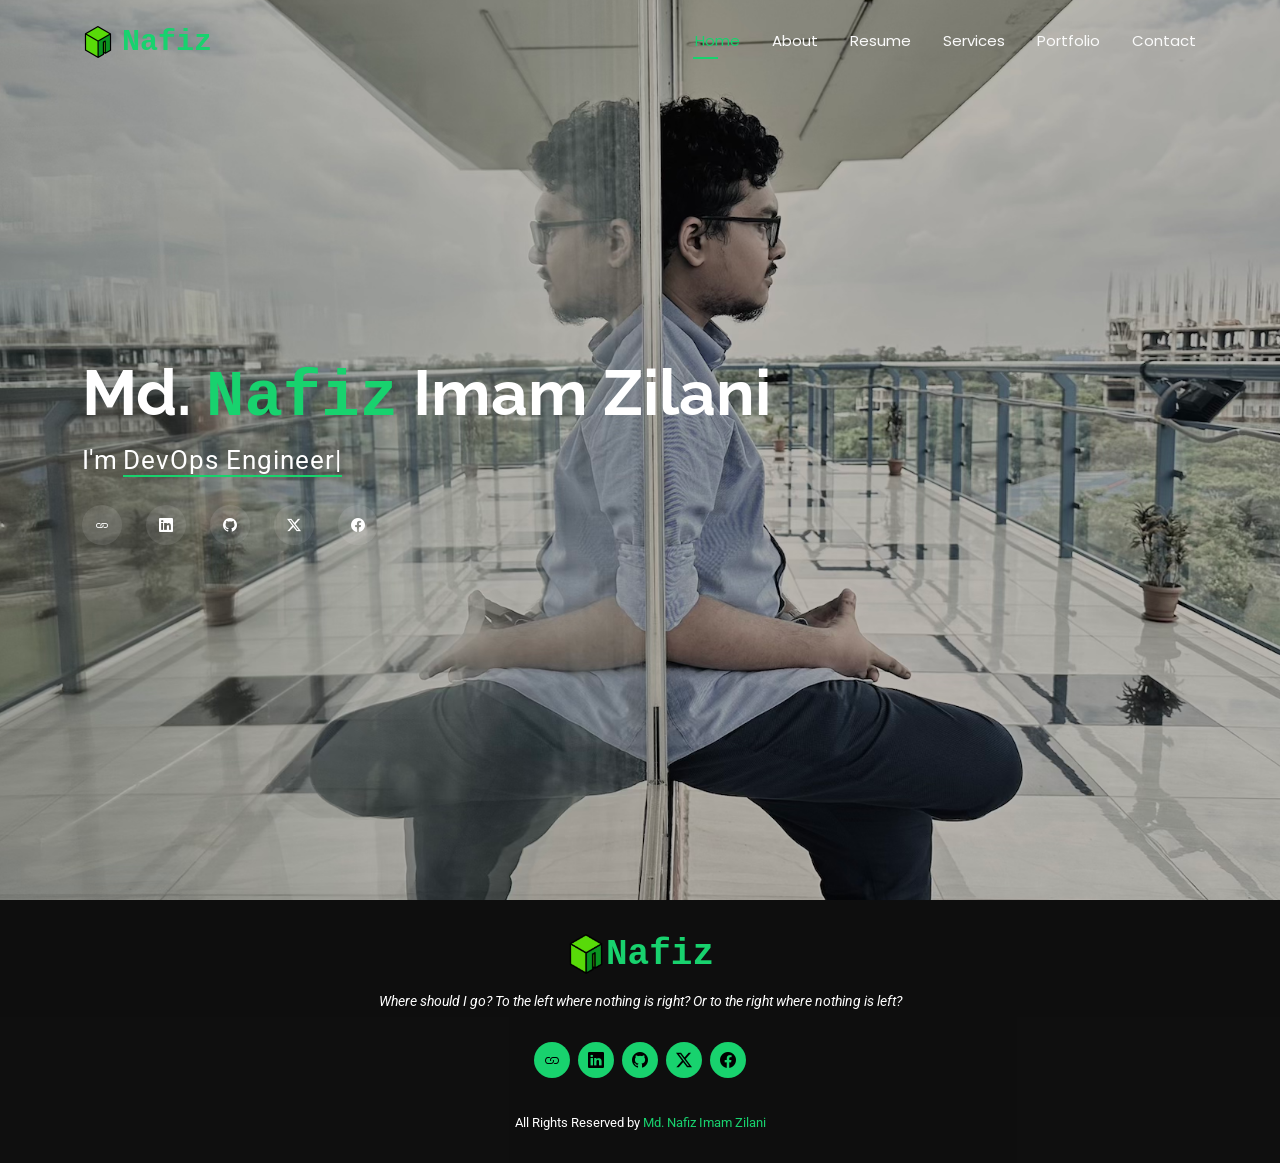
<file: index.html>
<!DOCTYPE html>
<html lang="en">

<head>
  <meta charset="utf-8">
  <meta content="width=device-width, initial-scale=1.0" name="viewport">
  <title>Md. Nafiz Imam Zilani</title>
  <meta name="description" content="">
  <meta name="keywords" content="">

  <!-- Favicons -->
  <link href="assets/img/letter-n.png" rel="icon">

  <!-- Fonts -->
  <link href="https://fonts.googleapis.com" rel="preconnect">
  <link href="https://fonts.gstatic.com" rel="preconnect" crossorigin>
  <link href="https://fonts.googleapis.com/css2?family=Roboto:ital,wght@0,100;0,300;0,400;0,500;0,700;0,900;1,100;1,300;1,400;1,500;1,700;1,900&family=Poppins:ital,wght@0,100;0,200;0,300;0,400;0,500;0,600;0,700;0,800;0,900;1,100;1,200;1,300;1,400;1,500;1,600;1,700;1,800;1,900&family=Raleway:ital,wght@0,100;0,200;0,300;0,400;0,500;0,600;0,700;0,800;0,900;1,100;1,200;1,300;1,400;1,500;1,600;1,700;1,800;1,900&display=swap" rel="stylesheet">

  <!-- Vendor CSS Files -->
  <link href="assets/vendor/bootstrap/css/bootstrap.min.css" rel="stylesheet">
  <link href="assets/vendor/bootstrap-icons/bootstrap-icons.css" rel="stylesheet">
  <link href="assets/vendor/aos/aos.css" rel="stylesheet">
  <link href="assets/vendor/swiper/swiper-bundle.min.css" rel="stylesheet">
  <link href="assets/vendor/glightbox/css/glightbox.min.css" rel="stylesheet">

  <!-- Main CSS File -->
  <link href="assets/css/main.css" rel="stylesheet">

</head>

<body class="index-page">

  <header id="header" class="header d-flex align-items-center fixed-top">
    <div class="container-fluid container-xl position-relative d-flex align-items-center justify-content-between">

      <a href="index.html" class="logo d-flex align-items-center">
        <!-- Uncomment the line below if you also wish to use an image logo -->
        <!-- <img src="assets/img/logo.png" alt=""> -->
        <h1 class="sitename"><samp style="color: #18d26e;"><samp><img src="./assets/img/letter-n (1).png" alt="N" height="40%"></samp>Nafiz</samp></h1>
      </a>

      <nav id="navmenu" class="navmenu">
        <ul>
          <li><a href="index.html" class="active">Home</a></li>
          <li><a href="about.html">About</a></li>
          <li><a href="resume.html">Resume</a></li>
          <li><a href="services.html">Services</a></li>
          <li><a href="portfolio.html">Portfolio</a></li>
          <!-- <li class="dropdown"><a href="#"><span>Dropdown</span> <i class="bi bi-chevron-down toggle-dropdown"></i></a>
            <ul>
              <li><a href="#">Dropdown 1</a></li>
              <li class="dropdown"><a href="#"><span>Deep Dropdown</span> <i class="bi bi-chevron-down toggle-dropdown"></i></a>
                <ul>
                  <li><a href="#">Deep Dropdown 1</a></li>
                  <li><a href="#">Deep Dropdown 2</a></li>
                  <li><a href="#">Deep Dropdown 3</a></li>
                  <li><a href="#">Deep Dropdown 4</a></li>
                  <li><a href="#">Deep Dropdown 5</a></li>
                </ul>
              </li>
              <li><a href="#">Dropdown 2</a></li>
              <li><a href="#">Dropdown 3</a></li>
              <li><a href="#">Dropdown 4</a></li>
            </ul>
          </li> -->
          <li><a href="contact.html">Contact</a></li>
        </ul>
        <i class="mobile-nav-toggle d-xl-none bi bi-list"></i>
      </nav>

    </div>
  </header>

  <main class="main">

    <!-- Hero Section -->
    <section id="hero" class="hero section dark-background">

      <img src="assets/img/home-page-back.png" alt="" data-aos="fade-in">

      <div class="container" data-aos="zoom-out" data-aos-delay="100">
        <h2>Md. <samp style="color: #18d26e;">Nafiz</samp> Imam Zilani</h2>
        <p>I'm <span class="typed" data-typed-items="DevOps Engineer, Software Engineer">DevOps Engineer</span><span class="typed-cursor typed-cursor--blink"></span></p>
        <div class="social-links">
          <a href="https://nafiz.ghostengineer.xyz/"><i class="bi bi-link"></i></a>
          <a href="https://www.linkedin.com/in/nafiz-zilani/"><i class="bi bi-linkedin"></i></a>
          <a href="https://github.com/Nafiz-Zilani"><i class="bi bi-github"></i></a>
          <a href="https://x.com/nafiz_zilani"><i class="bi bi-twitter-x"></i></a>
          <a href="https://www.facebook.com/nafiz.zilani/"><i class="bi bi-facebook"></i></a>
        </div>
      </div>

    </section><!-- /Hero Section -->

  </main>

  <footer id="footer" class="footer dark-background">
    <div class="container">
      <h3 class="sitename"><samp style="color: #18d26e;"><samp><img src="./assets/img/letter-n (1).png" alt="N" height="40px" width="auto"></samp>Nafiz</samp></h3>
      <p>Where should I go? To the left where nothing is right? Or to the right where nothing is left?</p>
      <div class="social-links d-flex justify-content-center">
        <a href="https://nafiz.ghostengineer.xyz/"><i class="bi bi-link"></i></a>
        <a href="https://www.linkedin.com/in/nafiz-zilani/"><i class="bi bi-linkedin"></i></a>
        <a href="https://github.com/Nafiz-Zilani"><i class="bi bi-github"></i></a>
        <a href="https://x.com/nafiz_zilani"><i class="bi bi-twitter-x"></i></a>
        <a href="https://www.facebook.com/nafiz.zilani/"><i class="bi bi-facebook"></i></a>
      </div>
      <div class="container">
        <!-- <div class="copyright">
          <span>Copyright</span> <strong class="px-1 sitename">Personal</strong> <span>All Rights Reserved</span>
        </div> -->
        <div class="credits">
          <!-- All the links in the footer should remain intact. -->
          <!-- You can delete the links only if you've purchased the pro version. -->
          <!-- Licensing information: https://bootstrapmade.com/license/ -->
          <!-- Purchase the pro version with working PHP/AJAX contact form: [buy-url] -->
          All Rights Reserved by <a href="https://nafiz-zilani.github.io/md-nafiz-imam-zilani/">Md. Nafiz Imam Zilani</a>
        </div>
      </div>
    </div>
  </footer>

  <!-- Scroll Top -->
  <a href="#" id="scroll-top" class="scroll-top d-flex align-items-center justify-content-center"><i class="bi bi-arrow-up-short"></i></a>

  <!-- Preloader -->
  <div id="preloader"></div>

  <!-- Vendor JS Files -->
  <script src="assets/vendor/bootstrap/js/bootstrap.bundle.min.js"></script>
  <script src="assets/vendor/php-email-form/validate.js"></script>
  <script src="assets/vendor/aos/aos.js"></script>
  <script src="assets/vendor/typed.js/typed.umd.js"></script>
  <script src="assets/vendor/purecounter/purecounter_vanilla.js"></script>
  <script src="assets/vendor/waypoints/noframework.waypoints.js"></script>
  <script src="assets/vendor/swiper/swiper-bundle.min.js"></script>
  <script src="assets/vendor/glightbox/js/glightbox.min.js"></script>
  <script src="assets/vendor/imagesloaded/imagesloaded.pkgd.min.js"></script>
  <script src="assets/vendor/isotope-layout/isotope.pkgd.min.js"></script>

  <!-- Main JS File -->
  <script src="assets/js/main.js"></script>

</body>

</html>
</file>
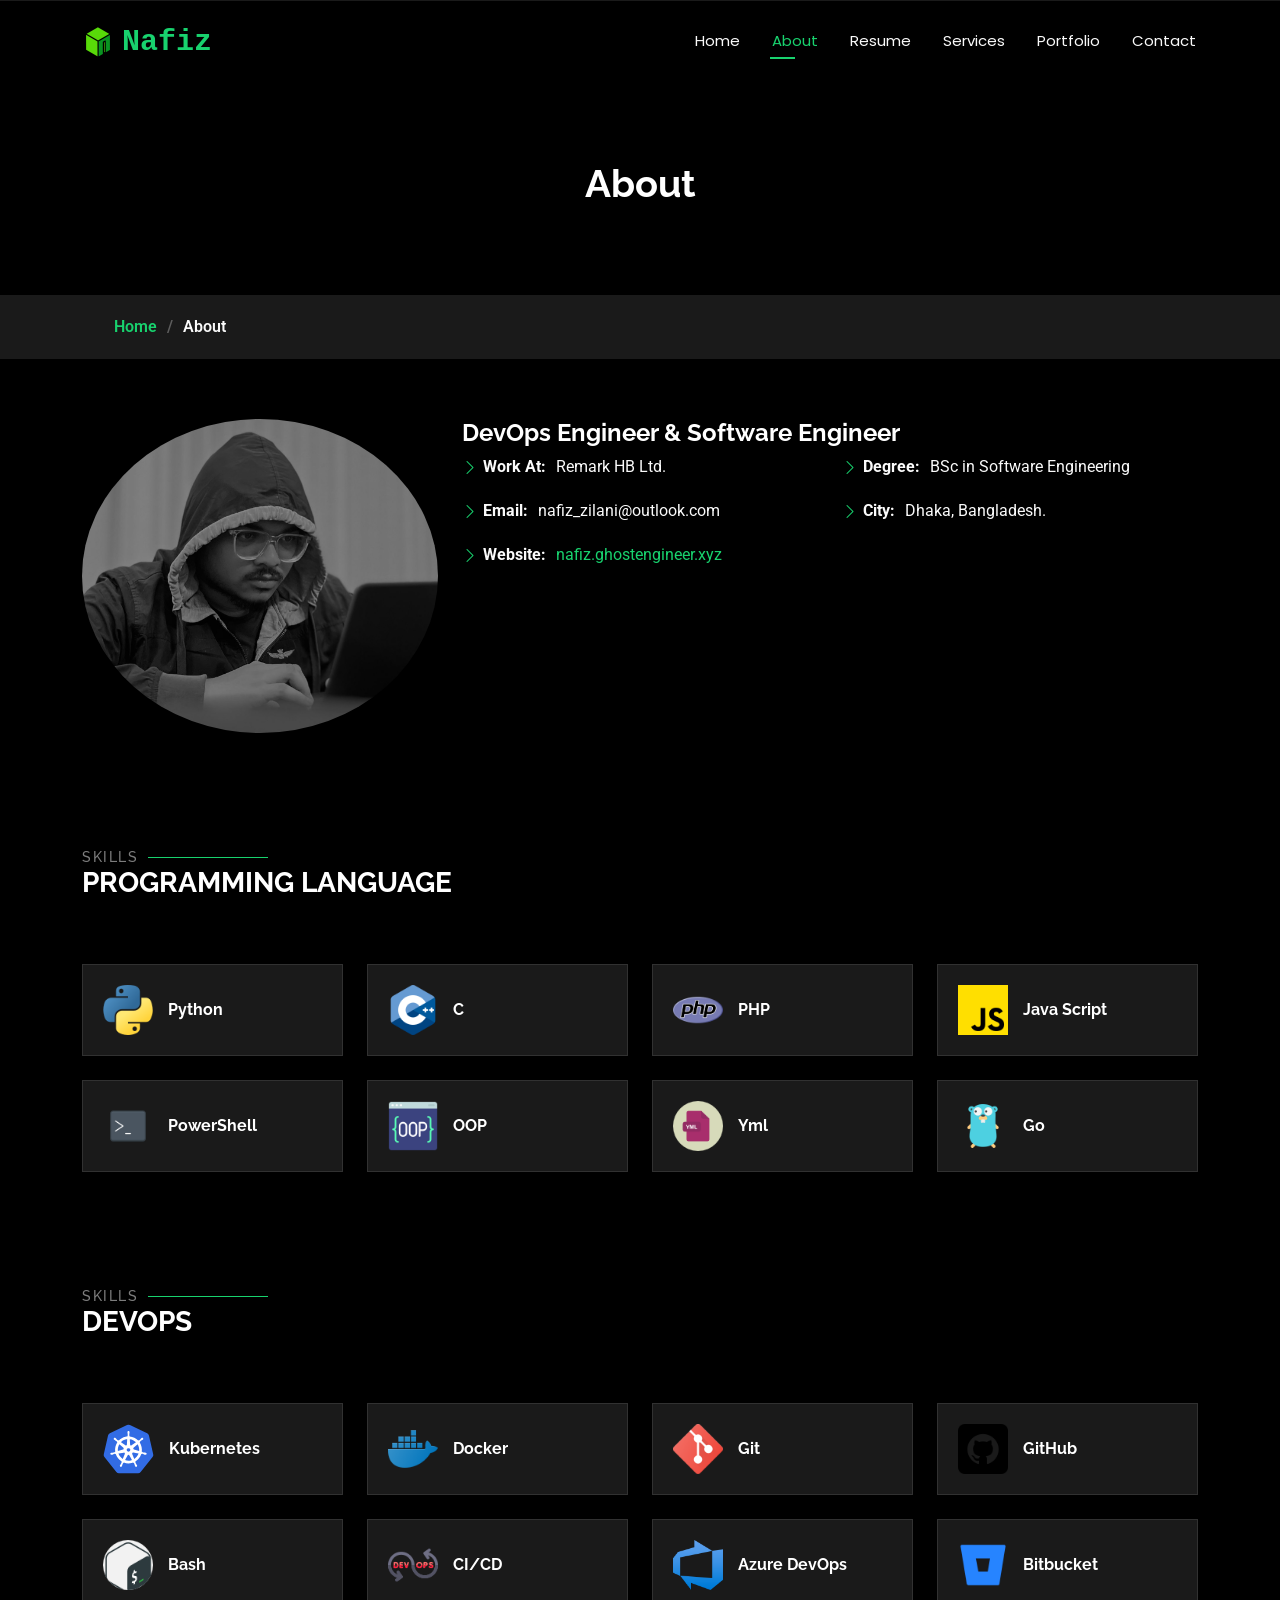
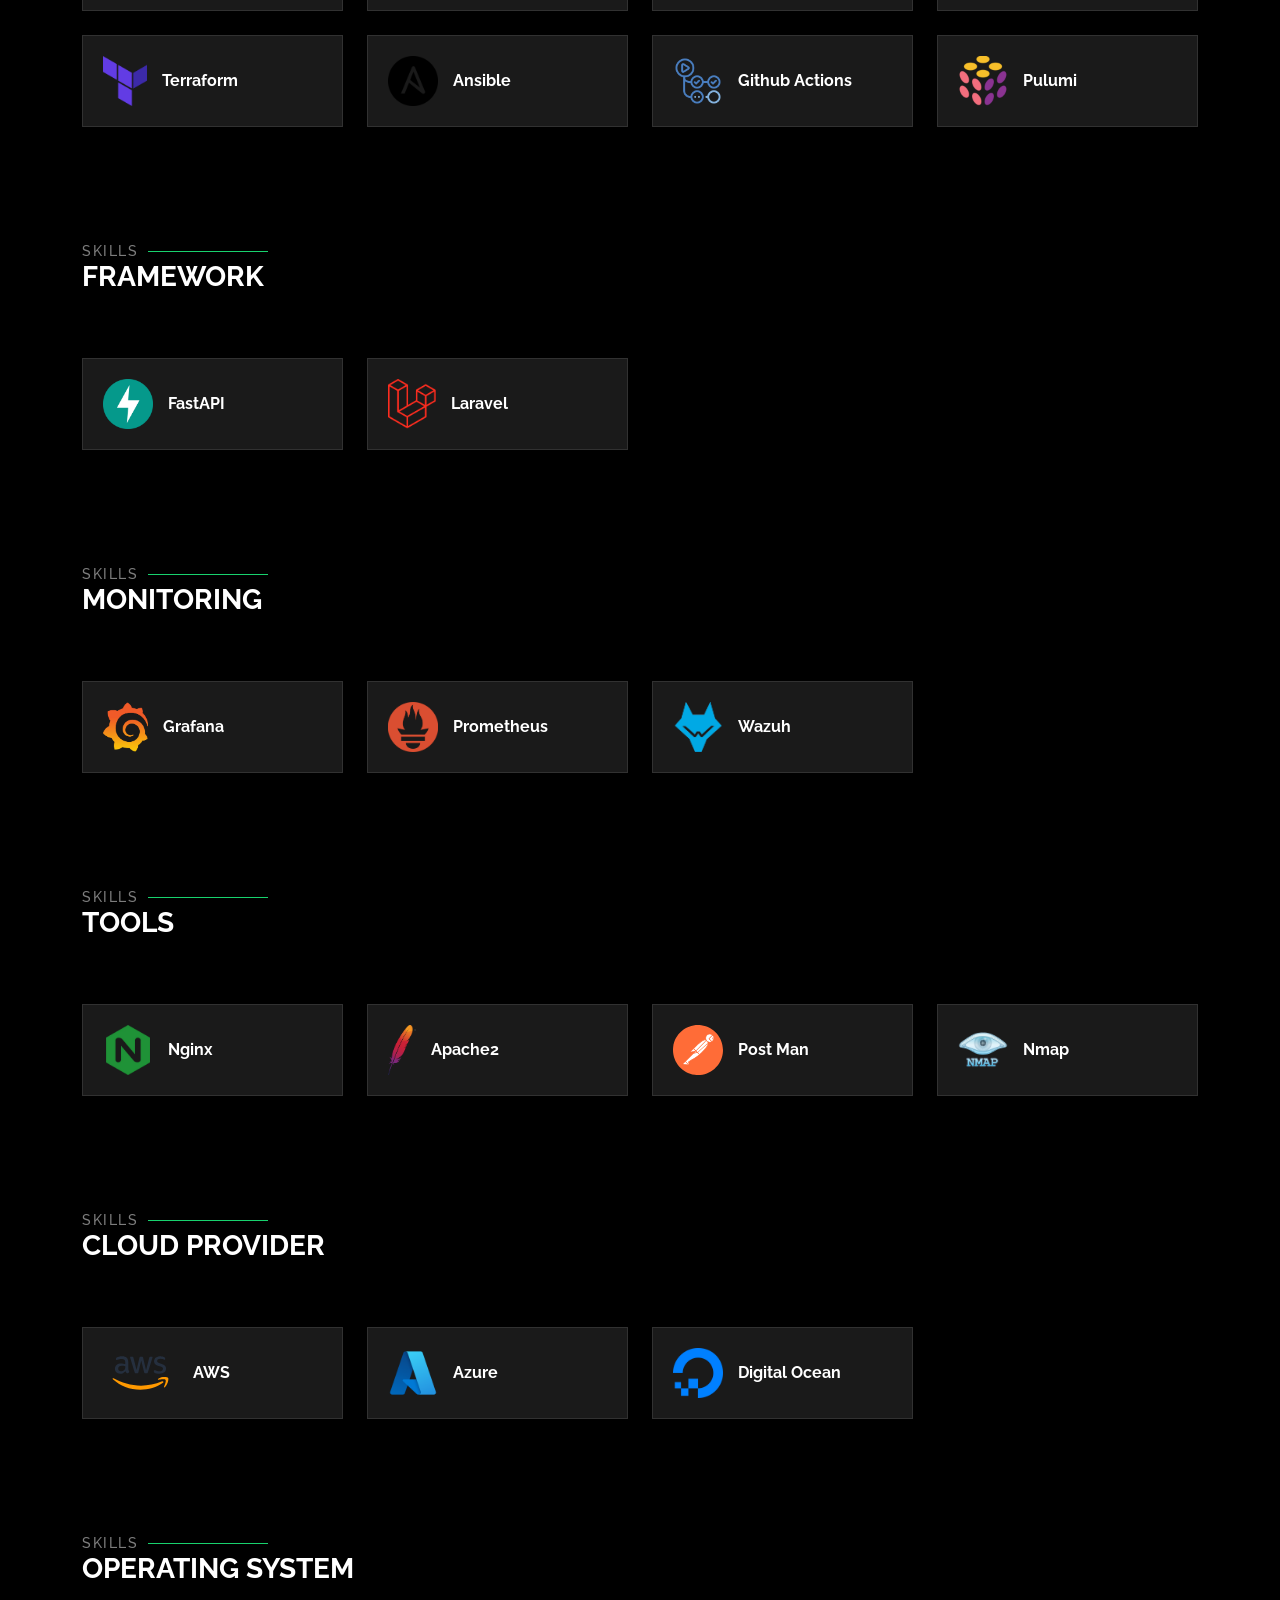
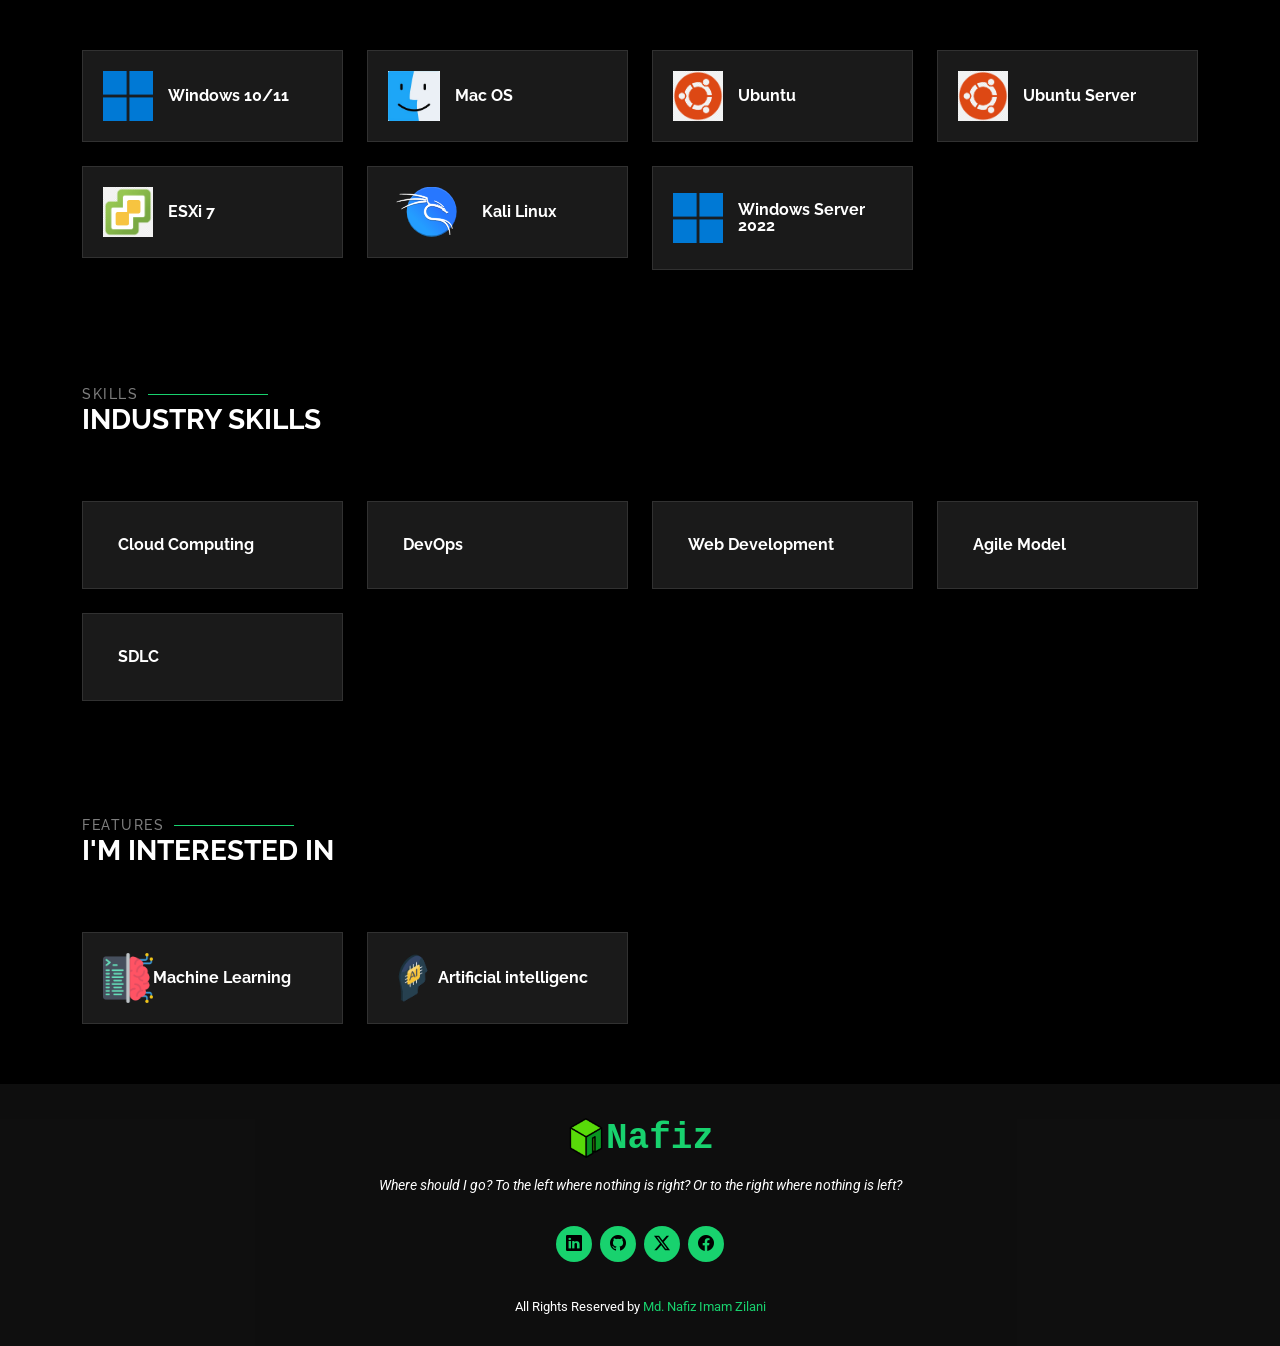
<file: about.html>
<!DOCTYPE html>
<html lang="en">

<head>
  <meta charset="utf-8">
  <meta content="width=device-width, initial-scale=1.0" name="viewport">
  <title>About</title>
  <meta name="description" content="">
  <meta name="keywords" content="">

  <!-- Favicons -->
  <link href="assets/img/letter-n.png" rel="icon">

  <!-- Fonts -->
  <link href="https://fonts.googleapis.com" rel="preconnect">
  <link href="https://fonts.gstatic.com" rel="preconnect" crossorigin>
  <link href="https://fonts.googleapis.com/css2?family=Roboto:ital,wght@0,100;0,300;0,400;0,500;0,700;0,900;1,100;1,300;1,400;1,500;1,700;1,900&family=Poppins:ital,wght@0,100;0,200;0,300;0,400;0,500;0,600;0,700;0,800;0,900;1,100;1,200;1,300;1,400;1,500;1,600;1,700;1,800;1,900&family=Raleway:ital,wght@0,100;0,200;0,300;0,400;0,500;0,600;0,700;0,800;0,900;1,100;1,200;1,300;1,400;1,500;1,600;1,700;1,800;1,900&display=swap" rel="stylesheet">

  <!-- Vendor CSS Files -->
  <link href="assets/vendor/bootstrap/css/bootstrap.min.css" rel="stylesheet">
  <link href="assets/vendor/bootstrap-icons/bootstrap-icons.css" rel="stylesheet">
  <link href="assets/vendor/aos/aos.css" rel="stylesheet">
  <link href="assets/vendor/swiper/swiper-bundle.min.css" rel="stylesheet">
  <link href="assets/vendor/glightbox/css/glightbox.min.css" rel="stylesheet">

  <!-- Main CSS File -->
  <link href="assets/css/main.css" rel="stylesheet">

  <!-- =======================================================
  * Template Name: Personal
  * Template URL: https://bootstrapmade.com/personal-free-resume-bootstrap-template/
  * Updated: Aug 01 2024 with Bootstrap v5.3.3
  * Author: BootstrapMade.com
  * License: https://bootstrapmade.com/license/
  ======================================================== -->
</head>

<body class="about-page">

  <header id="header" class="header d-flex align-items-center fixed-top">
    <div class="container-fluid container-xl position-relative d-flex align-items-center justify-content-between">

      <a href="index.html" class="logo d-flex align-items-center">
        <!-- Uncomment the line below if you also wish to use an image logo -->
        <!-- <img src="assets/img/logo.png" alt=""> -->
        <h1 class="sitename"><samp style="color: #18d26e;"><samp><img src="./assets/img/letter-n (1).png" alt="N" height="40%"></samp>Nafiz</samp></h1>
      </a>

      <nav id="navmenu" class="navmenu">
        <ul>
          <li><a href="index.html">Home</a></li>
          <li><a href="about.html" class="active">About</a></li>
          <li><a href="resume.html">Resume</a></li>
          <li><a href="services.html">Services</a></li>
          <li><a href="portfolio.html">Portfolio</a></li>
          <!-- <li class="dropdown"><a href="#"><span>Dropdown</span> <i class="bi bi-chevron-down toggle-dropdown"></i></a>
            <ul>
              <li><a href="#">Dropdown 1</a></li>
              <li class="dropdown"><a href="#"><span>Deep Dropdown</span> <i class="bi bi-chevron-down toggle-dropdown"></i></a>
                <ul>
                  <li><a href="#">Deep Dropdown 1</a></li>
                  <li><a href="#">Deep Dropdown 2</a></li>
                  <li><a href="#">Deep Dropdown 3</a></li>
                  <li><a href="#">Deep Dropdown 4</a></li>
                  <li><a href="#">Deep Dropdown 5</a></li>
                </ul>
              </li>
              <li><a href="#">Dropdown 2</a></li>
              <li><a href="#">Dropdown 3</a></li>
              <li><a href="#">Dropdown 4</a></li>
            </ul>
          </li> -->
          <li><a href="contact.html">Contact</a></li>
        </ul>
        <i class="mobile-nav-toggle d-xl-none bi bi-list"></i>
      </nav>

    </div>
  </header>

  <main class="main">

    <!-- Page Title -->
    <div class="page-title" data-aos="fade">
      <div class="heading">
        <div class="container">
          <div class="row d-flex justify-content-center text-center">
            <div class="col-lg-8">
              <h1>About</h1>
              <!-- <p class="mb-0">My aspiration is to establish myself as a pro2icient DevOps professional, combining my expertise in cloud computing with strong technical troubleshooting skills. I am dedicated to optimizing software development and deployment processes by integrating automation and infrastructure as code principles. Through continuous learning and application of containerization and orchestration technologies, I aim to drive operational ef2iciency and contribute to the success of transformative projects within dynamic and forward-thinking teams.</p> -->
            </div>
          </div>
        </div>
      </div>
      <nav class="breadcrumbs">
        <div class="container">
          <ol>
            <li><a href="index.html">Home</a></li>
            <li class="current">About</li>
          </ol>
        </div>
      </nav>
    </div><!-- End Page Title -->

    <!-- About Section -->
    <section id="about" class="about section">

      <div class="container" data-aos="fade-up" data-aos-delay="100">

        <div class="row gy-4 justify-content-center">
          <div class="col-lg-4">
            <img src="assets/img/profile_picture.jpeg" class="img-fluid rounded-circle" alt="">
          </div>
          <div class="col-lg-8 content">
            <h2>DevOps Engineer &amp; Software Engineer </h2>
            <!-- <p class="fst-italic py-3">
              Lorem ipsum dolor sit amet, consectetur adipiscing elit, sed do eiusmod tempor incididunt ut labore et dolore
              magna aliqua.
            </p> -->
            <div class="row">
              <div class="col-lg-6">
                <ul>
                  <!-- <li><i class="bi bi-chevron-right"></i> <strong>Age:</strong> <span>24</span></li> -->
                  <li><i class="bi bi-chevron-right"></i> <strong>Work At:</strong> <a href="https://us.remarkhb.com/"></a><span>Remark HB Ltd.</span></li>
                  <li><i class="bi bi-chevron-right"></i> <strong>Email:</strong> <span>nafiz_zilani@outlook.com</span></li>
                  <li><i class="bi bi-chevron-right"></i> <strong>Website:</strong> <a href="https://nafiz.ghostengineer.xyz/"><span>nafiz.ghostengineer.xyz</span></a></li>
                  <!-- <li><i class="bi bi-chevron-right"></i> <strong>Phone:</strong> <span>+880 1726002438</span></li> -->
                </ul>

              </div>
              <div class="col-lg-6">
                <ul>
                  <li><i class="bi bi-chevron-right"></i> <strong>Degree:</strong> <span>BSc in Software Engineering</span></li>

                  <li><i class="bi bi-chevron-right"></i> <strong>City:</strong> <span>Dhaka, Bangladesh.</span></li>
                </ul>
              </div>
            </div>
            <!-- <p class="py-3">
              Officiis eligendi itaque labore et dolorum mollitia officiis optio vero. Quisquam sunt adipisci omnis et ut. Nulla accusantium dolor incidunt officia tempore. Et eius omnis.
              Cupiditate ut dicta maxime officiis quidem quia. Sed et consectetur qui quia repellendus itaque neque.
            </p> -->
            <!-- <a href="forms/Md._Nafiz_Imam_Zilani_CV.pdf" download><strong>Download Resume</strong></a> -->
          </div>
        </div>

      </div>

    </section><!-- /About Section -->

    <!-- Stats Section -->
    <!-- <section id="stats" class="stats section">

      <div class="container" data-aos="fade-up" data-aos-delay="100">

        <div class="row gy-4">

          <div class="col-lg-3 col-md-6 d-flex flex-column align-items-center">
            <i class="bi bi-emoji-smile"></i>
            <div class="stats-item">
              <span data-purecounter-start="0" data-purecounter-end="232" data-purecounter-duration="1" class="purecounter"></span>
              <p>Happy Clients</p>
            </div>
          </div>

          <div class="col-lg-3 col-md-6 d-flex flex-column align-items-center">
            <i class="bi bi-journal-richtext"></i>
            <div class="stats-item">
              <span data-purecounter-start="0" data-purecounter-end="521" data-purecounter-duration="1" class="purecounter"></span>
              <p>Projects</p>
            </div>
          </div>

          <div class="col-lg-3 col-md-6 d-flex flex-column align-items-center">
            <i class="bi bi-headset"></i>
            <div class="stats-item">
              <span data-purecounter-start="0" data-purecounter-end="1463" data-purecounter-duration="1" class="purecounter"></span>
              <p>Hours Of Support</p>
            </div>
          </div>

          <div class="col-lg-3 col-md-6 d-flex flex-column align-items-center">
            <i class="bi bi-people"></i>
            <div class="stats-item">
              <span data-purecounter-start="0" data-purecounter-end="15" data-purecounter-duration="1" class="purecounter"></span>
              <p>Hard Workers</p>
            </div>
          </div>

        </div>

      </div>

    </section> -->
    <!-- /Stats Section -->

    <!-- Skills Section -->
    <!-- <section id="skills" class="skills section">

      
      <div class="container section-title" data-aos="fade-up">
        <h2>Skills</h2>
        <div><span>My</span> <span class="description-title">Skills</span></div>
      </div>

      <div class="container" data-aos="fade-up" data-aos-delay="100">

        <div class="row skills-content skills-animation">

          <div class="col-lg-6">

            <div class="progress">
              <span class="skill"><span>HTML</span> <i class="val">100%</i></span>
              <div class="progress-bar-wrap">
                <div class="progress-bar" role="progressbar" aria-valuenow="90" aria-valuemin="0" aria-valuemax="100"></div>
              </div>
            </div>

            <div class="progress">
              <span class="skill"><span>CSS</span> <i class="val">90%</i></span>
              <div class="progress-bar-wrap">
                <div class="progress-bar" role="progressbar" aria-valuenow="90" aria-valuemin="0" aria-valuemax="100"></div>
              </div>
            </div>

            <div class="progress">
              <span class="skill"><span>JavaScript</span> <i class="val">75%</i></span>
              <div class="progress-bar-wrap">
                <div class="progress-bar" role="progressbar" aria-valuenow="75" aria-valuemin="0" aria-valuemax="100"></div>
              </div>
            </div>

          </div>

          <div class="col-lg-6">

            <div class="progress">
              <span class="skill"><span>PHP</span> <i class="val">80%</i></span>
              <div class="progress-bar-wrap">
                <div class="progress-bar" role="progressbar" aria-valuenow="80" aria-valuemin="0" aria-valuemax="100"></div>
              </div>
            </div>

            <div class="progress">
              <span class="skill"><span>WordPress/CMS</span> <i class="val">90%</i></span>
              <div class="progress-bar-wrap">
                <div class="progress-bar" role="progressbar" aria-valuenow="90" aria-valuemin="0" aria-valuemax="100"></div>
              </div>
            </div>

            <div class="progress">
              <span class="skill"><span>Photoshop</span> <i class="val">55%</i></span>
              <div class="progress-bar-wrap">
                <div class="progress-bar" role="progressbar" aria-valuenow="55" aria-valuemin="0" aria-valuemax="100"></div>
              </div>
            </div>

          </div>

        </div>

      </div>

    </section> -->

    <section id="interests" class="interests section">

      <!-- Section Title -->
      <div class="container section-title" data-aos="fade-up">
        <h2>Skills</h2>
        <div><span>Programming</span> <span class="description-title">Language</span></div>
      </div>

      <div class="container">

        <div class="row gy-4">

          <div class="col-lg-3 col-md-4" data-aos="fade-up" data-aos-delay="100">
            <div class="features-item">
              <!-- <i class="bi bi-filetype-php" style="color: #ffbb2c;"></i> -->
              <img src="./assets/img/logos/python.png" height="50px">
              <h3 style="padding: 15px"><a href="" class="stretched-link">Python</a></h3>
            </div>
          </div><!-- End Feature Item -->

          <div class="col-lg-3 col-md-4" data-aos="fade-up" data-aos-delay="200">
            <div class="features-item">
              <img src="./assets/img/logos/c-.png" height="50px">
              <h3 style="padding: 15px"><a href="" class="stretched-link">C</a></h3>
            </div>
          </div><!-- End Feature Item -->

          <div class="col-lg-3 col-md-4" data-aos="fade-up" data-aos-delay="300">
            <div class="features-item">
              <img src="./assets/img/logos/php (1).png" height="50px">
              <h3 style="padding: 15px"><a href="" class="stretched-link">PHP</a></h3>
            </div>
          </div><!-- End Feature Item -->

          <div class="col-lg-3 col-md-4" data-aos="fade-up" data-aos-delay="400">
            <div class="features-item">
              <img src="./assets/img/logos/js.png" height="50px">
              <h3 style="padding: 15px"><a href="" class="stretched-link">Java Script</a></h3>
            </div>
          </div><!-- End Feature Item -->

          <div class="col-lg-3 col-md-4" data-aos="fade-up" data-aos-delay="500">
            <div class="features-item">
              <img src="./assets/img/logos/terminal.png" height="50px">
              <h3 style="padding: 15px"><a href="" class="stretched-link">PowerShell</a></h3>
            </div>
          </div><!-- End Feature Item -->

          <div class="col-lg-3 col-md-4" data-aos="fade-up" data-aos-delay="600">
            <div class="features-item">
              <img src="./assets/img/logos/programming.png" height="50px">
              <h3 style="padding: 15px"><a href="" class="stretched-link">OOP</a></h3>
            </div>
          </div><!-- End Feature Item -->

          <div class="col-lg-3 col-md-4" data-aos="fade-up" data-aos-delay="1100">
            <div class="features-item">
              <img src="./assets/img/logos/yml.png" height="50px">
              <h3 style="padding: 15px"><a href="" class="stretched-link">Yml</a></h3>
            </div>
          </div><!-- End Feature Item -->

          <div class="col-lg-3 col-md-4" data-aos="fade-up" data-aos-delay="1100">
            <div class="features-item">
              <img src="./assets/img/logos/go_logo.png" height="50px">
              <h3 style="padding: 15px"><a href="" class="stretched-link">Go</a></h3>
            </div>
          </div><!-- End Feature Item -->

        </div>

      </div>

    </section>

    <section id="interests" class="interests section">

      <!-- Section Title -->
      <div class="container section-title" data-aos="fade-up">
        <h2>Skills</h2>
        <div><span>DevOps</span></span></div>
      </div>

      <div class="container">

        <div class="row gy-4">

          <div class="col-lg-3 col-md-4" data-aos="fade-up" data-aos-delay="700">
            <div class="features-item">
              <img src="./assets/img/logos/Kubernetes_logo.svg" height="50px">
              <h3 style="padding: 15px"><a href="" class="stretched-link">Kubernetes</a></h3>
            </div>
          </div><!-- End Feature Item -->

          <div class="col-lg-3 col-md-4" data-aos="fade-up" data-aos-delay="800">
            <div class="features-item">
              <img src="./assets/img/logos/docker.png" height="50px">
              <h3 style="padding: 15px"><a href="" class="stretched-link">Docker</a></h3>
            </div>
          </div><!-- End Feature Item -->

          <div class="col-lg-3 col-md-4" data-aos="fade-up" data-aos-delay="900">
            <div class="features-item">
              <img src="./assets/img/logos/git.png" height="50px">
              <h3 style="padding: 15px"><a href="" class="stretched-link">Git</a></h3>
            </div>
          </div><!-- End Feature Item -->

          <div class="col-lg-3 col-md-4" data-aos="fade-up" data-aos-delay="1000">
            <div class="features-item">
              <img src="./assets/img/logos/github.png" height="50px">
              <h3 style="padding: 15px"><a href="" class="stretched-link">GitHub</a></h3>
            </div>
          </div><!-- End Feature Item -->

          <div class="col-lg-3 col-md-4" data-aos="fade-up" data-aos-delay="1100">
            <div class="features-item">
              <img src="./assets/img/logos/gnu-bash.png" height="50px">
              <h3 style="padding: 15px"><a href="" class="stretched-link">Bash</a></h3>
            </div>
          </div><!-- End Feature Item -->

          <div class="col-lg-3 col-md-4" data-aos="fade-up" data-aos-delay="1100">
            <div class="features-item">
              <img src="./assets/img/logos/devops.png" height="50px">
              <h3 style="padding: 15px"><a href="" class="stretched-link">CI/CD</a></h3>
            </div>
          </div><!-- End Feature Item -->

          <div class="col-lg-3 col-md-4" data-aos="fade-up" data-aos-delay="1100">
            <div class="features-item">
              <img src="./assets/img/logos/azure-devops.png" height="50px">
              <h3 style="padding: 15px"><a href="" class="stretched-link">Azure DevOps</a></h3>
            </div>
          </div><!-- End Feature Item -->

          <div class="col-lg-3 col-md-4" data-aos="fade-up" data-aos-delay="1100">
            <div class="features-item">
              <img src="./assets/img/logos/bitbucket_logo.png" height="50px">
              <h3 style="padding: 15px"><a href="" class="stretched-link">Bitbucket</a></h3>
            </div>
          </div><!-- End Feature Item -->

          <div class="col-lg-3 col-md-4" data-aos="fade-up" data-aos-delay="1100">
            <div class="features-item">
              <img src="./assets/img/logos/terraform_logo.png" height="50px">
              <h3 style="padding: 15px"><a href="" class="stretched-link">Terraform</a></h3>
            </div>
          </div><!-- End Feature Item -->

          <div class="col-lg-3 col-md-4" data-aos="fade-up" data-aos-delay="1100">
            <div class="features-item">
              <img src="./assets/img/logos/asible_logo.png" height="50px">
              <h3 style="padding: 15px"><a href="" class="stretched-link">Ansible</a></h3>
            </div>
          </div><!-- End Feature Item -->

          <div class="col-lg-3 col-md-4" data-aos="fade-up" data-aos-delay="1100">
            <div class="features-item">
              <img src="./assets/img/logos/github_actions_logo.png" height="50px">
              <h3 style="padding: 15px"><a href="" class="stretched-link">Github Actions</a></h3>
            </div>
          </div><!-- End Feature Item -->

          <div class="col-lg-3 col-md-4" data-aos="fade-up" data-aos-delay="1100">
            <div class="features-item">
              <img src="./assets/img/logos/pulumi_logo.png" height="50px">
              <h3 style="padding: 15px"><a href="" class="stretched-link">Pulumi</a></h3>
            </div>
          </div><!-- End Feature Item -->

        </div>

      </div>

    </section>

    <section id="interests" class="interests section">

      <!-- Section Title -->
      <div class="container section-title" data-aos="fade-up">
        <h2>Skills</h2>
        <div><span>Framework</span></span></div>
      </div>

      <div class="container">

        <div class="row gy-4">

          <div class="col-lg-3 col-md-4" data-aos="fade-up" data-aos-delay="100">
            <div class="features-item">
              <!-- <i class="bi bi-filetype-php" style="color: #ffbb2c;"></i> -->
              <img src="./assets/img/logos/fast_api_logo.png" height="50px" width="auto">
              <h3 style="padding: 15px"><a href="" class="stretched-link">FastAPI</a></h3>
            </div>
          </div><!-- End Feature Item -->

          <div class="col-lg-3 col-md-4" data-aos="fade-up" data-aos-delay="100">
            <div class="features-item">
              <!-- <i class="bi bi-filetype-php" style="color: #ffbb2c;"></i> -->
              <img src="./assets/img/logos/laravel_logo.png" height="50px" width="auto">
              <h3 style="padding: 15px"><a href="" class="stretched-link">Laravel</a></h3>
            </div>
          </div><!-- End Feature Item -->

        </div>

      </div>

    </section>

    <section id="interests" class="interests section">

      <!-- Section Title -->
      <div class="container section-title" data-aos="fade-up">
        <h2>Skills</h2>
        <div><span>Monitoring</span></span></div>
      </div>

      <div class="container">

        <div class="row gy-4">

          <div class="col-lg-3 col-md-4" data-aos="fade-up" data-aos-delay="100">
            <div class="features-item">
              <!-- <i class="bi bi-filetype-php" style="color: #ffbb2c;"></i> -->
              <img src="./assets/img/logos/grafana_logo.png" height="50px">
              <h3 style="padding: 15px"><a href="" class="stretched-link">Grafana</a></h3>
            </div>
          </div><!-- End Feature Item -->

          <div class="col-lg-3 col-md-4" data-aos="fade-up" data-aos-delay="100">
            <div class="features-item">
              <!-- <i class="bi bi-filetype-php" style="color: #ffbb2c;"></i> -->
              <img src="./assets/img/logos/promethious_logo.png" height="50px">
              <h3 style="padding: 15px"><a href="" class="stretched-link">Prometheus</a></h3>
            </div>
          </div><!-- End Feature Item -->

          <div class="col-lg-3 col-md-4" data-aos="fade-up" data-aos-delay="100">
            <div class="features-item">
              <img src="./assets/img/logos/wazuh_logo.png" height="50px">
              <h3 style="padding: 15px"><a href="" class="stretched-link">Wazuh</a></h3>
            </div>
          </div><!-- End Feature Item -->

        </div>

      </div>

    </section>

    <section id="interests" class="interests section">

      <!-- Section Title -->
      <div class="container section-title" data-aos="fade-up">
        <h2>Skills</h2>
        <div><span>Tools</span></span></div>
      </div>

      <div class="container">

        <div class="row gy-4">

          <div class="col-lg-3 col-md-4" data-aos="fade-up" data-aos-delay="100">
            <div class="features-item">
              <!-- <i class="bi bi-filetype-php" style="color: #ffbb2c;"></i> -->
              <img src="./assets/img/logos/nginx_logo.png" height="50px">
              <h3 style="padding: 15px"><a href="" class="stretched-link">Nginx</a></h3>
            </div>
          </div><!-- End Feature Item -->

          <div class="col-lg-3 col-md-4" data-aos="fade-up" data-aos-delay="100">
            <div class="features-item">
              <!-- <i class="bi bi-filetype-php" style="color: #ffbb2c;"></i> -->
              <img src="./assets/img/logos/apache_2_logo.png" height="50px">
              <h3 style="padding: 15px"><a href="" class="stretched-link">Apache2</a></h3>
            </div>
          </div><!-- End Feature Item -->

          <div class="col-lg-3 col-md-4" data-aos="fade-up" data-aos-delay="100">
            <div class="features-item">
              <img src="./assets/img/logos/postman-icon.svg" height="50px">
              <h3 style="padding: 15px"><a href="" class="stretched-link">Post Man</a></h3>
            </div>
          </div><!-- End Feature Item -->

          <div class="col-lg-3 col-md-4" data-aos="fade-up" data-aos-delay="100">
            <div class="features-item">
              <!-- <i class="bi bi-filetype-php" style="color: #ffbb2c;"></i> -->
              <img src="./assets/img/logos/nmap-logo.png" height="50px">
              <h3 style="padding: 15px"><a href="" class="stretched-link">Nmap</a></h3>
            </div>
          </div><!-- End Feature Item -->

        </div>

      </div>

    </section>

    <section id="interests" class="interests section">

      <!-- Section Title -->
      <div class="container section-title" data-aos="fade-up">
        <h2>Skills</h2>
        <div><span>Cloud</span> <span class="description-title">Provider</span></div>
      </div>

      <div class="container">

        <div class="row gy-4">

          <div class="col-lg-3 col-md-4" data-aos="fade-up" data-aos-delay="100">
            <div class="features-item">
              <!-- <i class="bi bi-filetype-php" style="color: #ffbb2c;"></i> -->
              <img src="./assets/img/logos/aws.svg" height="50px" width="auto">
              <h3 style="padding: 15px"><a href="" class="stretched-link">AWS</a></h3>
            </div>
          </div><!-- End Feature Item -->

          <div class="col-lg-3 col-md-4" data-aos="fade-up" data-aos-delay="100">
            <div class="features-item">
              <!-- <i class="bi bi-filetype-php" style="color: #ffbb2c;"></i> -->
              <img src="./assets/img/logos/azure.png" height="50px" width="auto">
              <h3 style="padding: 15px"><a href="" class="stretched-link">Azure</a></h3>
            </div>
          </div><!-- End Feature Item -->

          <div class="col-lg-3 col-md-4" data-aos="fade-up" data-aos-delay="100">
            <div class="features-item">
              <!-- <i class="bi bi-filetype-php" style="color: #ffbb2c;"></i> -->
              <img src="./assets/img/logos/digital_ocean_logo.png" height="50px" width="auto">
              <h3 style="padding: 15px"><a href="" class="stretched-link">Digital Ocean</a></h3>
            </div>
          </div><!-- End Feature Item -->

        </div>

      </div>

    </section>

    <section id="interests" class="interests section">

      <!-- Section Title -->
      <div class="container section-title" data-aos="fade-up">
        <h2>Skills</h2>
        <div><span>Operating System</span></div>
      </div>

      <div class="container">

        <div class="row gy-4">

          <div class="col-lg-3 col-md-4" data-aos="fade-up" data-aos-delay="100">
            <div class="features-item">
              <!-- <i class="bi bi-filetype-php" style="color: #ffbb2c;"></i> -->
              <img src="./assets/img/logos/windows-10-11.png" height="50px" width="auto">
              <h3 style="padding: 15px"><a href="" class="stretched-link">Windows 10/11</a></h3>
            </div>
          </div><!-- End Feature Item -->

          <div class="col-lg-3 col-md-4" data-aos="fade-up" data-aos-delay="100">
            <div class="features-item">
              <!-- <i class="bi bi-filetype-php" style="color: #ffbb2c;"></i> -->
              <img src="./assets/img/logos/macos.jpg" height="50px" width="auto">
              <h3 style="padding: 15px"><a href="" class="stretched-link">Mac OS</a></h3>
            </div>
          </div><!-- End Feature Item -->

          <div class="col-lg-3 col-md-4" data-aos="fade-up" data-aos-delay="100">
            <div class="features-item">
              <!-- <i class="bi bi-filetype-php" style="color: #ffbb2c;"></i> -->
              <img src="./assets/img/logos/ubuntu.png" height="50px" width="auto">
              <h3 style="padding: 15px"><a href="" class="stretched-link">Ubuntu</a></h3>
            </div>
          </div><!-- End Feature Item -->

          <div class="col-lg-3 col-md-4" data-aos="fade-up" data-aos-delay="100">
            <div class="features-item">
              <!-- <i class="bi bi-filetype-php" style="color: #ffbb2c;"></i> -->
              <img src="./assets/img/logos/ubuntu.png" height="50px" width="auto">
              <h3 style="padding: 15px"><a href="" class="stretched-link">Ubuntu Server</a></h3>
            </div>
          </div><!-- End Feature Item -->

          <div class="col-lg-3 col-md-4" data-aos="fade-up" data-aos-delay="100">
            <div class="features-item">
              <!-- <i class="bi bi-filetype-php" style="color: #ffbb2c;"></i> -->
              <img src="./assets/img/logos/esxi-7.png" height="50px" width="auto">
              <h3 style="padding: 15px"><a href="" class="stretched-link">ESXi 7</a></h3>
            </div>
          </div><!-- End Feature Item -->

          <div class="col-lg-3 col-md-4" data-aos="fade-up" data-aos-delay="100">
            <div class="features-item">
              <!-- <i class="bi bi-filetype-php" style="color: #ffbb2c;"></i> -->
              <img src="./assets/img/logos/kali-lunux.svg" height="50px" width="auto">
              <h3 style="padding: 15px"><a href="" class="stretched-link">Kali Linux</a></h3>
            </div>
          </div><!-- End Feature Item -->

          <div class="col-lg-3 col-md-4" data-aos="fade-up" data-aos-delay="100">
            <div class="features-item">
              <img src="./assets/img/logos/windows-10-11.png" height="50px" width="auto">
              <h3 style="padding: 15px"><a href="" class="stretched-link">Windows Server 2022</a></h3>
            </div>
          </div><!-- End Feature Item -->

        </div>

      </div>

    </section>

    <section id="interests" class="interests section">

      <!-- Section Title -->
      <div class="container section-title" data-aos="fade-up">
        <h2>Skills</h2>
        <div><span>Industry</span> <span class="description-title">Skills</span></div>
      </div>

      <div class="container">

        <div class="row gy-4">

          <div class="col-lg-3 col-md-4" data-aos="fade-up" data-aos-delay="100">
            <div class="features-item">
              <h3 style="padding: 15px"><a href="" class="stretched-link">Cloud Computing</a></h3>
            </div>
          </div><!-- End Feature Item -->

          <div class="col-lg-3 col-md-4" data-aos="fade-up" data-aos-delay="100">
            <div class="features-item">
              <h3 style="padding: 15px"><a href="" class="stretched-link">DevOps</a></h3>
            </div>
          </div><!-- End Feature Item -->

          <div class="col-lg-3 col-md-4" data-aos="fade-up" data-aos-delay="100">
            <div class="features-item">
              <h3 style="padding: 15px"><a href="" class="stretched-link">Web Development</a></h3>
            </div>
          </div><!-- End Feature Item -->

          <div class="col-lg-3 col-md-4" data-aos="fade-up" data-aos-delay="100">
            <div class="features-item">
              <h3 style="padding: 15px"><a href="" class="stretched-link">Agile Model</a></h3>
            </div>
          </div><!-- End Feature Item -->

          <div class="col-lg-3 col-md-4" data-aos="fade-up" data-aos-delay="100">
            <div class="features-item">
              <h3 style="padding: 15px"><a href="" class="stretched-link">SDLC</a></h3>
            </div>
          </div><!-- End Feature Item -->

        </div>

      </div>

    </section>

    <!-- Interests Section -->
    <section id="interests" class="interests section">

      <!-- Section Title -->
      <div class="container section-title" data-aos="fade-up">
        <h2>Features</h2>
        <div><span>I'm</span> <span class="description-title">interested in</span></div>
      </div><!-- End Section Title -->

      <div class="container">

        <div class="row gy-4">

          <div class="col-lg-3 col-md-4" data-aos="fade-up" data-aos-delay="100">
            <div class="features-item">
              <!-- <i class="bi bi-filetype-php" style="color: #ffbb2c;"></i> -->
              <img src="./assets/img/logos/ml.png" height="50px" width="auto">
              <h3><a href="" class="stretched-link">Machine Learning</a></h3>
            </div>
          </div><!-- End Feature Item -->

          <div class="col-lg-3 col-md-4" data-aos="fade-up" data-aos-delay="100">
            <div class="features-item">
              <!-- <i class="bi bi-filetype-php" style="color: #ffbb2c;"></i> -->
              <img src="./assets/img/logos/ai.png" height="50px" width="auto">
              <h3><a href="" class="stretched-link">Artificial intelligenc</a></h3>
            </div>
          </div><!-- End Feature Item -->

        </div>

      </div>

    </section><!-- /Interests Section -->

    <!-- Testimonials Section -->
    <!-- <section id="testimonials" class="testimonials section">

      <div class="container section-title" data-aos="fade-up">
        <h2>Testimonials</h2>
        <div><span>Check my</span> <span class="description-title">Testimonials</span></div>
      </div>

      <div class="container" data-aos="fade-up" data-aos-delay="100">

        <div class="swiper init-swiper" data-speed="600" data-delay="5000" data-breakpoints="{ &quot;320&quot;: { &quot;slidesPerView&quot;: 1, &quot;spaceBetween&quot;: 40 }, &quot;1200&quot;: { &quot;slidesPerView&quot;: 3, &quot;spaceBetween&quot;: 40 } }">
          <script type="application/json" class="swiper-config">
            {
              "loop": true,
              "speed": 600,
              "autoplay": {
                "delay": 5000
              },
              "slidesPerView": "auto",
              "pagination": {
                "el": ".swiper-pagination",
                "type": "bullets",
                "clickable": true
              },
              "breakpoints": {
                "320": {
                  "slidesPerView": 1,
                  "spaceBetween": 40
                },
                "1200": {
                  "slidesPerView": 3,
                  "spaceBetween": 20
                }
              }
            }
          </script>
          <div class="swiper-wrapper">

            <div class="swiper-slide">
              <div class="testimonial-item" "="">
            <p>
              <i class=" bi bi-quote quote-icon-left"></i>
                <span>Proin iaculis purus consequat sem cure digni ssim donec porttitora entum suscipit rhoncus. Accusantium quam, ultricies eget id, aliquam eget nibh et. Maecen aliquam, risus at semper.</span>
                <i class="bi bi-quote quote-icon-right"></i>
                </p>
                <img src="assets/img/testimonials/testimonials-1.jpg" class="testimonial-img" alt="">
                <h3>Saul Goodman</h3>
                <h4>Ceo &amp; Founder</h4>
              </div>
            </div>

            <div class="swiper-slide">
              <div class="testimonial-item">
                <p>
                  <i class="bi bi-quote quote-icon-left"></i>
                  <span>Export tempor illum tamen malis malis eram quae irure esse labore quem cillum quid malis quorum velit fore eram velit sunt aliqua noster fugiat irure amet legam anim culpa.</span>
                  <i class="bi bi-quote quote-icon-right"></i>
                </p>
                <img src="assets/img/testimonials/testimonials-2.jpg" class="testimonial-img" alt="">
                <h3>Sara Wilsson</h3>
                <h4>Designer</h4>
              </div>
            </div>

            <div class="swiper-slide">
              <div class="testimonial-item">
                <p>
                  <i class="bi bi-quote quote-icon-left"></i>
                  <span>Enim nisi quem export duis labore cillum quae magna enim sint quorum nulla quem veniam duis minim tempor labore quem eram duis noster aute amet eram fore quis sint minim.</span>
                  <i class="bi bi-quote quote-icon-right"></i>
                </p>
                <img src="assets/img/testimonials/testimonials-3.jpg" class="testimonial-img" alt="">
                <h3>Jena Karlis</h3>
                <h4>Store Owner</h4>
              </div>
            </div>

            <div class="swiper-slide">
              <div class="testimonial-item">
                <p>
                  <i class="bi bi-quote quote-icon-left"></i>
                  <span>Fugiat enim eram quae cillum dolore dolor amet nulla culpa multos export minim fugiat dolor enim duis veniam ipsum anim magna sunt elit fore quem dolore labore illum veniam.</span>
                  <i class="bi bi-quote quote-icon-right"></i>
                </p>
                <img src="assets/img/testimonials/testimonials-4.jpg" class="testimonial-img" alt="">
                <h3>Matt Brandon</h3>
                <h4>Freelancer</h4>
              </div>
            </div>

            <div class="swiper-slide">
              <div class="testimonial-item">
                <p>
                  <i class="bi bi-quote quote-icon-left"></i>
                  <span>Quis quorum aliqua sint quem legam fore sunt eram irure aliqua veniam tempor noster veniam sunt culpa nulla illum cillum fugiat legam esse veniam culpa fore nisi cillum quid.</span>
                  <i class="bi bi-quote quote-icon-right"></i>
                </p>
                <img src="assets/img/testimonials/testimonials-5.jpg" class="testimonial-img" alt="">
                <h3>John Larson</h3>
                <h4>Entrepreneur</h4>
              </div>
            </div>

          </div>
          <div class="swiper-pagination"></div>
        </div>

      </div>

    </section> -->

  </main>

  <footer id="footer" class="footer dark-background">
    <div class="container">
      <h3 class="sitename"><samp style="color: #18d26e;"><samp><img src="./assets/img/letter-n (1).png" alt="N" height="40px" width="auto"></samp>Nafiz</samp></h3>
      <p>Where should I go? To the left where nothing is right? Or to the right where nothing is left?</p>
      <div class="social-links d-flex justify-content-center">
        <a href="https://www.linkedin.com/in/nafiz-zilani/"><i class="bi bi-linkedin"></i></a>
        <a href="https://github.com/Nafiz-Zilani"><i class="bi bi-github"></i></a>
        <a href="https://x.com/nafiz_zilani"><i class="bi bi-twitter-x"></i></a>
        <a href="https://www.facebook.com/nafiz.zilani/"><i class="bi bi-facebook"></i></a>
      </div>
      <div class="container">
        <!-- <div class="copyright">
          <span>Copyright</span> <strong class="px-1 sitename">Personal</strong> <span>All Rights Reserved</span>
        </div> -->
        <div class="credits">
          <!-- All the links in the footer should remain intact. -->
          <!-- You can delete the links only if you've purchased the pro version. -->
          <!-- Licensing information: https://bootstrapmade.com/license/ -->
          <!-- Purchase the pro version with working PHP/AJAX contact form: [buy-url] -->
          All Rights Reserved by <a href="https://nafiz-zilani.github.io/md-nafiz-imam-zilani/">Md. Nafiz Imam Zilani</a>
        </div>
      </div>
    </div>
  </footer>

  <!-- Scroll Top -->
  <a href="#" id="scroll-top" class="scroll-top d-flex align-items-center justify-content-center"><i class="bi bi-arrow-up-short"></i></a>

  <!-- Preloader -->
  <div id="preloader"></div>

  <!-- Vendor JS Files -->
  <script src="assets/vendor/bootstrap/js/bootstrap.bundle.min.js"></script>
  <script src="assets/vendor/php-email-form/validate.js"></script>
  <script src="assets/vendor/aos/aos.js"></script>
  <script src="assets/vendor/typed.js/typed.umd.js"></script>
  <script src="assets/vendor/purecounter/purecounter_vanilla.js"></script>
  <script src="assets/vendor/waypoints/noframework.waypoints.js"></script>
  <script src="assets/vendor/swiper/swiper-bundle.min.js"></script>
  <script src="assets/vendor/glightbox/js/glightbox.min.js"></script>
  <script src="assets/vendor/imagesloaded/imagesloaded.pkgd.min.js"></script>
  <script src="assets/vendor/isotope-layout/isotope.pkgd.min.js"></script>

  <!-- Main JS File -->
  <script src="assets/js/main.js"></script>

</body>

</html>
</file>
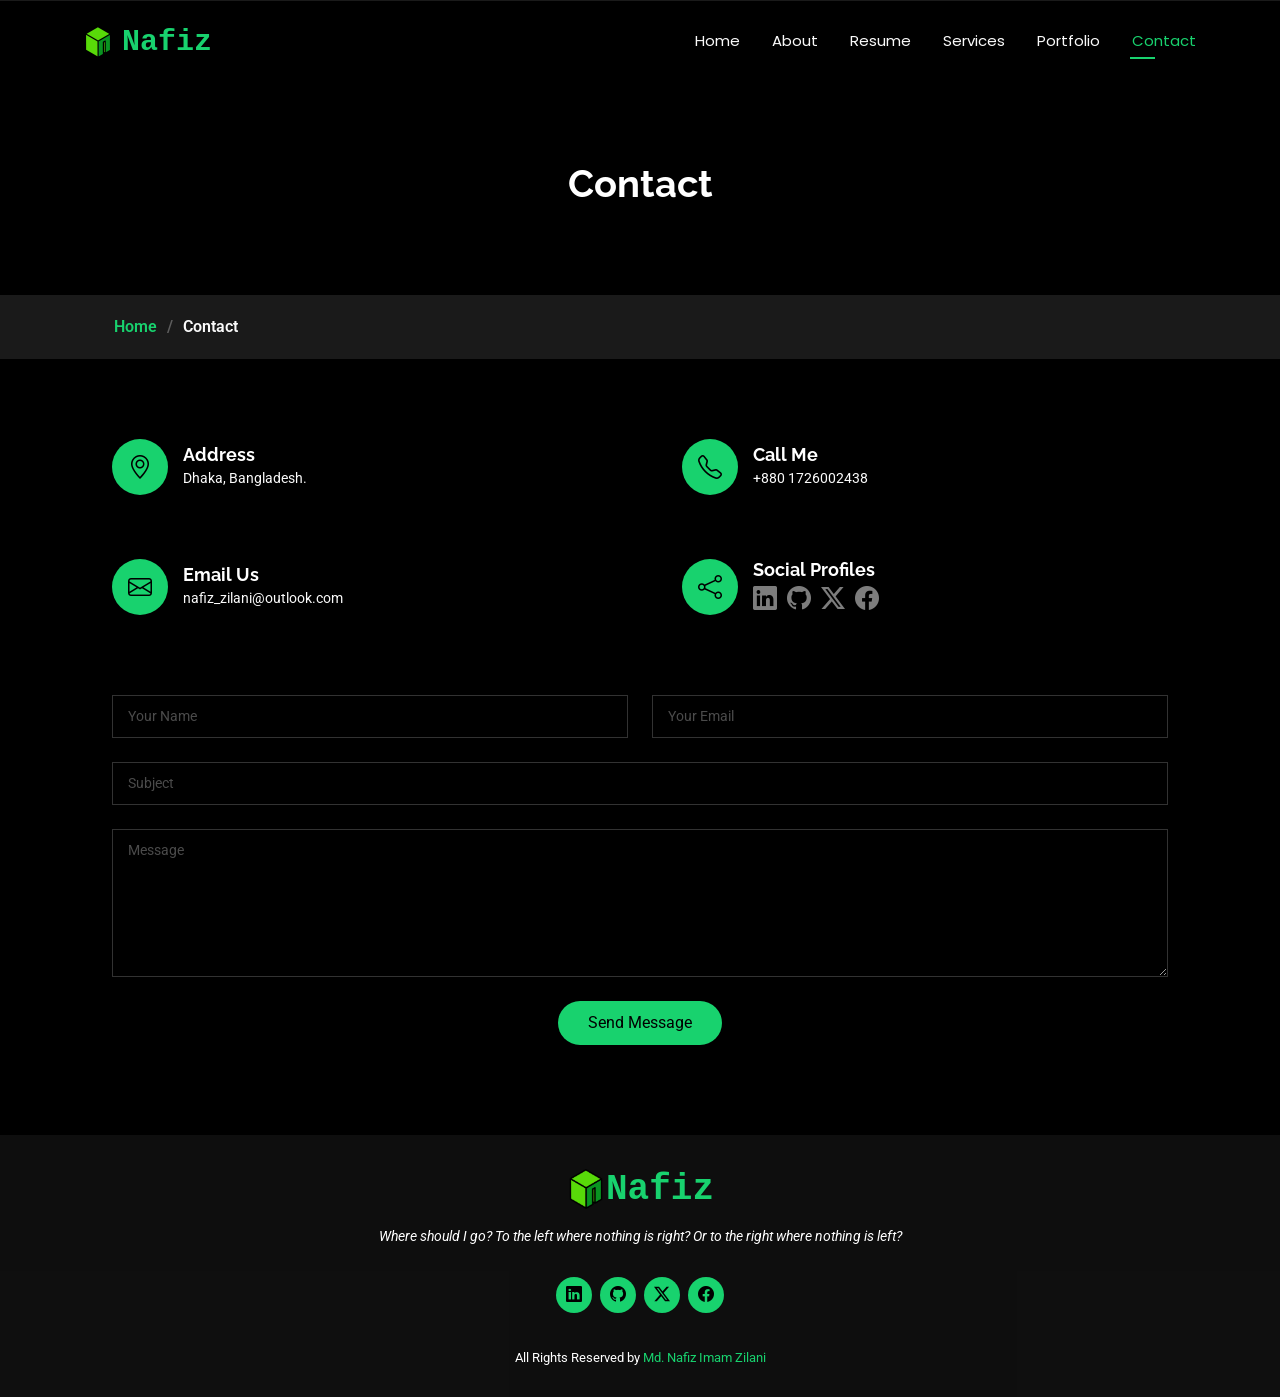
<file: contact.html>
<!DOCTYPE html>
<html lang="en">

<head>
  <meta charset="utf-8">
  <meta content="width=device-width, initial-scale=1.0" name="viewport">
  <title>Contact</title>
  <meta name="description" content="">
  <meta name="keywords" content="">

  <!-- Favicons -->
  <link href="assets/img/letter-n.png" rel="icon">

  <!-- Fonts -->
  <link href="https://fonts.googleapis.com" rel="preconnect">
  <link href="https://fonts.gstatic.com" rel="preconnect" crossorigin>
  <link href="https://fonts.googleapis.com/css2?family=Roboto:ital,wght@0,100;0,300;0,400;0,500;0,700;0,900;1,100;1,300;1,400;1,500;1,700;1,900&family=Poppins:ital,wght@0,100;0,200;0,300;0,400;0,500;0,600;0,700;0,800;0,900;1,100;1,200;1,300;1,400;1,500;1,600;1,700;1,800;1,900&family=Raleway:ital,wght@0,100;0,200;0,300;0,400;0,500;0,600;0,700;0,800;0,900;1,100;1,200;1,300;1,400;1,500;1,600;1,700;1,800;1,900&display=swap" rel="stylesheet">

  <!-- Vendor CSS Files -->
  <link href="assets/vendor/bootstrap/css/bootstrap.min.css" rel="stylesheet">
  <link href="assets/vendor/bootstrap-icons/bootstrap-icons.css" rel="stylesheet">
  <link href="assets/vendor/aos/aos.css" rel="stylesheet">
  <link href="assets/vendor/swiper/swiper-bundle.min.css" rel="stylesheet">
  <link href="assets/vendor/glightbox/css/glightbox.min.css" rel="stylesheet">

  <!-- Main CSS File -->
  <link href="assets/css/main.css" rel="stylesheet">

  <!-- =======================================================
  * Template Name: Personal
  * Template URL: https://bootstrapmade.com/personal-free-resume-bootstrap-template/
  * Updated: Aug 01 2024 with Bootstrap v5.3.3
  * Author: BootstrapMade.com
  * License: https://bootstrapmade.com/license/
  ======================================================== -->
</head>

<body class="contact-page">

  <header id="header" class="header d-flex align-items-center fixed-top">
    <div class="container-fluid container-xl position-relative d-flex align-items-center justify-content-between">

      <a href="index.html" class="logo d-flex align-items-center">
        <!-- Uncomment the line below if you also wish to use an image logo -->
        <!-- <img src="assets/img/logo.png" alt=""> -->
        <h1 class="sitename"><samp style="color: #18d26e;"><samp><img src="./assets/img/letter-n (1).png" alt="N" height="40%"></samp>Nafiz</samp></h1>
      </a>

      <nav id="navmenu" class="navmenu">
        <ul>
          <li><a href="index.html">Home</a></li>
          <li><a href="about.html">About</a></li>
          <li><a href="resume.html">Resume</a></li>
          <li><a href="services.html">Services</a></li>
          <li><a href="portfolio.html">Portfolio</a></li>
          <!-- <li class="dropdown"><a href="#"><span>Dropdown</span> <i class="bi bi-chevron-down toggle-dropdown"></i></a>
            <ul>
              <li><a href="#">Dropdown 1</a></li>
              <li class="dropdown"><a href="#"><span>Deep Dropdown</span> <i class="bi bi-chevron-down toggle-dropdown"></i></a>
                <ul>
                  <li><a href="#">Deep Dropdown 1</a></li>
                  <li><a href="#">Deep Dropdown 2</a></li>
                  <li><a href="#">Deep Dropdown 3</a></li>
                  <li><a href="#">Deep Dropdown 4</a></li>
                  <li><a href="#">Deep Dropdown 5</a></li>
                </ul>
              </li>
              <li><a href="#">Dropdown 2</a></li>
              <li><a href="#">Dropdown 3</a></li>
              <li><a href="#">Dropdown 4</a></li>
            </ul>
          </li> -->
          <li><a href="contact.html" class="active">Contact</a></li>
        </ul>
        <i class="mobile-nav-toggle d-xl-none bi bi-list"></i>
      </nav>

    </div>
  </header>

  <main class="main">

    <!-- Page Title -->
    <div class="page-title" data-aos="fade">
      <div class="heading">
        <div class="container">
          <div class="row d-flex justify-content-center text-center">
            <div class="col-lg-8">
              <h1>Contact</h1>
              <!-- <p class="mb-0">Odio et unde deleniti. Deserunt numquam exercitationem. Officiis quo odio sint voluptas consequatur ut a odio voluptatem. Sit dolorum debitis veritatis natus dolores. Quasi ratione sint. Sit quaerat ipsum dolorem.</p> -->
            </div>
          </div>
        </div>
      </div>
      <nav class="breadcrumbs">
        <div class="container">
          <ol>
            <li><a href="index.html">Home</a></li>
            <li class="current">Contact</li>
          </ol>
        </div>
      </nav>
    </div><!-- End Page Title -->

    <!-- Contact Section -->
    <section id="contact" class="contact section">

      <div class="container" data-aos="fade-up" data-aos-delay="100">

        <div class="row gy-4">

          <div class="col-md-6">
            <div class="info-item d-flex align-items-center" data-aos="fade-up" data-aos-delay="200">
              <i class="icon bi bi-geo-alt flex-shrink-0"></i>
              <div>
                <h3>Address</h3>
                <p>Dhaka, Bangladesh.</p>
              </div>
            </div>
          </div><!-- End Info Item -->

          <div class="col-md-6">
            <div class="info-item d-flex align-items-center" data-aos="fade-up" data-aos-delay="300">
              <i class="icon bi bi-telephone flex-shrink-0"></i>
              <div>
                <h3>Call Me</h3>
                <p>+880 1726002438</p>
              </div>
            </div>
          </div><!-- End Info Item -->

          <div class="col-md-6">
            <div class="info-item d-flex align-items-center" data-aos="fade-up" data-aos-delay="400">
              <i class="icon bi bi-envelope flex-shrink-0"></i>
              <div>
                <h3>Email Us</h3>
                <p>nafiz_zilani@outlook.com</p>
              </div>
            </div>
          </div><!-- End Info Item -->

          <div class="col-md-6">
            <div class="info-item d-flex align-items-center" data-aos="fade-up" data-aos-delay="500">
              <i class="icon bi bi-share flex-shrink-0"></i>
              <div>
                <h3>Social Profiles</h3>
                <div class="social-links">
                  <a href="https://www.linkedin.com/in/nafiz-zilani/"><i class="bi bi-linkedin"></i></a>
                  <a href="https://github.com/Nafiz-Zilani"><i class="bi bi-github"></i></a>
                  <a href="https://x.com/nafiz_zilani"><i class="bi bi-twitter-x"></i></a>
                  <a href="https://www.facebook.com/nafiz.zilani/"><i class="bi bi-facebook"></i></a>
                </div>
              </div>
            </div>
          </div><!-- End Info Item -->

        </div>

        <form action="forms/contact.php" method="post" class="php-email-form" data-aos="fade-up" data-aos-delay="600">
          <div class="row gy-4">

            <div class="col-md-6">
              <input type="text" name="name" class="form-control" placeholder="Your Name" required="">
            </div>

            <div class="col-md-6 ">
              <input type="email" class="form-control" name="email" placeholder="Your Email" required="">
            </div>

            <div class="col-md-12">
              <input type="text" class="form-control" name="subject" placeholder="Subject" required="">
            </div>

            <div class="col-md-12">
              <textarea class="form-control" name="message" rows="6" placeholder="Message" required=""></textarea>
            </div>

            <div class="col-md-12 text-center">
              <div class="loading">Loading</div>
              <div class="error-message"></div>
              <div class="sent-message">Your message has been sent. Thank you!</div>

              <button type="submit">Send Message</button>
            </div>

          </div>
        </form><!-- End Contact Form -->

      </div>

    </section><!-- /Contact Section -->

  </main>

  <footer id="footer" class="footer dark-background">
    <div class="container">
      <h3 class="sitename"><samp style="color: #18d26e;"><samp><img src="./assets/img/letter-n (1).png" alt="N" height="40px" width="auto"></samp>Nafiz</samp></h3>
      <p>Where should I go? To the left where nothing is right? Or to the right where nothing is left?</p>
      <div class="social-links d-flex justify-content-center">
        <a href="https://www.linkedin.com/in/nafiz-zilani/"><i class="bi bi-linkedin"></i></a>
        <a href="https://github.com/Nafiz-Zilani"><i class="bi bi-github"></i></a>
        <a href="https://x.com/nafiz_zilani"><i class="bi bi-twitter-x"></i></a>
        <a href="https://www.facebook.com/nafiz.zilani/"><i class="bi bi-facebook"></i></a>
      </div>
      <div class="container">
        <!-- <div class="copyright">
          <span>Copyright</span> <strong class="px-1 sitename">Personal</strong> <span>All Rights Reserved</span>
        </div> -->
        <div class="credits">
          <!-- All the links in the footer should remain intact. -->
          <!-- You can delete the links only if you've purchased the pro version. -->
          <!-- Licensing information: https://bootstrapmade.com/license/ -->
          <!-- Purchase the pro version with working PHP/AJAX contact form: [buy-url] -->
          All Rights Reserved by <a href="https://nafiz-zilani.github.io/md-nafiz-imam-zilani/">Md. Nafiz Imam Zilani</a>
        </div>
      </div>
    </div>
  </footer>

  <!-- Scroll Top -->
  <a href="#" id="scroll-top" class="scroll-top d-flex align-items-center justify-content-center"><i class="bi bi-arrow-up-short"></i></a>

  <!-- Preloader -->
  <div id="preloader"></div>

  <!-- Vendor JS Files -->
  <script src="assets/vendor/bootstrap/js/bootstrap.bundle.min.js"></script>
  <script src="assets/vendor/php-email-form/validate.js"></script>
  <script src="assets/vendor/aos/aos.js"></script>
  <script src="assets/vendor/typed.js/typed.umd.js"></script>
  <script src="assets/vendor/purecounter/purecounter_vanilla.js"></script>
  <script src="assets/vendor/waypoints/noframework.waypoints.js"></script>
  <script src="assets/vendor/swiper/swiper-bundle.min.js"></script>
  <script src="assets/vendor/glightbox/js/glightbox.min.js"></script>
  <script src="assets/vendor/imagesloaded/imagesloaded.pkgd.min.js"></script>
  <script src="assets/vendor/isotope-layout/isotope.pkgd.min.js"></script>

  <!-- Main JS File -->
  <script src="assets/js/main.js"></script>

</body>

</html>
</file>
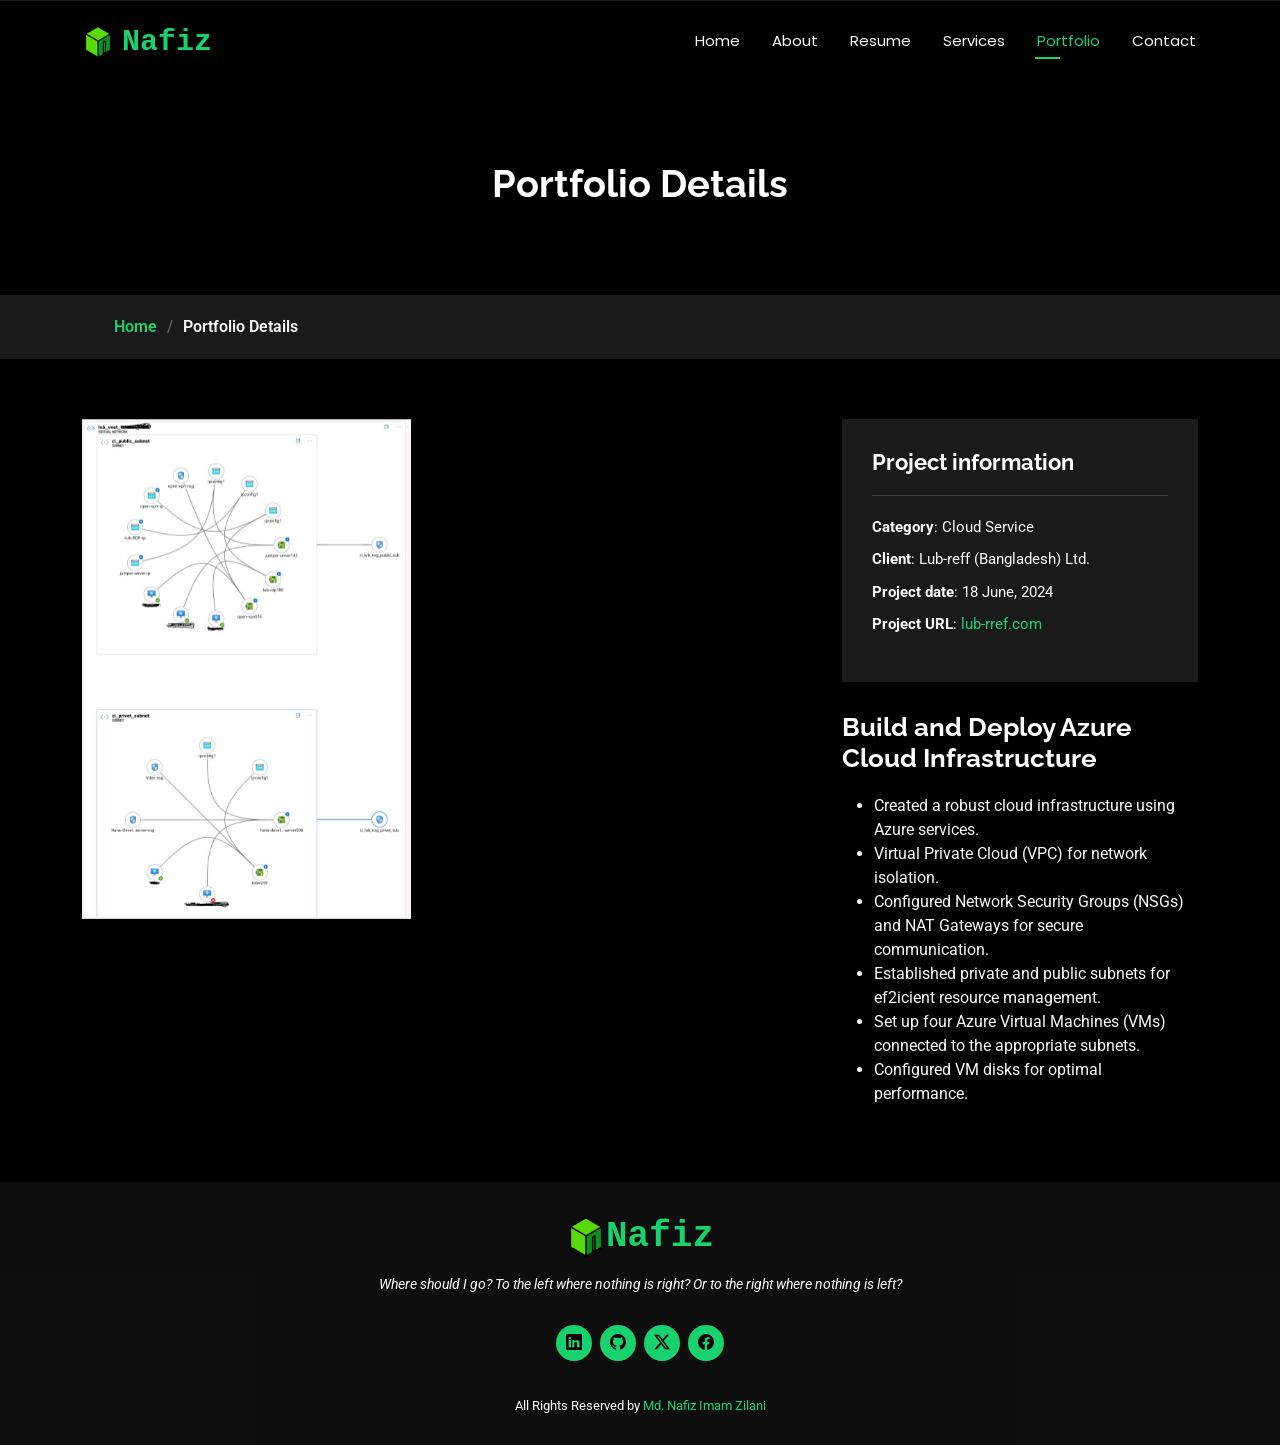
<file: portfolio-details-cloud-service-1.html>
<!DOCTYPE html>
<html lang="en">

<head>
  <meta charset="utf-8">
  <meta content="width=device-width, initial-scale=1.0" name="viewport">
  <title>Portfolio Details</title>
  <meta name="description" content="">
  <meta name="keywords" content="">

  <!-- Favicons -->
  <link href="assets/img/letter-n.png" rel="icon">

  <!-- Fonts -->
  <link href="https://fonts.googleapis.com" rel="preconnect">
  <link href="https://fonts.gstatic.com" rel="preconnect" crossorigin>
  <link href="https://fonts.googleapis.com/css2?family=Roboto:ital,wght@0,100;0,300;0,400;0,500;0,700;0,900;1,100;1,300;1,400;1,500;1,700;1,900&family=Poppins:ital,wght@0,100;0,200;0,300;0,400;0,500;0,600;0,700;0,800;0,900;1,100;1,200;1,300;1,400;1,500;1,600;1,700;1,800;1,900&family=Raleway:ital,wght@0,100;0,200;0,300;0,400;0,500;0,600;0,700;0,800;0,900;1,100;1,200;1,300;1,400;1,500;1,600;1,700;1,800;1,900&display=swap" rel="stylesheet">

  <!-- Vendor CSS Files -->
  <link href="assets/vendor/bootstrap/css/bootstrap.min.css" rel="stylesheet">
  <link href="assets/vendor/bootstrap-icons/bootstrap-icons.css" rel="stylesheet">
  <link href="assets/vendor/aos/aos.css" rel="stylesheet">
  <link href="assets/vendor/swiper/swiper-bundle.min.css" rel="stylesheet">
  <link href="assets/vendor/glightbox/css/glightbox.min.css" rel="stylesheet">

  <!-- Main CSS File -->
  <link href="assets/css/main.css" rel="stylesheet">

  <!-- =======================================================
  * Template Name: Personal
  * Template URL: https://bootstrapmade.com/personal-free-resume-bootstrap-template/
  * Updated: Aug 01 2024 with Bootstrap v5.3.3
  * Author: BootstrapMade.com
  * License: https://bootstrapmade.com/license/
  ======================================================== -->
</head>

<body class="portfolio-details-page">

  <header id="header" class="header d-flex align-items-center fixed-top">
    <div class="container-fluid container-xl position-relative d-flex align-items-center justify-content-between">

      <a href="index.html" class="logo d-flex align-items-center">
        <!-- Uncomment the line below if you also wish to use an image logo -->
        <!-- <img src="assets/img/logo.png" alt=""> -->
        <h1 class="sitename"><samp style="color: #18d26e;"><samp><img src="./assets/img/letter-n (1).png" alt="N" height="40%"></samp>Nafiz</samp></h1>
      </a>

      <nav id="navmenu" class="navmenu">
        <ul>
          <li><a href="index.html">Home</a></li>
          <li><a href="about.html">About</a></li>
          <li><a href="resume.html">Resume</a></li>
          <li><a href="services.html">Services</a></li>
          <li><a href="portfolio.html" class="active">Portfolio</a></li>
          <!-- <li class="dropdown"><a href="#"><span>Dropdown</span> <i class="bi bi-chevron-down toggle-dropdown"></i></a>
            <ul>
              <li><a href="#">Dropdown 1</a></li>
              <li class="dropdown"><a href="#"><span>Deep Dropdown</span> <i class="bi bi-chevron-down toggle-dropdown"></i></a>
                <ul>
                  <li><a href="#">Deep Dropdown 1</a></li>
                  <li><a href="#">Deep Dropdown 2</a></li>
                  <li><a href="#">Deep Dropdown 3</a></li>
                  <li><a href="#">Deep Dropdown 4</a></li>
                  <li><a href="#">Deep Dropdown 5</a></li>
                </ul>
              </li>
              <li><a href="#">Dropdown 2</a></li>
              <li><a href="#">Dropdown 3</a></li>
              <li><a href="#">Dropdown 4</a></li>
            </ul>
          </li> -->
          <li><a href="contact.html">Contact</a></li>
        </ul>
        <i class="mobile-nav-toggle d-xl-none bi bi-list"></i>
      </nav>

    </div>
  </header>

  <main class="main">

    <!-- Page Title -->
    <div class="page-title" data-aos="fade">
      <div class="heading">
        <div class="container">
          <div class="row d-flex justify-content-center text-center">
            <div class="col-lg-8">
              <h1>Portfolio Details</h1>
            </div>
          </div>
        </div>
      </div>
      <nav class="breadcrumbs">
        <div class="container">
          <ol>
            <li><a href="index.html">Home</a></li>
            <li class="current">Portfolio Details</li>
          </ol>
        </div>
      </nav>
    </div><!-- End Page Title -->

    <!-- Portfolio Details Section -->
    <section id="portfolio-details" class="portfolio-details section">

      <div class="container" data-aos="fade-up" data-aos-delay="100">

        <div class="row gy-4">

          <div class="col-lg-8">
            <div class="portfolio-details-slider swiper init-swiper">

              <script type="application/json" class="swiper-config">
                {
                  "loop": true,
                  "speed": 600,
                  "autoplay": {
                    "delay": 5000
                  },
                  "slidesPerView": "auto",
                  "pagination": {
                    "el": ".swiper-pagination",
                    "type": "bullets",
                    "clickable": true
                  }
                }
              </script>

              <div class="swiper-wrapper align-items-center">

                <div class="swiper-slide">
                  <img src="assets/img/portfolio/lubreff-azure.jpeg" alt="" style="height: 500px; width: auto;">
                </div>

              </div>
              <div class="swiper-pagination"></div>
            </div>
          </div>

          <div class="col-lg-4">
            <div class="portfolio-info" data-aos="fade-up" data-aos-delay="200">
              <h3>Project information</h3>
              <ul>
                <li><strong>Category</strong>: Cloud Service</li>
                <li><strong>Client</strong>: Lub-reff (Bangladesh) Ltd.</li>
                <li><strong>Project date</strong>: 18 June, 2024</li>
                <li><strong>Project URL</strong>: <a href="https://lub-rref.com/">lub-rref.com</a></li>
              </ul>
            </div>
            <div class="portfolio-description" data-aos="fade-up" data-aos-delay="300">
              <h2>Build and Deploy Azure Cloud Infrastructure</h2>
              <ul style="text-align: left;">
                <li>Created a robust cloud infrastructure using Azure services.</li>
                <li>Virtual Private Cloud (VPC) for network isolation.</li>
                <li>Configured Network Security Groups (NSGs) and NAT Gateways for secure communication.</li>
                <li>Established private and public subnets for ef2icient resource management.</li>
                <li>Set up four Azure Virtual Machines (VMs) connected to the appropriate subnets.</li>
                <li>Configured VM disks for optimal performance.</li>
              </ul>
            </div>
          </div>

        </div>

      </div>

    </section><!-- /Portfolio Details Section -->

  </main>

  <footer id="footer" class="footer dark-background">
    <div class="container">
      <h3 class="sitename"><samp style="color: #18d26e;"><samp><img src="./assets/img/letter-n (1).png" alt="N" height="40px" width="auto"></samp>Nafiz</samp></h3>
      <p>Where should I go? To the left where nothing is right? Or to the right where nothing is left?</p>
      <div class="social-links d-flex justify-content-center">
        <a href="https://www.linkedin.com/in/nafiz-zilani/"><i class="bi bi-linkedin"></i></a>
        <a href="https://github.com/Nafiz-Zilani"><i class="bi bi-github"></i></a>
        <a href="https://x.com/nafiz_zilani"><i class="bi bi-twitter-x"></i></a>
        <a href="https://www.facebook.com/nafiz.zilani/"><i class="bi bi-facebook"></i></a>
      </div>
      <div class="container">
        <!-- <div class="copyright">
          <span>Copyright</span> <strong class="px-1 sitename">Personal</strong> <span>All Rights Reserved</span>
        </div> -->
        <div class="credits">
          <!-- All the links in the footer should remain intact. -->
          <!-- You can delete the links only if you've purchased the pro version. -->
          <!-- Licensing information: https://bootstrapmade.com/license/ -->
          <!-- Purchase the pro version with working PHP/AJAX contact form: [buy-url] -->
          All Rights Reserved by <a href="https://nafiz-zilani.github.io/md-nafiz-imam-zilani/">Md. Nafiz Imam Zilani</a>
        </div>
      </div>
    </div>
  </footer>

  <!-- Scroll Top -->
  <a href="#" id="scroll-top" class="scroll-top d-flex align-items-center justify-content-center"><i class="bi bi-arrow-up-short"></i></a>

  <!-- Preloader -->
  <div id="preloader"></div>

  <!-- Vendor JS Files -->
  <script src="assets/vendor/bootstrap/js/bootstrap.bundle.min.js"></script>
  <script src="assets/vendor/php-email-form/validate.js"></script>
  <script src="assets/vendor/aos/aos.js"></script>
  <script src="assets/vendor/typed.js/typed.umd.js"></script>
  <script src="assets/vendor/purecounter/purecounter_vanilla.js"></script>
  <script src="assets/vendor/waypoints/noframework.waypoints.js"></script>
  <script src="assets/vendor/swiper/swiper-bundle.min.js"></script>
  <script src="assets/vendor/glightbox/js/glightbox.min.js"></script>
  <script src="assets/vendor/imagesloaded/imagesloaded.pkgd.min.js"></script>
  <script src="assets/vendor/isotope-layout/isotope.pkgd.min.js"></script>

  <!-- Main JS File -->
  <script src="assets/js/main.js"></script>

</body>

</html>
</file>
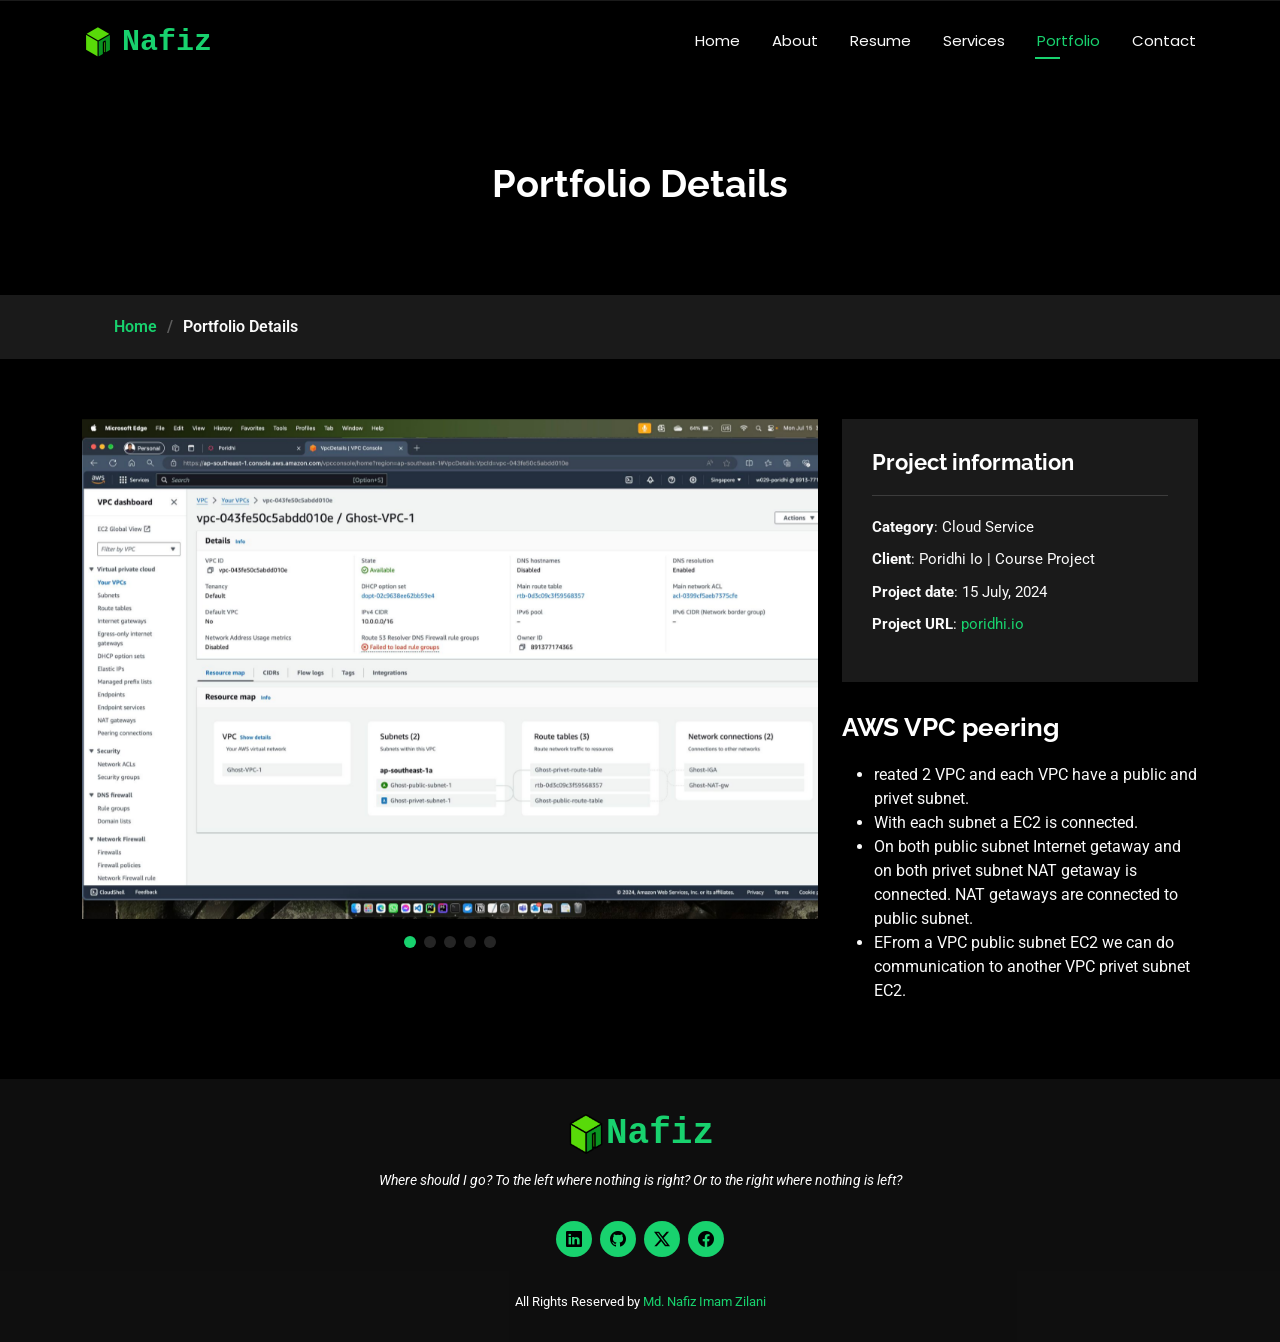
<file: portfolio-details-cloud-service-2.html>
<!DOCTYPE html>
<html lang="en">

<head>
  <meta charset="utf-8">
  <meta content="width=device-width, initial-scale=1.0" name="viewport">
  <title>Portfolio Details</title>
  <meta name="description" content="">
  <meta name="keywords" content="">

  <!-- Favicons -->
  <link href="assets/img/letter-n.png" rel="icon">

  <!-- Fonts -->
  <link href="https://fonts.googleapis.com" rel="preconnect">
  <link href="https://fonts.gstatic.com" rel="preconnect" crossorigin>
  <link href="https://fonts.googleapis.com/css2?family=Roboto:ital,wght@0,100;0,300;0,400;0,500;0,700;0,900;1,100;1,300;1,400;1,500;1,700;1,900&family=Poppins:ital,wght@0,100;0,200;0,300;0,400;0,500;0,600;0,700;0,800;0,900;1,100;1,200;1,300;1,400;1,500;1,600;1,700;1,800;1,900&family=Raleway:ital,wght@0,100;0,200;0,300;0,400;0,500;0,600;0,700;0,800;0,900;1,100;1,200;1,300;1,400;1,500;1,600;1,700;1,800;1,900&display=swap" rel="stylesheet">

  <!-- Vendor CSS Files -->
  <link href="assets/vendor/bootstrap/css/bootstrap.min.css" rel="stylesheet">
  <link href="assets/vendor/bootstrap-icons/bootstrap-icons.css" rel="stylesheet">
  <link href="assets/vendor/aos/aos.css" rel="stylesheet">
  <link href="assets/vendor/swiper/swiper-bundle.min.css" rel="stylesheet">
  <link href="assets/vendor/glightbox/css/glightbox.min.css" rel="stylesheet">

  <!-- Main CSS File -->
  <link href="assets/css/main.css" rel="stylesheet">

  <!-- =======================================================
  * Template Name: Personal
  * Template URL: https://bootstrapmade.com/personal-free-resume-bootstrap-template/
  * Updated: Aug 01 2024 with Bootstrap v5.3.3
  * Author: BootstrapMade.com
  * License: https://bootstrapmade.com/license/
  ======================================================== -->
</head>

<body class="portfolio-details-page">

  <header id="header" class="header d-flex align-items-center fixed-top">
    <div class="container-fluid container-xl position-relative d-flex align-items-center justify-content-between">

      <a href="index.html" class="logo d-flex align-items-center">
        <!-- Uncomment the line below if you also wish to use an image logo -->
        <!-- <img src="assets/img/logo.png" alt=""> -->
        <h1 class="sitename"><samp style="color: #18d26e;"><samp><img src="./assets/img/letter-n (1).png" alt="N" height="40%"></samp>Nafiz</samp></h1>
      </a>

      <nav id="navmenu" class="navmenu">
        <ul>
          <li><a href="index.html">Home</a></li>
          <li><a href="about.html">About</a></li>
          <li><a href="resume.html">Resume</a></li>
          <li><a href="services.html">Services</a></li>
          <li><a href="portfolio.html" class="active">Portfolio</a></li>
          <!-- <li class="dropdown"><a href="#"><span>Dropdown</span> <i class="bi bi-chevron-down toggle-dropdown"></i></a>
            <ul>
              <li><a href="#">Dropdown 1</a></li>
              <li class="dropdown"><a href="#"><span>Deep Dropdown</span> <i class="bi bi-chevron-down toggle-dropdown"></i></a>
                <ul>
                  <li><a href="#">Deep Dropdown 1</a></li>
                  <li><a href="#">Deep Dropdown 2</a></li>
                  <li><a href="#">Deep Dropdown 3</a></li>
                  <li><a href="#">Deep Dropdown 4</a></li>
                  <li><a href="#">Deep Dropdown 5</a></li>
                </ul>
              </li>
              <li><a href="#">Dropdown 2</a></li>
              <li><a href="#">Dropdown 3</a></li>
              <li><a href="#">Dropdown 4</a></li>
            </ul>
          </li> -->
          <li><a href="contact.html">Contact</a></li>
        </ul>
        <i class="mobile-nav-toggle d-xl-none bi bi-list"></i>
      </nav>

    </div>
  </header>

  <main class="main">

    <!-- Page Title -->
    <div class="page-title" data-aos="fade">
      <div class="heading">
        <div class="container">
          <div class="row d-flex justify-content-center text-center">
            <div class="col-lg-8">
              <h1>Portfolio Details</h1>
            </div>
          </div>
        </div>
      </div>
      <nav class="breadcrumbs">
        <div class="container">
          <ol>
            <li><a href="index.html">Home</a></li>
            <li class="current">Portfolio Details</li>
          </ol>
        </div>
      </nav>
    </div><!-- End Page Title -->

    <!-- Portfolio Details Section -->
    <section id="portfolio-details" class="portfolio-details section">

      <div class="container" data-aos="fade-up" data-aos-delay="100">

        <div class="row gy-4">

          <div class="col-lg-8">
            <div class="portfolio-details-slider swiper init-swiper">

              <script type="application/json" class="swiper-config">
                {
                  "loop": true,
                  "speed": 600,
                  "autoplay": {
                    "delay": 5000
                  },
                  "slidesPerView": "auto",
                  "pagination": {
                    "el": ".swiper-pagination",
                    "type": "bullets",
                    "clickable": true
                  }
                }
              </script>

              <div class="swiper-wrapper align-items-center">

                <div class="swiper-slide">
                  <img src="assets/img/portfolio/vpc-1.jpeg" alt="" style="height: 500px; width: auto;">
                </div>

                <div class="swiper-slide">
                  <img src="assets/img/portfolio/vpc-2.jpeg" alt="" style="height: 500px; width: auto;">
                </div>

                <div class="swiper-slide">
                  <img src="assets/img/portfolio/vpc-3.jpeg" alt="" style="height: 500px; width: auto;">
                </div>

                <div class="swiper-slide">
                  <img src="assets/img/portfolio/vpc-4.jpeg" alt="" style="height: 500px; width: auto;">
                </div>

                <div class="swiper-slide">
                  <img src="assets/img/portfolio/vpc-5.jpeg" alt="" style="height: 500px; width: auto;">
                </div>

              </div>
              <div class="swiper-pagination"></div>
            </div>
          </div>

          <div class="col-lg-4">
            <div class="portfolio-info" data-aos="fade-up" data-aos-delay="200">
              <h3>Project information</h3>
              <ul>
                <li><strong>Category</strong>: Cloud Service</li>
                <li><strong>Client</strong>: Poridhi Io | Course Project</li>
                <li><strong>Project date</strong>: 15 July, 2024</li>
                <li><strong>Project URL</strong>: <a href="https://poridhi.io/">poridhi.io</a></li>
              </ul>
            </div>
            <div class="portfolio-description" data-aos="fade-up" data-aos-delay="300">
              <h2>AWS VPC peering</h2>
              <ul style="text-align: left;">
                <li>reated 2 VPC and each VPC have a public and privet subnet.</li>
                <li>With each subnet a EC2 is connected.</li>
                <li>On both public subnet Internet getaway and on both privet subnet NAT getaway is connected. NAT getaways are connected to public subnet.</li>
                <li>EFrom a VPC public subnet EC2 we can do communication to another VPC privet subnet EC2.</li>
              </ul>
            </div>
          </div>

        </div>

      </div>

    </section><!-- /Portfolio Details Section -->

  </main>

  <footer id="footer" class="footer dark-background">
    <div class="container">
      <h3 class="sitename"><samp style="color: #18d26e;"><samp><img src="./assets/img/letter-n (1).png" alt="N" height="40px" width="auto"></samp>Nafiz</samp></h3>
      <p>Where should I go? To the left where nothing is right? Or to the right where nothing is left?</p>
      <div class="social-links d-flex justify-content-center">
        <a href="https://www.linkedin.com/in/nafiz-zilani/"><i class="bi bi-linkedin"></i></a>
        <a href="https://github.com/Nafiz-Zilani"><i class="bi bi-github"></i></a>
        <a href="https://x.com/nafiz_zilani"><i class="bi bi-twitter-x"></i></a>
        <a href="https://www.facebook.com/nafiz.zilani/"><i class="bi bi-facebook"></i></a>
      </div>
      <div class="container">
        <!-- <div class="copyright">
          <span>Copyright</span> <strong class="px-1 sitename">Personal</strong> <span>All Rights Reserved</span>
        </div> -->
        <div class="credits">
          <!-- All the links in the footer should remain intact. -->
          <!-- You can delete the links only if you've purchased the pro version. -->
          <!-- Licensing information: https://bootstrapmade.com/license/ -->
          <!-- Purchase the pro version with working PHP/AJAX contact form: [buy-url] -->
          All Rights Reserved by <a href="https://nafiz-zilani.github.io/md-nafiz-imam-zilani/">Md. Nafiz Imam Zilani</a>
        </div>
      </div>
    </div>
  </footer>

  <!-- Scroll Top -->
  <a href="#" id="scroll-top" class="scroll-top d-flex align-items-center justify-content-center"><i class="bi bi-arrow-up-short"></i></a>

  <!-- Preloader -->
  <div id="preloader"></div>

  <!-- Vendor JS Files -->
  <script src="assets/vendor/bootstrap/js/bootstrap.bundle.min.js"></script>
  <script src="assets/vendor/php-email-form/validate.js"></script>
  <script src="assets/vendor/aos/aos.js"></script>
  <script src="assets/vendor/typed.js/typed.umd.js"></script>
  <script src="assets/vendor/purecounter/purecounter_vanilla.js"></script>
  <script src="assets/vendor/waypoints/noframework.waypoints.js"></script>
  <script src="assets/vendor/swiper/swiper-bundle.min.js"></script>
  <script src="assets/vendor/glightbox/js/glightbox.min.js"></script>
  <script src="assets/vendor/imagesloaded/imagesloaded.pkgd.min.js"></script>
  <script src="assets/vendor/isotope-layout/isotope.pkgd.min.js"></script>

  <!-- Main JS File -->
  <script src="assets/js/main.js"></script>

</body>

</html>
</file>
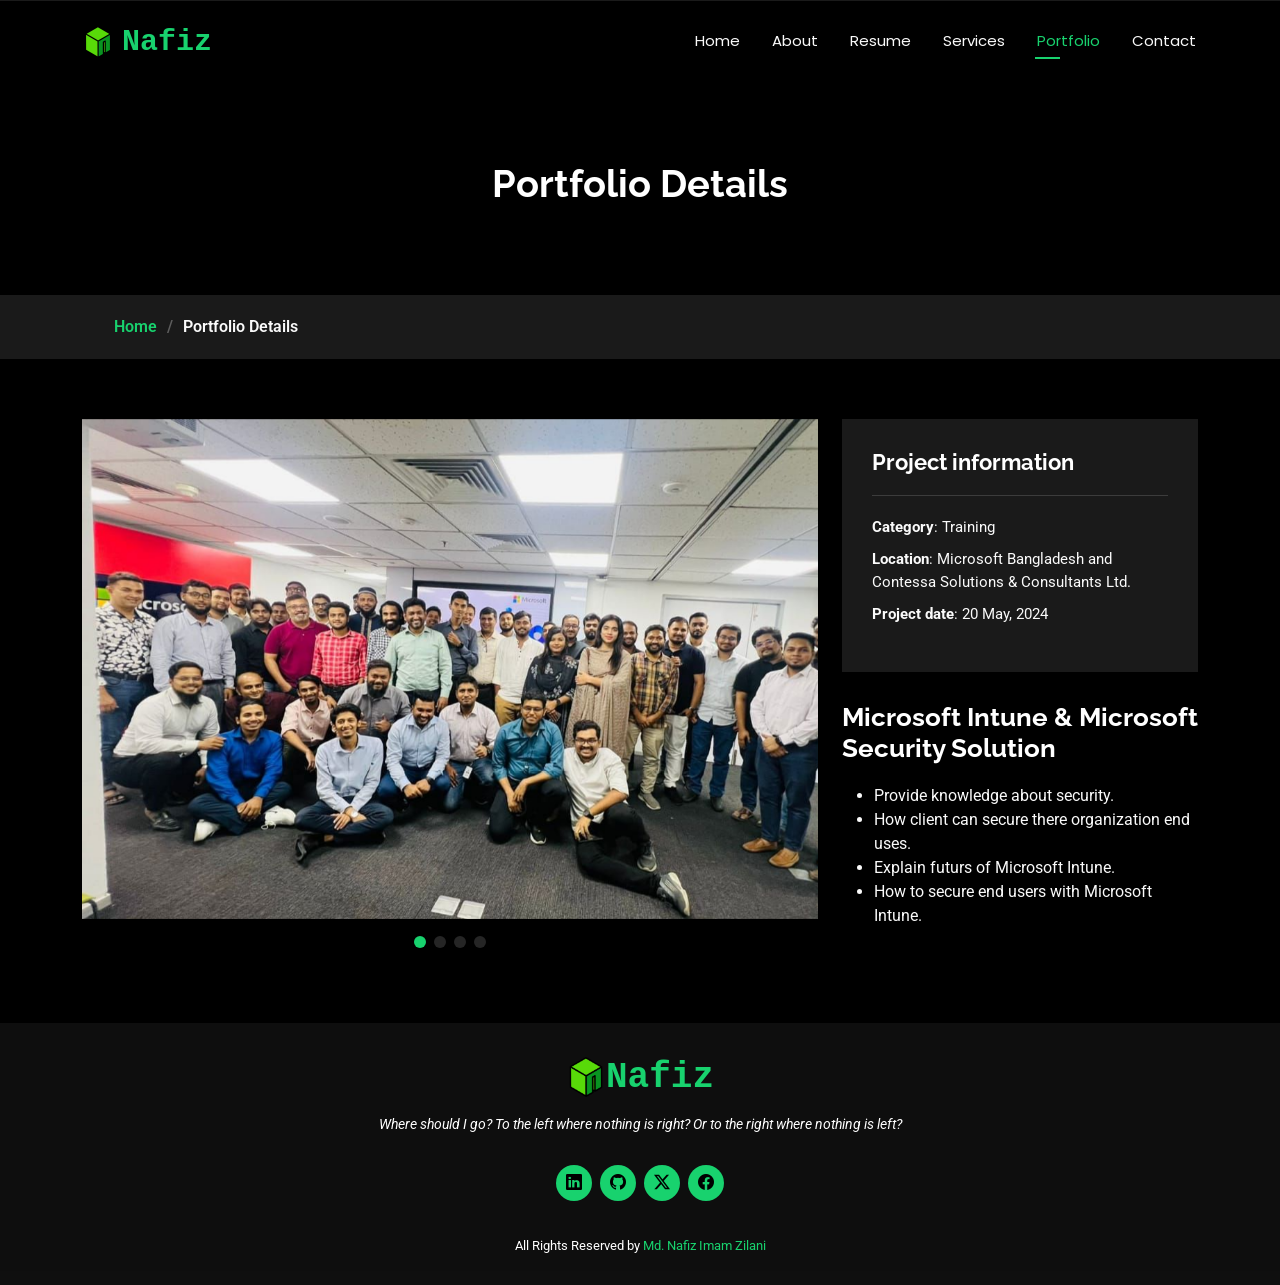
<file: portfolio-details-other-1.html>
<!DOCTYPE html>
<html lang="en">

<head>
  <meta charset="utf-8">
  <meta content="width=device-width, initial-scale=1.0" name="viewport">
  <title>Portfolio Details</title>
  <meta name="description" content="">
  <meta name="keywords" content="">

  <!-- Favicons -->
  <link href="assets/img/letter-n.png" rel="icon">

  <!-- Fonts -->
  <link href="https://fonts.googleapis.com" rel="preconnect">
  <link href="https://fonts.gstatic.com" rel="preconnect" crossorigin>
  <link href="https://fonts.googleapis.com/css2?family=Roboto:ital,wght@0,100;0,300;0,400;0,500;0,700;0,900;1,100;1,300;1,400;1,500;1,700;1,900&family=Poppins:ital,wght@0,100;0,200;0,300;0,400;0,500;0,600;0,700;0,800;0,900;1,100;1,200;1,300;1,400;1,500;1,600;1,700;1,800;1,900&family=Raleway:ital,wght@0,100;0,200;0,300;0,400;0,500;0,600;0,700;0,800;0,900;1,100;1,200;1,300;1,400;1,500;1,600;1,700;1,800;1,900&display=swap" rel="stylesheet">

  <!-- Vendor CSS Files -->
  <link href="assets/vendor/bootstrap/css/bootstrap.min.css" rel="stylesheet">
  <link href="assets/vendor/bootstrap-icons/bootstrap-icons.css" rel="stylesheet">
  <link href="assets/vendor/aos/aos.css" rel="stylesheet">
  <link href="assets/vendor/swiper/swiper-bundle.min.css" rel="stylesheet">
  <link href="assets/vendor/glightbox/css/glightbox.min.css" rel="stylesheet">

  <!-- Main CSS File -->
  <link href="assets/css/main.css" rel="stylesheet">

  <!-- =======================================================
  * Template Name: Personal
  * Template URL: https://bootstrapmade.com/personal-free-resume-bootstrap-template/
  * Updated: Aug 01 2024 with Bootstrap v5.3.3
  * Author: BootstrapMade.com
  * License: https://bootstrapmade.com/license/
  ======================================================== -->
</head>

<body class="portfolio-details-page">

  <header id="header" class="header d-flex align-items-center fixed-top">
    <div class="container-fluid container-xl position-relative d-flex align-items-center justify-content-between">

      <a href="index.html" class="logo d-flex align-items-center">
        <!-- Uncomment the line below if you also wish to use an image logo -->
        <!-- <img src="assets/img/logo.png" alt=""> -->
        <h1 class="sitename"><samp style="color: #18d26e;"><samp><img src="./assets/img/letter-n (1).png" alt="N" height="40%"></samp>Nafiz</samp></h1>
      </a>

      <nav id="navmenu" class="navmenu">
        <ul>
          <li><a href="index.html">Home</a></li>
          <li><a href="about.html">About</a></li>
          <li><a href="resume.html">Resume</a></li>
          <li><a href="services.html">Services</a></li>
          <li><a href="portfolio.html" class="active">Portfolio</a></li>
          <!-- <li class="dropdown"><a href="#"><span>Dropdown</span> <i class="bi bi-chevron-down toggle-dropdown"></i></a>
            <ul>
              <li><a href="#">Dropdown 1</a></li>
              <li class="dropdown"><a href="#"><span>Deep Dropdown</span> <i class="bi bi-chevron-down toggle-dropdown"></i></a>
                <ul>
                  <li><a href="#">Deep Dropdown 1</a></li>
                  <li><a href="#">Deep Dropdown 2</a></li>
                  <li><a href="#">Deep Dropdown 3</a></li>
                  <li><a href="#">Deep Dropdown 4</a></li>
                  <li><a href="#">Deep Dropdown 5</a></li>
                </ul>
              </li>
              <li><a href="#">Dropdown 2</a></li>
              <li><a href="#">Dropdown 3</a></li>
              <li><a href="#">Dropdown 4</a></li>
            </ul>
          </li> -->
          <li><a href="contact.html">Contact</a></li>
        </ul>
        <i class="mobile-nav-toggle d-xl-none bi bi-list"></i>
      </nav>

    </div>
  </header>

  <main class="main">

    <!-- Page Title -->
    <div class="page-title" data-aos="fade">
      <div class="heading">
        <div class="container">
          <div class="row d-flex justify-content-center text-center">
            <div class="col-lg-8">
              <h1>Portfolio Details</h1>
            </div>
          </div>
        </div>
      </div>
      <nav class="breadcrumbs">
        <div class="container">
          <ol>
            <li><a href="index.html">Home</a></li>
            <li class="current">Portfolio Details</li>
          </ol>
        </div>
      </nav>
    </div><!-- End Page Title -->

    <!-- Portfolio Details Section -->
    <section id="portfolio-details" class="portfolio-details section">

      <div class="container" data-aos="fade-up" data-aos-delay="100">

        <div class="row gy-4">

          <div class="col-lg-8">
            <div class="portfolio-details-slider swiper init-swiper">

              <script type="application/json" class="swiper-config">
                {
                  "loop": true,
                  "speed": 600,
                  "autoplay": {
                    "delay": 5000
                  },
                  "slidesPerView": "auto",
                  "pagination": {
                    "el": ".swiper-pagination",
                    "type": "bullets",
                    "clickable": true
                  }
                }
              </script>

              <div class="swiper-wrapper align-items-center">

                <div class="swiper-slide">
                  <img src="assets/img/portfolio/ms-1.1.jpeg" alt="" style="height: 500px; width: auto;">
                </div>

                <div class="swiper-slide">
                  <img src="assets/img/portfolio/ms-1.2.jpeg" alt="" style="height: 500px; width: auto;">
                </div>

                <div class="swiper-slide">
                  <img src="assets/img/portfolio/ms-1.3.jpeg" alt="" style="height: 500px; width: auto;">
                </div>

                <div class="swiper-slide">
                  <img src="assets/img/portfolio/ms-1.4.jpeg" alt="" style="height: 500px; width: auto;">
                </div>

              </div>
              <div class="swiper-pagination"></div>
            </div>
          </div>

          <div class="col-lg-4">
            <div class="portfolio-info" data-aos="fade-up" data-aos-delay="200">
              <h3>Project information</h3>
              <ul>
                <li><strong>Category</strong>: Training</li>
                <li><strong>Location</strong>: Microsoft Bangladesh and Contessa Solutions & Consultants Ltd.</li>
                <li><strong>Project date</strong>: 20 May, 2024</li>
              </ul>
            </div>
            <div class="portfolio-description" data-aos="fade-up" data-aos-delay="300">
              <h2>Microsoft Intune & Microsoft Security Solution</h2>
              <ul style="text-align: left;">
                <li>Provide knowledge about security.</li>
                <li>How client can secure there organization end uses.</li>
                <li>Explain futurs of Microsoft Intune.</li>
                <li>How to secure end users with Microsoft Intune.</li>
              </ul>
            </div>
          </div>

        </div>

      </div>

    </section><!-- /Portfolio Details Section -->

  </main>

  <footer id="footer" class="footer dark-background">
    <div class="container">
      <h3 class="sitename"><samp style="color: #18d26e;"><samp><img src="./assets/img/letter-n (1).png" alt="N" height="40px" width="auto"></samp>Nafiz</samp></h3>
      <p>Where should I go? To the left where nothing is right? Or to the right where nothing is left?</p>
      <div class="social-links d-flex justify-content-center">
        <a href="https://www.linkedin.com/in/nafiz-zilani/"><i class="bi bi-linkedin"></i></a>
        <a href="https://github.com/Nafiz-Zilani"><i class="bi bi-github"></i></a>
        <a href="https://x.com/nafiz_zilani"><i class="bi bi-twitter-x"></i></a>
        <a href="https://www.facebook.com/nafiz.zilani/"><i class="bi bi-facebook"></i></a>
      </div>
      <div class="container">
        <!-- <div class="copyright">
          <span>Copyright</span> <strong class="px-1 sitename">Personal</strong> <span>All Rights Reserved</span>
        </div> -->
        <div class="credits">
          <!-- All the links in the footer should remain intact. -->
          <!-- You can delete the links only if you've purchased the pro version. -->
          <!-- Licensing information: https://bootstrapmade.com/license/ -->
          <!-- Purchase the pro version with working PHP/AJAX contact form: [buy-url] -->
          All Rights Reserved by <a href="https://nafiz-zilani.github.io/md-nafiz-imam-zilani/">Md. Nafiz Imam Zilani</a>
        </div>
      </div>
    </div>
  </footer>

  <!-- Scroll Top -->
  <a href="#" id="scroll-top" class="scroll-top d-flex align-items-center justify-content-center"><i class="bi bi-arrow-up-short"></i></a>

  <!-- Preloader -->
  <div id="preloader"></div>

  <!-- Vendor JS Files -->
  <script src="assets/vendor/bootstrap/js/bootstrap.bundle.min.js"></script>
  <script src="assets/vendor/php-email-form/validate.js"></script>
  <script src="assets/vendor/aos/aos.js"></script>
  <script src="assets/vendor/typed.js/typed.umd.js"></script>
  <script src="assets/vendor/purecounter/purecounter_vanilla.js"></script>
  <script src="assets/vendor/waypoints/noframework.waypoints.js"></script>
  <script src="assets/vendor/swiper/swiper-bundle.min.js"></script>
  <script src="assets/vendor/glightbox/js/glightbox.min.js"></script>
  <script src="assets/vendor/imagesloaded/imagesloaded.pkgd.min.js"></script>
  <script src="assets/vendor/isotope-layout/isotope.pkgd.min.js"></script>

  <!-- Main JS File -->
  <script src="assets/js/main.js"></script>

</body>

</html>
</file>
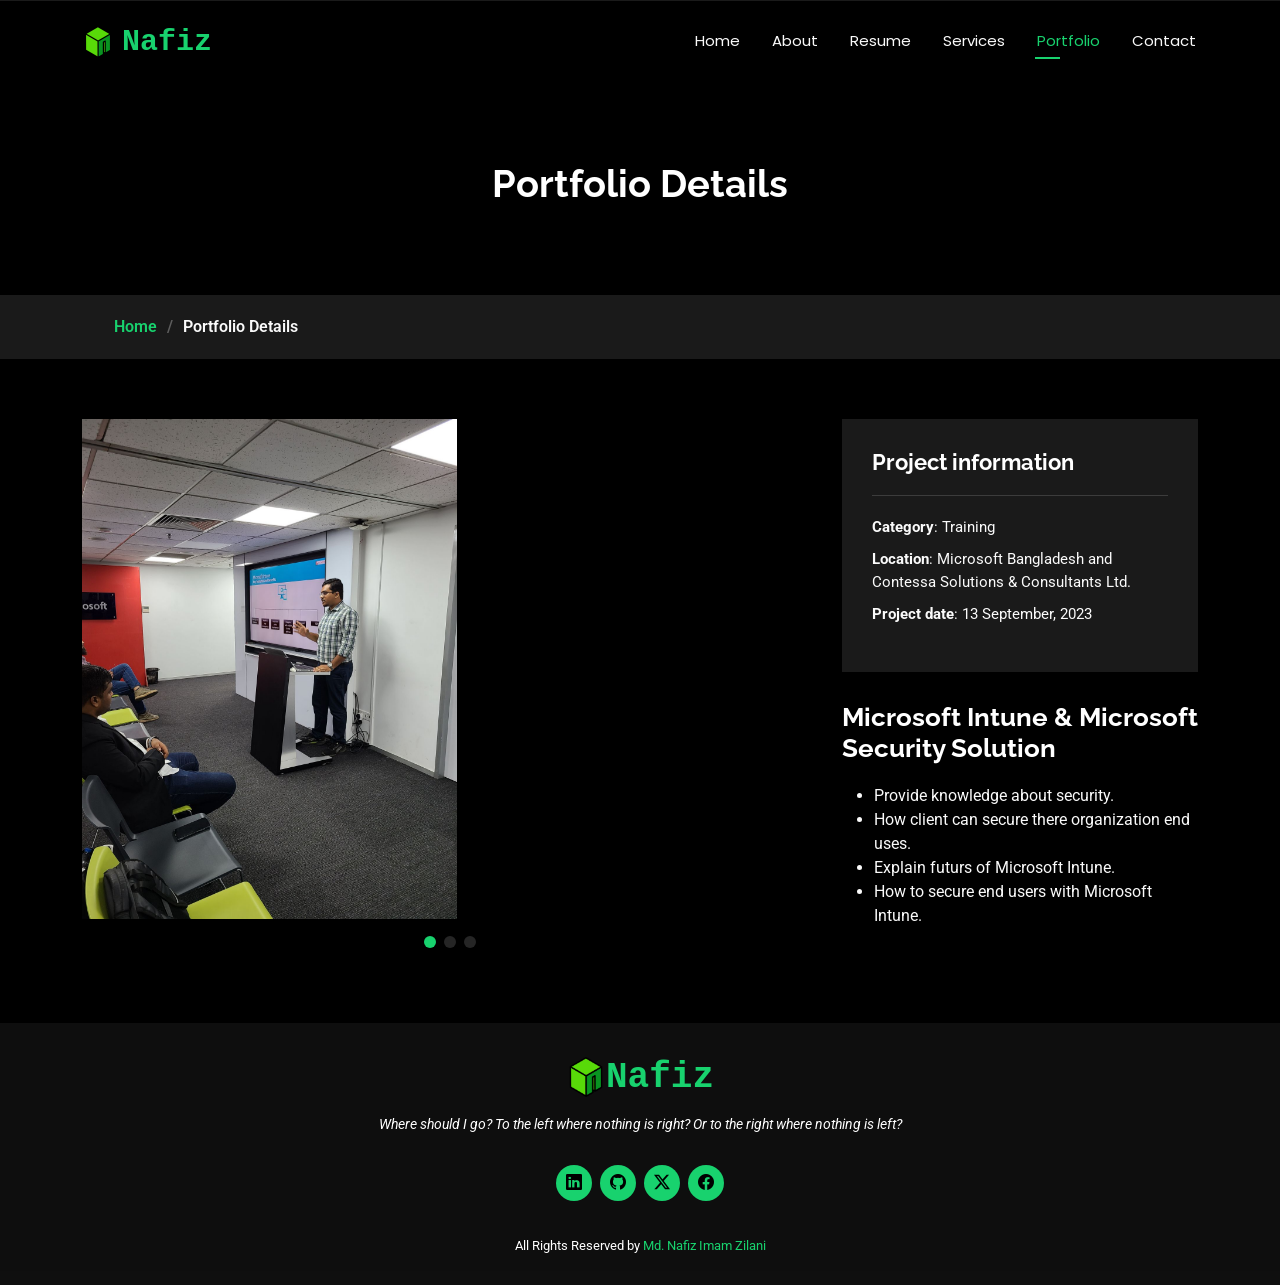
<file: portfolio-details-other-2.html>
<!DOCTYPE html>
<html lang="en">

<head>
  <meta charset="utf-8">
  <meta content="width=device-width, initial-scale=1.0" name="viewport">
  <title>Portfolio Details</title>
  <meta name="description" content="">
  <meta name="keywords" content="">

  <!-- Favicons -->
  <link href="assets/img/letter-n.png" rel="icon">

  <!-- Fonts -->
  <link href="https://fonts.googleapis.com" rel="preconnect">
  <link href="https://fonts.gstatic.com" rel="preconnect" crossorigin>
  <link href="https://fonts.googleapis.com/css2?family=Roboto:ital,wght@0,100;0,300;0,400;0,500;0,700;0,900;1,100;1,300;1,400;1,500;1,700;1,900&family=Poppins:ital,wght@0,100;0,200;0,300;0,400;0,500;0,600;0,700;0,800;0,900;1,100;1,200;1,300;1,400;1,500;1,600;1,700;1,800;1,900&family=Raleway:ital,wght@0,100;0,200;0,300;0,400;0,500;0,600;0,700;0,800;0,900;1,100;1,200;1,300;1,400;1,500;1,600;1,700;1,800;1,900&display=swap" rel="stylesheet">

  <!-- Vendor CSS Files -->
  <link href="assets/vendor/bootstrap/css/bootstrap.min.css" rel="stylesheet">
  <link href="assets/vendor/bootstrap-icons/bootstrap-icons.css" rel="stylesheet">
  <link href="assets/vendor/aos/aos.css" rel="stylesheet">
  <link href="assets/vendor/swiper/swiper-bundle.min.css" rel="stylesheet">
  <link href="assets/vendor/glightbox/css/glightbox.min.css" rel="stylesheet">

  <!-- Main CSS File -->
  <link href="assets/css/main.css" rel="stylesheet">

  <!-- =======================================================
  * Template Name: Personal
  * Template URL: https://bootstrapmade.com/personal-free-resume-bootstrap-template/
  * Updated: Aug 01 2024 with Bootstrap v5.3.3
  * Author: BootstrapMade.com
  * License: https://bootstrapmade.com/license/
  ======================================================== -->
</head>

<body class="portfolio-details-page">

  <header id="header" class="header d-flex align-items-center fixed-top">
    <div class="container-fluid container-xl position-relative d-flex align-items-center justify-content-between">

      <a href="index.html" class="logo d-flex align-items-center">
        <!-- Uncomment the line below if you also wish to use an image logo -->
        <!-- <img src="assets/img/logo.png" alt=""> -->
        <h1 class="sitename"><samp style="color: #18d26e;"><samp><img src="./assets/img/letter-n (1).png" alt="N" height="40%"></samp>Nafiz</samp></h1>
      </a>

      <nav id="navmenu" class="navmenu">
        <ul>
          <li><a href="index.html">Home</a></li>
          <li><a href="about.html">About</a></li>
          <li><a href="resume.html">Resume</a></li>
          <li><a href="services.html">Services</a></li>
          <li><a href="portfolio.html" class="active">Portfolio</a></li>
          <!-- <li class="dropdown"><a href="#"><span>Dropdown</span> <i class="bi bi-chevron-down toggle-dropdown"></i></a>
            <ul>
              <li><a href="#">Dropdown 1</a></li>
              <li class="dropdown"><a href="#"><span>Deep Dropdown</span> <i class="bi bi-chevron-down toggle-dropdown"></i></a>
                <ul>
                  <li><a href="#">Deep Dropdown 1</a></li>
                  <li><a href="#">Deep Dropdown 2</a></li>
                  <li><a href="#">Deep Dropdown 3</a></li>
                  <li><a href="#">Deep Dropdown 4</a></li>
                  <li><a href="#">Deep Dropdown 5</a></li>
                </ul>
              </li>
              <li><a href="#">Dropdown 2</a></li>
              <li><a href="#">Dropdown 3</a></li>
              <li><a href="#">Dropdown 4</a></li>
            </ul>
          </li> -->
          <li><a href="contact.html">Contact</a></li>
        </ul>
        <i class="mobile-nav-toggle d-xl-none bi bi-list"></i>
      </nav>

    </div>
  </header>

  <main class="main">

    <!-- Page Title -->
    <div class="page-title" data-aos="fade">
      <div class="heading">
        <div class="container">
          <div class="row d-flex justify-content-center text-center">
            <div class="col-lg-8">
              <h1>Portfolio Details</h1>
            </div>
          </div>
        </div>
      </div>
      <nav class="breadcrumbs">
        <div class="container">
          <ol>
            <li><a href="index.html">Home</a></li>
            <li class="current">Portfolio Details</li>
          </ol>
        </div>
      </nav>
    </div><!-- End Page Title -->

    <!-- Portfolio Details Section -->
    <section id="portfolio-details" class="portfolio-details section">

      <div class="container" data-aos="fade-up" data-aos-delay="100">

        <div class="row gy-4">

          <div class="col-lg-8">
            <div class="portfolio-details-slider swiper init-swiper">

              <script type="application/json" class="swiper-config">
                {
                  "loop": true,
                  "speed": 600,
                  "autoplay": {
                    "delay": 5000
                  },
                  "slidesPerView": "auto",
                  "pagination": {
                    "el": ".swiper-pagination",
                    "type": "bullets",
                    "clickable": true
                  }
                }
              </script>

              <div class="swiper-wrapper align-items-center">

                <div class="swiper-slide">
                  <img src="assets/img/portfolio/ms-2.1.jpeg" alt="" style="height: 500px; width: auto;">
                </div>

                <div class="swiper-slide">
                  <img src="assets/img/portfolio/ms-2.2.jpeg" alt="" style="height: 500px; width: auto;">
                </div>

                <div class="swiper-slide">
                  <img src="assets/img/portfolio/ms-2.3.jpeg" alt="" style="height: 500px; width: auto;">
                </div>

              </div>
              <div class="swiper-pagination"></div>
            </div>
          </div>

          <div class="col-lg-4">
            <div class="portfolio-info" data-aos="fade-up" data-aos-delay="200">
              <h3>Project information</h3>
              <ul>
                <li><strong>Category</strong>: Training</li>
                <li><strong>Location</strong>: Microsoft Bangladesh and Contessa Solutions & Consultants Ltd.</li>
                <li><strong>Project date</strong>: 13 September, 2023</li>
              </ul>
            </div>
            <div class="portfolio-description" data-aos="fade-up" data-aos-delay="300">
              <h2>Microsoft Intune & Microsoft Security Solution</h2>
              <ul style="text-align: left;">
                <li>Provide knowledge about security.</li>
                <li>How client can secure there organization end uses.</li>
                <li>Explain futurs of Microsoft Intune.</li>
                <li>How to secure end users with Microsoft Intune.</li>
              </ul>
            </div>
          </div>

        </div>

      </div>

    </section><!-- /Portfolio Details Section -->

  </main>

  <footer id="footer" class="footer dark-background">
    <div class="container">
      <h3 class="sitename"><samp style="color: #18d26e;"><samp><img src="./assets/img/letter-n (1).png" alt="N" height="40px" width="auto"></samp>Nafiz</samp></h3>
      <p>Where should I go? To the left where nothing is right? Or to the right where nothing is left?</p>
      <div class="social-links d-flex justify-content-center">
        <a href="https://www.linkedin.com/in/nafiz-zilani/"><i class="bi bi-linkedin"></i></a>
        <a href="https://github.com/Nafiz-Zilani"><i class="bi bi-github"></i></a>
        <a href="https://x.com/nafiz_zilani"><i class="bi bi-twitter-x"></i></a>
        <a href="https://www.facebook.com/nafiz.zilani/"><i class="bi bi-facebook"></i></a>
      </div>
      <div class="container">
        <!-- <div class="copyright">
          <span>Copyright</span> <strong class="px-1 sitename">Personal</strong> <span>All Rights Reserved</span>
        </div> -->
        <div class="credits">
          <!-- All the links in the footer should remain intact. -->
          <!-- You can delete the links only if you've purchased the pro version. -->
          <!-- Licensing information: https://bootstrapmade.com/license/ -->
          <!-- Purchase the pro version with working PHP/AJAX contact form: [buy-url] -->
          All Rights Reserved by <a href="https://nafiz-zilani.github.io/md-nafiz-imam-zilani/">Md. Nafiz Imam Zilani</a>
        </div>
      </div>
    </div>
  </footer>

  <!-- Scroll Top -->
  <a href="#" id="scroll-top" class="scroll-top d-flex align-items-center justify-content-center"><i class="bi bi-arrow-up-short"></i></a>

  <!-- Preloader -->
  <div id="preloader"></div>

  <!-- Vendor JS Files -->
  <script src="assets/vendor/bootstrap/js/bootstrap.bundle.min.js"></script>
  <script src="assets/vendor/php-email-form/validate.js"></script>
  <script src="assets/vendor/aos/aos.js"></script>
  <script src="assets/vendor/typed.js/typed.umd.js"></script>
  <script src="assets/vendor/purecounter/purecounter_vanilla.js"></script>
  <script src="assets/vendor/waypoints/noframework.waypoints.js"></script>
  <script src="assets/vendor/swiper/swiper-bundle.min.js"></script>
  <script src="assets/vendor/glightbox/js/glightbox.min.js"></script>
  <script src="assets/vendor/imagesloaded/imagesloaded.pkgd.min.js"></script>
  <script src="assets/vendor/isotope-layout/isotope.pkgd.min.js"></script>

  <!-- Main JS File -->
  <script src="assets/js/main.js"></script>

</body>

</html>
</file>
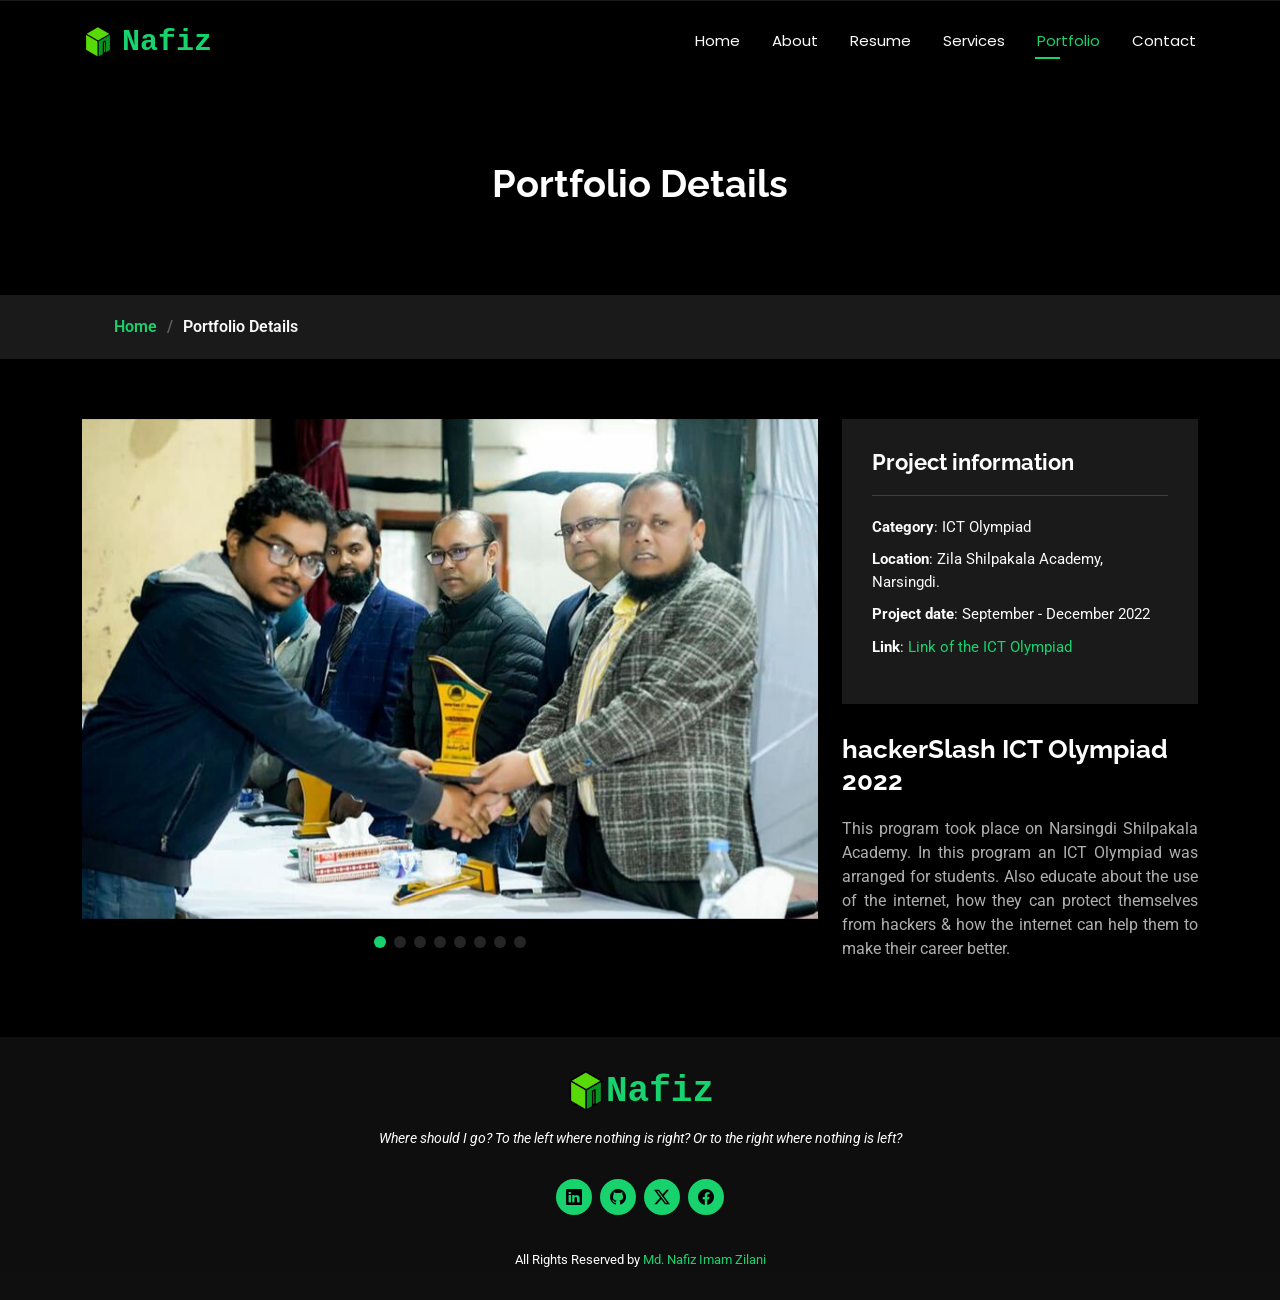
<file: portfolio-details-other-3.html>
<!DOCTYPE html>
<html lang="en">

<head>
  <meta charset="utf-8">
  <meta content="width=device-width, initial-scale=1.0" name="viewport">
  <title>Portfolio Details</title>
  <meta name="description" content="">
  <meta name="keywords" content="">

  <!-- Favicons -->
  <link href="assets/img/letter-n.png" rel="icon">

  <!-- Fonts -->
  <link href="https://fonts.googleapis.com" rel="preconnect">
  <link href="https://fonts.gstatic.com" rel="preconnect" crossorigin>
  <link href="https://fonts.googleapis.com/css2?family=Roboto:ital,wght@0,100;0,300;0,400;0,500;0,700;0,900;1,100;1,300;1,400;1,500;1,700;1,900&family=Poppins:ital,wght@0,100;0,200;0,300;0,400;0,500;0,600;0,700;0,800;0,900;1,100;1,200;1,300;1,400;1,500;1,600;1,700;1,800;1,900&family=Raleway:ital,wght@0,100;0,200;0,300;0,400;0,500;0,600;0,700;0,800;0,900;1,100;1,200;1,300;1,400;1,500;1,600;1,700;1,800;1,900&display=swap" rel="stylesheet">

  <!-- Vendor CSS Files -->
  <link href="assets/vendor/bootstrap/css/bootstrap.min.css" rel="stylesheet">
  <link href="assets/vendor/bootstrap-icons/bootstrap-icons.css" rel="stylesheet">
  <link href="assets/vendor/aos/aos.css" rel="stylesheet">
  <link href="assets/vendor/swiper/swiper-bundle.min.css" rel="stylesheet">
  <link href="assets/vendor/glightbox/css/glightbox.min.css" rel="stylesheet">

  <!-- Main CSS File -->
  <link href="assets/css/main.css" rel="stylesheet">

  <!-- =======================================================
  * Template Name: Personal
  * Template URL: https://bootstrapmade.com/personal-free-resume-bootstrap-template/
  * Updated: Aug 01 2024 with Bootstrap v5.3.3
  * Author: BootstrapMade.com
  * License: https://bootstrapmade.com/license/
  ======================================================== -->
</head>

<body class="portfolio-details-page">

  <header id="header" class="header d-flex align-items-center fixed-top">
    <div class="container-fluid container-xl position-relative d-flex align-items-center justify-content-between">

      <a href="index.html" class="logo d-flex align-items-center">
        <!-- Uncomment the line below if you also wish to use an image logo -->
        <!-- <img src="assets/img/logo.png" alt=""> -->
        <h1 class="sitename"><samp style="color: #18d26e;"><samp><img src="./assets/img/letter-n (1).png" alt="N" height="40%"></samp>Nafiz</samp></h1>
      </a>

      <nav id="navmenu" class="navmenu">
        <ul>
          <li><a href="index.html">Home</a></li>
          <li><a href="about.html">About</a></li>
          <li><a href="resume.html">Resume</a></li>
          <li><a href="services.html">Services</a></li>
          <li><a href="portfolio.html" class="active">Portfolio</a></li>
          <!-- <li class="dropdown"><a href="#"><span>Dropdown</span> <i class="bi bi-chevron-down toggle-dropdown"></i></a>
            <ul>
              <li><a href="#">Dropdown 1</a></li>
              <li class="dropdown"><a href="#"><span>Deep Dropdown</span> <i class="bi bi-chevron-down toggle-dropdown"></i></a>
                <ul>
                  <li><a href="#">Deep Dropdown 1</a></li>
                  <li><a href="#">Deep Dropdown 2</a></li>
                  <li><a href="#">Deep Dropdown 3</a></li>
                  <li><a href="#">Deep Dropdown 4</a></li>
                  <li><a href="#">Deep Dropdown 5</a></li>
                </ul>
              </li>
              <li><a href="#">Dropdown 2</a></li>
              <li><a href="#">Dropdown 3</a></li>
              <li><a href="#">Dropdown 4</a></li>
            </ul>
          </li> -->
          <li><a href="contact.html">Contact</a></li>
        </ul>
        <i class="mobile-nav-toggle d-xl-none bi bi-list"></i>
      </nav>

    </div>
  </header>

  <main class="main">

    <!-- Page Title -->
    <div class="page-title" data-aos="fade">
      <div class="heading">
        <div class="container">
          <div class="row d-flex justify-content-center text-center">
            <div class="col-lg-8">
              <h1>Portfolio Details</h1>
            </div>
          </div>
        </div>
      </div>
      <nav class="breadcrumbs">
        <div class="container">
          <ol>
            <li><a href="index.html">Home</a></li>
            <li class="current">Portfolio Details</li>
          </ol>
        </div>
      </nav>
    </div><!-- End Page Title -->

    <!-- Portfolio Details Section -->
    <section id="portfolio-details" class="portfolio-details section">

      <div class="container" data-aos="fade-up" data-aos-delay="100">

        <div class="row gy-4">

          <div class="col-lg-8">
            <div class="portfolio-details-slider swiper init-swiper">

              <script type="application/json" class="swiper-config">
                {
                  "loop": true,
                  "speed": 600,
                  "autoplay": {
                    "delay": 5000
                  },
                  "slidesPerView": "auto",
                  "pagination": {
                    "el": ".swiper-pagination",
                    "type": "bullets",
                    "clickable": true
                  }
                }
              </script>

              <div class="swiper-wrapper align-items-center">

                <div class="swiper-slide">
                  <img src="assets/img/portfolio/hs-1.jpeg" alt="" style="height: 500px; width: auto;">
                </div>

                <div class="swiper-slide">
                  <img src="assets/img/portfolio/hs-2.jpeg" alt="" style="height: 500px; width: auto;">
                </div>

                <div class="swiper-slide">
                  <img src="assets/img/portfolio/hs-3.jpeg" alt="" style="height: 500px; width: auto;">
                </div>

                <div class="swiper-slide">
                  <img src="assets/img/portfolio/hs-4.jpeg" alt="" style="height: 500px; width: auto;">
                </div>

                <div class="swiper-slide">
                  <img src="assets/img/portfolio/hs-5.jpeg" alt="" style="height: 500px; width: auto;">
                </div>

                <div class="swiper-slide">
                  <img src="assets/img/portfolio/hs-6.jpeg" alt="" style="height: 500px; width: auto;">
                </div>

                <div class="swiper-slide">
                  <img src="assets/img/portfolio/hs-7.jpeg" alt="" style="height: 500px; width: auto;">
                </div>

                <div class="swiper-slide">
                  <img src="assets/img/portfolio/hs-8.jpeg" alt="" style="height: 500px; width: auto;">
                </div>

              </div>
              <div class="swiper-pagination"></div>
            </div>
          </div>

          <div class="col-lg-4">
            <div class="portfolio-info" data-aos="fade-up" data-aos-delay="200">
              <h3>Project information</h3>
              <ul>
                <li><strong>Category</strong>: ICT Olympiad</li>
                <li><strong>Location</strong>: Zila Shilpakala Academy, Narsingdi.</li>
                <li><strong>Project date</strong>: September - December 2022</li>
                <li><strong>Link</strong>: <a href="https://www.linkedin.com/posts/nafiz-zilani_hackerslash-activity-7004487299581308928-t1VB/">Link of the ICT Olympiad</a></li>
              </ul>
            </div>
            <div class="portfolio-description" data-aos="fade-up" data-aos-delay="300">
              <h2>hackerSlash ICT Olympiad 2022</h2>
              <p style="text-align: justify;">This program took place on Narsingdi Shilpakala Academy. In this program an ICT Olympiad was arranged for students. Also educate about the use of the internet, how they can protect themselves from hackers & how the internet can help them to make their career better.</p>
            </div>
          </div>

        </div>

      </div>

    </section><!-- /Portfolio Details Section -->

  </main>

  <footer id="footer" class="footer dark-background">
    <div class="container">
      <h3 class="sitename"><samp style="color: #18d26e;"><samp><img src="./assets/img/letter-n (1).png" alt="N" height="40px" width="auto"></samp>Nafiz</samp></h3>
      <p>Where should I go? To the left where nothing is right? Or to the right where nothing is left?</p>
      <div class="social-links d-flex justify-content-center">
        <a href="https://www.linkedin.com/in/nafiz-zilani/"><i class="bi bi-linkedin"></i></a>
        <a href="https://github.com/Nafiz-Zilani"><i class="bi bi-github"></i></a>
        <a href="https://x.com/nafiz_zilani"><i class="bi bi-twitter-x"></i></a>
        <a href="https://www.facebook.com/nafiz.zilani/"><i class="bi bi-facebook"></i></a>
      </div>
      <div class="container">
        <!-- <div class="copyright">
          <span>Copyright</span> <strong class="px-1 sitename">Personal</strong> <span>All Rights Reserved</span>
        </div> -->
        <div class="credits">
          <!-- All the links in the footer should remain intact. -->
          <!-- You can delete the links only if you've purchased the pro version. -->
          <!-- Licensing information: https://bootstrapmade.com/license/ -->
          <!-- Purchase the pro version with working PHP/AJAX contact form: [buy-url] -->
          All Rights Reserved by <a href="https://nafiz-zilani.github.io/md-nafiz-imam-zilani/">Md. Nafiz Imam Zilani</a>
        </div>
      </div>
    </div>
  </footer>

  <!-- Scroll Top -->
  <a href="#" id="scroll-top" class="scroll-top d-flex align-items-center justify-content-center"><i class="bi bi-arrow-up-short"></i></a>

  <!-- Preloader -->
  <div id="preloader"></div>

  <!-- Vendor JS Files -->
  <script src="assets/vendor/bootstrap/js/bootstrap.bundle.min.js"></script>
  <script src="assets/vendor/php-email-form/validate.js"></script>
  <script src="assets/vendor/aos/aos.js"></script>
  <script src="assets/vendor/typed.js/typed.umd.js"></script>
  <script src="assets/vendor/purecounter/purecounter_vanilla.js"></script>
  <script src="assets/vendor/waypoints/noframework.waypoints.js"></script>
  <script src="assets/vendor/swiper/swiper-bundle.min.js"></script>
  <script src="assets/vendor/glightbox/js/glightbox.min.js"></script>
  <script src="assets/vendor/imagesloaded/imagesloaded.pkgd.min.js"></script>
  <script src="assets/vendor/isotope-layout/isotope.pkgd.min.js"></script>

  <!-- Main JS File -->
  <script src="assets/js/main.js"></script>

</body>

</html>
</file>
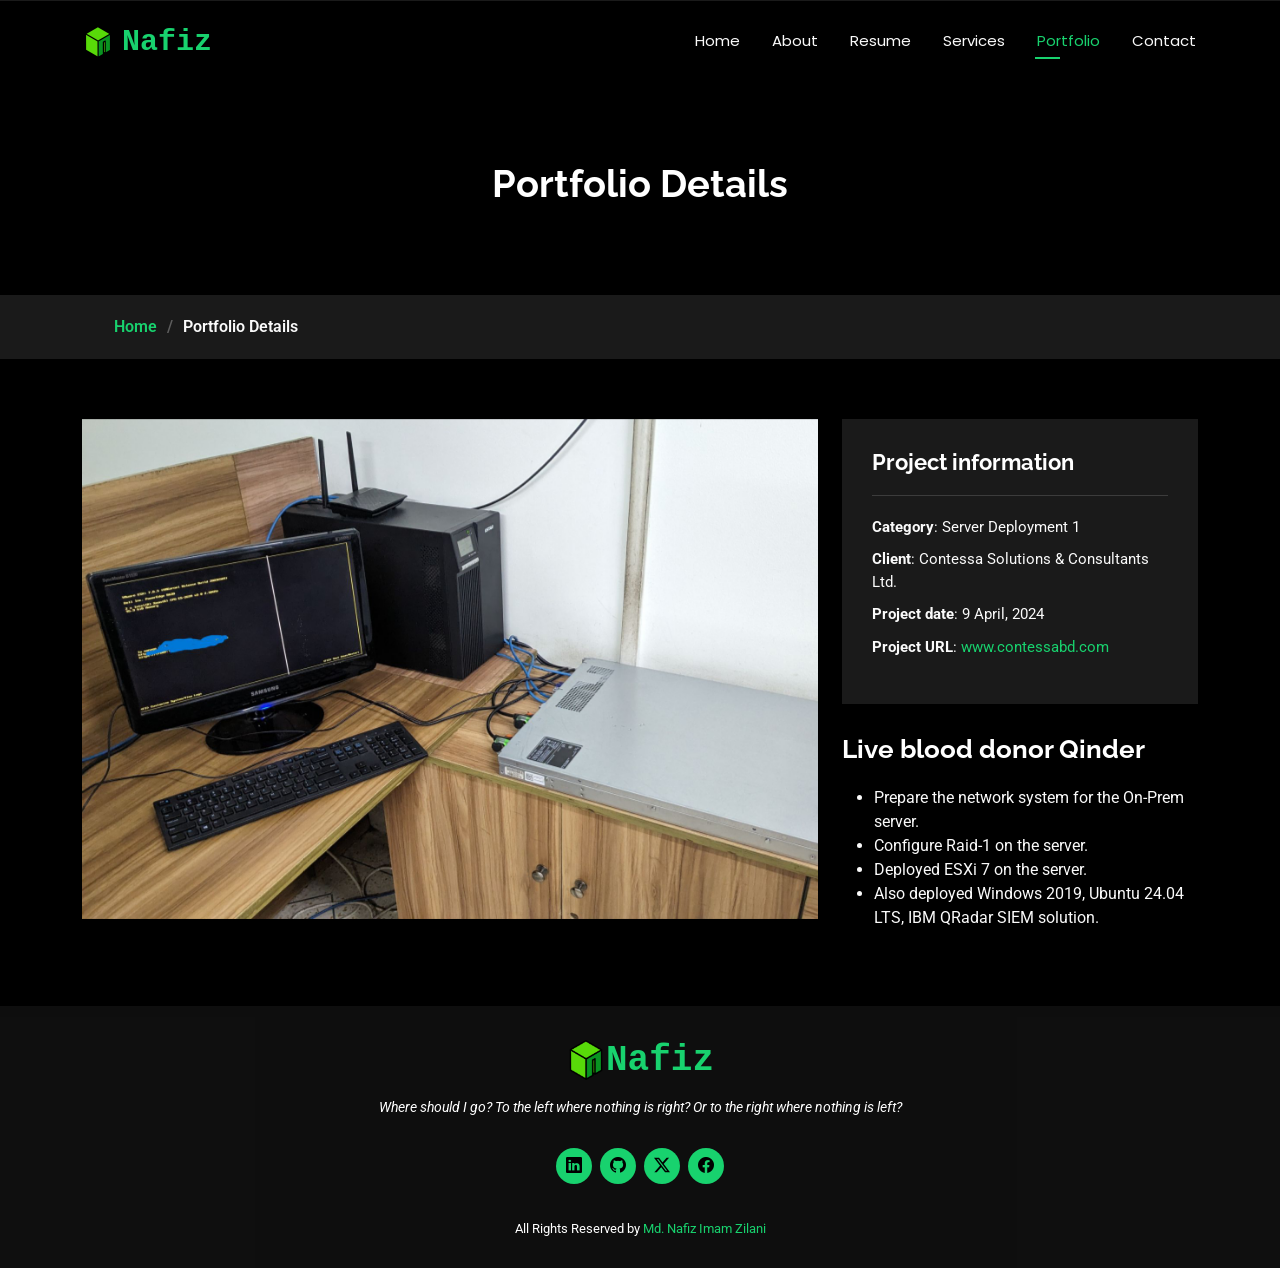
<file: portfolio-details-server-deployment-1.html>
<!DOCTYPE html>
<html lang="en">

<head>
  <meta charset="utf-8">
  <meta content="width=device-width, initial-scale=1.0" name="viewport">
  <title>Portfolio Details</title>
  <meta name="description" content="">
  <meta name="keywords" content="">

  <!-- Favicons -->
  <link href="assets/img/letter-n.png" rel="icon">

  <!-- Fonts -->
  <link href="https://fonts.googleapis.com" rel="preconnect">
  <link href="https://fonts.gstatic.com" rel="preconnect" crossorigin>
  <link href="https://fonts.googleapis.com/css2?family=Roboto:ital,wght@0,100;0,300;0,400;0,500;0,700;0,900;1,100;1,300;1,400;1,500;1,700;1,900&family=Poppins:ital,wght@0,100;0,200;0,300;0,400;0,500;0,600;0,700;0,800;0,900;1,100;1,200;1,300;1,400;1,500;1,600;1,700;1,800;1,900&family=Raleway:ital,wght@0,100;0,200;0,300;0,400;0,500;0,600;0,700;0,800;0,900;1,100;1,200;1,300;1,400;1,500;1,600;1,700;1,800;1,900&display=swap" rel="stylesheet">

  <!-- Vendor CSS Files -->
  <link href="assets/vendor/bootstrap/css/bootstrap.min.css" rel="stylesheet">
  <link href="assets/vendor/bootstrap-icons/bootstrap-icons.css" rel="stylesheet">
  <link href="assets/vendor/aos/aos.css" rel="stylesheet">
  <link href="assets/vendor/swiper/swiper-bundle.min.css" rel="stylesheet">
  <link href="assets/vendor/glightbox/css/glightbox.min.css" rel="stylesheet">

  <!-- Main CSS File -->
  <link href="assets/css/main.css" rel="stylesheet">

  <!-- =======================================================
  * Template Name: Personal
  * Template URL: https://bootstrapmade.com/personal-free-resume-bootstrap-template/
  * Updated: Aug 01 2024 with Bootstrap v5.3.3
  * Author: BootstrapMade.com
  * License: https://bootstrapmade.com/license/
  ======================================================== -->
</head>

<body class="portfolio-details-page">

  <header id="header" class="header d-flex align-items-center fixed-top">
    <div class="container-fluid container-xl position-relative d-flex align-items-center justify-content-between">

      <a href="index.html" class="logo d-flex align-items-center">
        <!-- Uncomment the line below if you also wish to use an image logo -->
        <!-- <img src="assets/img/logo.png" alt=""> -->
        <h1 class="sitename"><samp style="color: #18d26e;"><samp><img src="./assets/img/letter-n (1).png" alt="N" height="40%"></samp>Nafiz</samp></h1>
      </a>

      <nav id="navmenu" class="navmenu">
        <ul>
          <li><a href="index.html">Home</a></li>
          <li><a href="about.html">About</a></li>
          <li><a href="resume.html">Resume</a></li>
          <li><a href="services.html">Services</a></li>
          <li><a href="portfolio.html" class="active">Portfolio</a></li>
          <!-- <li class="dropdown"><a href="#"><span>Dropdown</span> <i class="bi bi-chevron-down toggle-dropdown"></i></a>
            <ul>
              <li><a href="#">Dropdown 1</a></li>
              <li class="dropdown"><a href="#"><span>Deep Dropdown</span> <i class="bi bi-chevron-down toggle-dropdown"></i></a>
                <ul>
                  <li><a href="#">Deep Dropdown 1</a></li>
                  <li><a href="#">Deep Dropdown 2</a></li>
                  <li><a href="#">Deep Dropdown 3</a></li>
                  <li><a href="#">Deep Dropdown 4</a></li>
                  <li><a href="#">Deep Dropdown 5</a></li>
                </ul>
              </li>
              <li><a href="#">Dropdown 2</a></li>
              <li><a href="#">Dropdown 3</a></li>
              <li><a href="#">Dropdown 4</a></li>
            </ul>
          </li> -->
          <li><a href="contact.html">Contact</a></li>
        </ul>
        <i class="mobile-nav-toggle d-xl-none bi bi-list"></i>
      </nav>

    </div>
  </header>

  <main class="main">

    <!-- Page Title -->
    <div class="page-title" data-aos="fade">
      <div class="heading">
        <div class="container">
          <div class="row d-flex justify-content-center text-center">
            <div class="col-lg-8">
              <h1>Portfolio Details</h1>
            </div>
          </div>
        </div>
      </div>
      <nav class="breadcrumbs">
        <div class="container">
          <ol>
            <li><a href="index.html">Home</a></li>
            <li class="current">Portfolio Details</li>
          </ol>
        </div>
      </nav>
    </div><!-- End Page Title -->

    <!-- Portfolio Details Section -->
    <section id="portfolio-details" class="portfolio-details section">

      <div class="container" data-aos="fade-up" data-aos-delay="100">

        <div class="row gy-4">

          <div class="col-lg-8">
            <div class="portfolio-details-slider swiper init-swiper">

              <script type="application/json" class="swiper-config">
                {
                  "loop": true,
                  "speed": 600,
                  "autoplay": {
                    "delay": 5000
                  },
                  "slidesPerView": "auto",
                  "pagination": {
                    "el": ".swiper-pagination",
                    "type": "bullets",
                    "clickable": true
                  }
                }
              </script>

              <div class="swiper-wrapper align-items-center">

                <div class="swiper-slide">
                  <img src="assets/img/portfolio/on-prem-server.jpeg" alt="" style="height: 500px; width: auto;">
                </div>

              </div>
              <div class="swiper-pagination"></div>
            </div>
          </div>

          <div class="col-lg-4">
            <div class="portfolio-info" data-aos="fade-up" data-aos-delay="200">
              <h3>Project information</h3>
              <ul>
                <li><strong>Category</strong>: Server Deployment 1</li>
                <li><strong>Client</strong>: Contessa Solutions & Consultants Ltd.</li>
                <li><strong>Project date</strong>: 9 April, 2024</li>
                <li><strong>Project URL</strong>: <a href="https://www.contessabd.com/">www.contessabd.com</a></li>
              </ul>
            </div>
            <div class="portfolio-description" data-aos="fade-up" data-aos-delay="300">
              <h2>Live blood donor Qinder</h2>
              <ul style="text-align: left;">
                <li>Prepare the network system for the On-Prem server.</li>
                <li>Configure Raid-1 on the server.</li>
                <li>Deployed ESXi 7 on the server.</li>
                <li>Also deployed Windows 2019, Ubuntu 24.04 LTS, IBM QRadar SIEM solution.</li>
              </ul>
            </div>
          </div>

        </div>

      </div>

    </section><!-- /Portfolio Details Section -->

  </main>

  <footer id="footer" class="footer dark-background">
    <div class="container">
      <h3 class="sitename"><samp style="color: #18d26e;"><samp><img src="./assets/img/letter-n (1).png" alt="N" height="40px" width="auto"></samp>Nafiz</samp></h3>
      <p>Where should I go? To the left where nothing is right? Or to the right where nothing is left?</p>
      <div class="social-links d-flex justify-content-center">
        <a href="https://www.linkedin.com/in/nafiz-zilani/"><i class="bi bi-linkedin"></i></a>
        <a href="https://github.com/Nafiz-Zilani"><i class="bi bi-github"></i></a>
        <a href="https://x.com/nafiz_zilani"><i class="bi bi-twitter-x"></i></a>
        <a href="https://www.facebook.com/nafiz.zilani/"><i class="bi bi-facebook"></i></a>
      </div>
      <div class="container">
        <!-- <div class="copyright">
          <span>Copyright</span> <strong class="px-1 sitename">Personal</strong> <span>All Rights Reserved</span>
        </div> -->
        <div class="credits">
          <!-- All the links in the footer should remain intact. -->
          <!-- You can delete the links only if you've purchased the pro version. -->
          <!-- Licensing information: https://bootstrapmade.com/license/ -->
          <!-- Purchase the pro version with working PHP/AJAX contact form: [buy-url] -->
          All Rights Reserved by <a href="https://nafiz-zilani.github.io/md-nafiz-imam-zilani/">Md. Nafiz Imam Zilani</a>
        </div>
      </div>
    </div>
  </footer>

  <!-- Scroll Top -->
  <a href="#" id="scroll-top" class="scroll-top d-flex align-items-center justify-content-center"><i class="bi bi-arrow-up-short"></i></a>

  <!-- Preloader -->
  <div id="preloader"></div>

  <!-- Vendor JS Files -->
  <script src="assets/vendor/bootstrap/js/bootstrap.bundle.min.js"></script>
  <script src="assets/vendor/php-email-form/validate.js"></script>
  <script src="assets/vendor/aos/aos.js"></script>
  <script src="assets/vendor/typed.js/typed.umd.js"></script>
  <script src="assets/vendor/purecounter/purecounter_vanilla.js"></script>
  <script src="assets/vendor/waypoints/noframework.waypoints.js"></script>
  <script src="assets/vendor/swiper/swiper-bundle.min.js"></script>
  <script src="assets/vendor/glightbox/js/glightbox.min.js"></script>
  <script src="assets/vendor/imagesloaded/imagesloaded.pkgd.min.js"></script>
  <script src="assets/vendor/isotope-layout/isotope.pkgd.min.js"></script>

  <!-- Main JS File -->
  <script src="assets/js/main.js"></script>

</body>

</html>
</file>
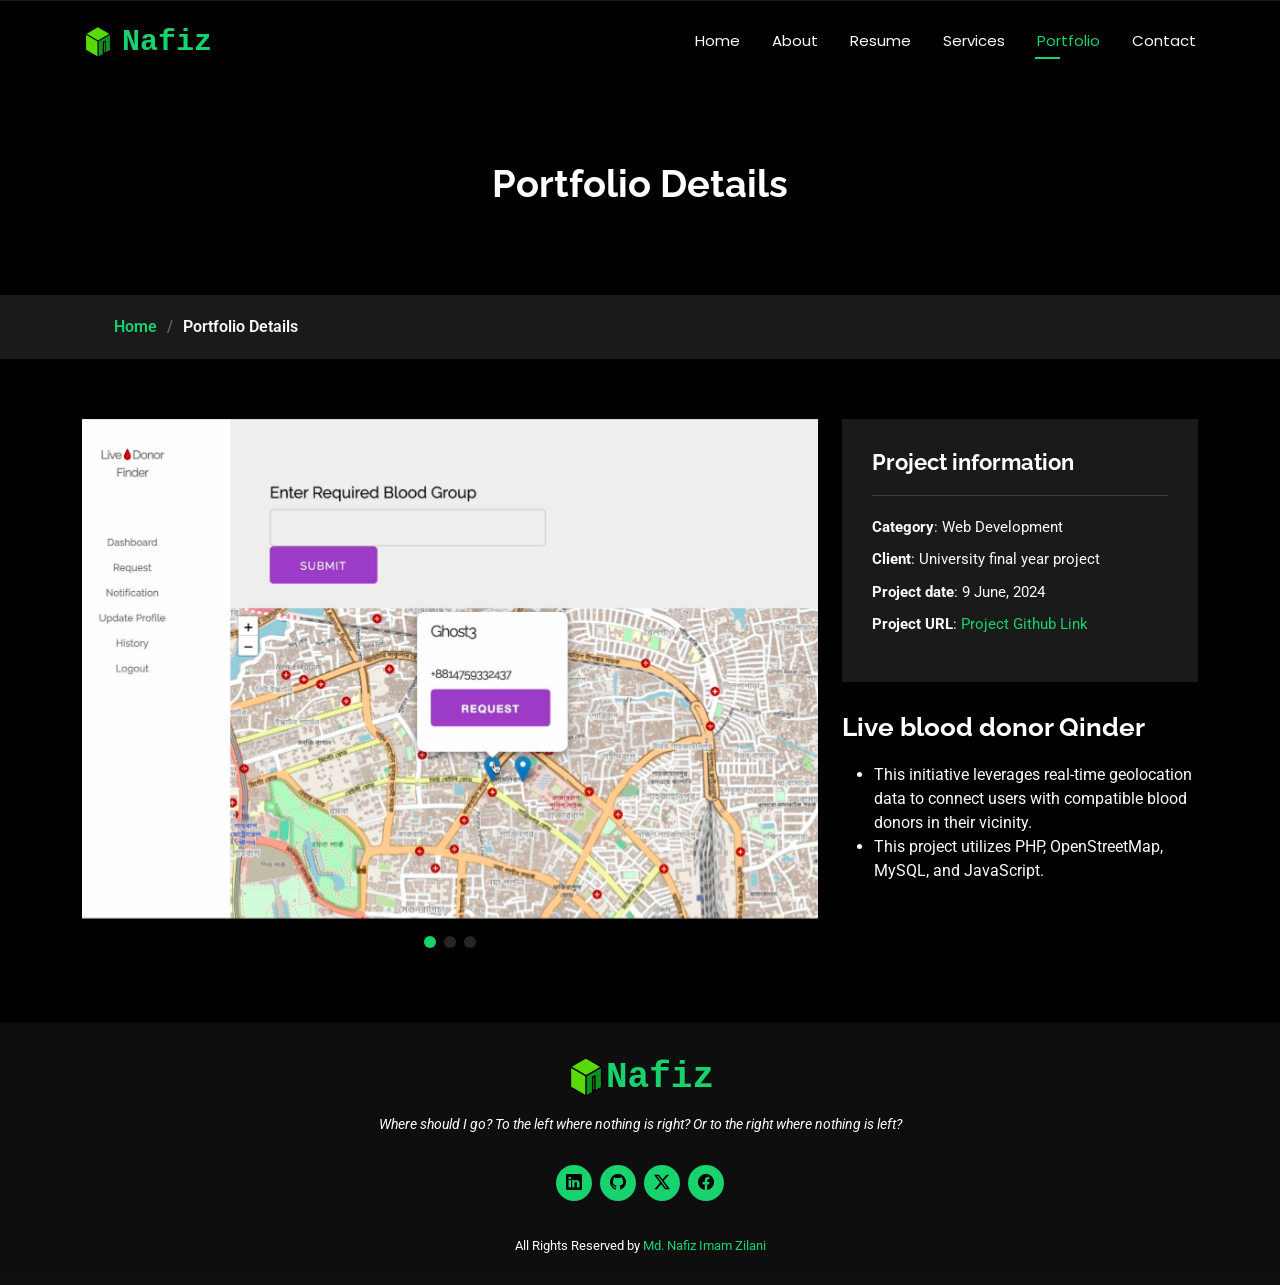
<file: portfolio-details-web-dev-1.html>
<!DOCTYPE html>
<html lang="en">

<head>
  <meta charset="utf-8">
  <meta content="width=device-width, initial-scale=1.0" name="viewport">
  <title>Portfolio Details</title>
  <meta name="description" content="">
  <meta name="keywords" content="">

  <!-- Favicons -->
  <link href="assets/img/letter-n.png" rel="icon">

  <!-- Fonts -->
  <link href="https://fonts.googleapis.com" rel="preconnect">
  <link href="https://fonts.gstatic.com" rel="preconnect" crossorigin>
  <link href="https://fonts.googleapis.com/css2?family=Roboto:ital,wght@0,100;0,300;0,400;0,500;0,700;0,900;1,100;1,300;1,400;1,500;1,700;1,900&family=Poppins:ital,wght@0,100;0,200;0,300;0,400;0,500;0,600;0,700;0,800;0,900;1,100;1,200;1,300;1,400;1,500;1,600;1,700;1,800;1,900&family=Raleway:ital,wght@0,100;0,200;0,300;0,400;0,500;0,600;0,700;0,800;0,900;1,100;1,200;1,300;1,400;1,500;1,600;1,700;1,800;1,900&display=swap" rel="stylesheet">

  <!-- Vendor CSS Files -->
  <link href="assets/vendor/bootstrap/css/bootstrap.min.css" rel="stylesheet">
  <link href="assets/vendor/bootstrap-icons/bootstrap-icons.css" rel="stylesheet">
  <link href="assets/vendor/aos/aos.css" rel="stylesheet">
  <link href="assets/vendor/swiper/swiper-bundle.min.css" rel="stylesheet">
  <link href="assets/vendor/glightbox/css/glightbox.min.css" rel="stylesheet">

  <!-- Main CSS File -->
  <link href="assets/css/main.css" rel="stylesheet">

  <!-- =======================================================
  * Template Name: Personal
  * Template URL: https://bootstrapmade.com/personal-free-resume-bootstrap-template/
  * Updated: Aug 01 2024 with Bootstrap v5.3.3
  * Author: BootstrapMade.com
  * License: https://bootstrapmade.com/license/
  ======================================================== -->
</head>

<body class="portfolio-details-page">

  <header id="header" class="header d-flex align-items-center fixed-top">
    <div class="container-fluid container-xl position-relative d-flex align-items-center justify-content-between">

      <a href="index.html" class="logo d-flex align-items-center">
        <!-- Uncomment the line below if you also wish to use an image logo -->
        <!-- <img src="assets/img/logo.png" alt=""> -->
        <h1 class="sitename"><samp style="color: #18d26e;"><samp><img src="./assets/img/letter-n (1).png" alt="N" height="40%"></samp>Nafiz</samp></h1>
      </a>

      <nav id="navmenu" class="navmenu">
        <ul>
          <li><a href="index.html">Home</a></li>
          <li><a href="about.html">About</a></li>
          <li><a href="resume.html">Resume</a></li>
          <li><a href="services.html">Services</a></li>
          <li><a href="portfolio.html" class="active">Portfolio</a></li>
          <!-- <li class="dropdown"><a href="#"><span>Dropdown</span> <i class="bi bi-chevron-down toggle-dropdown"></i></a>
            <ul>
              <li><a href="#">Dropdown 1</a></li>
              <li class="dropdown"><a href="#"><span>Deep Dropdown</span> <i class="bi bi-chevron-down toggle-dropdown"></i></a>
                <ul>
                  <li><a href="#">Deep Dropdown 1</a></li>
                  <li><a href="#">Deep Dropdown 2</a></li>
                  <li><a href="#">Deep Dropdown 3</a></li>
                  <li><a href="#">Deep Dropdown 4</a></li>
                  <li><a href="#">Deep Dropdown 5</a></li>
                </ul>
              </li>
              <li><a href="#">Dropdown 2</a></li>
              <li><a href="#">Dropdown 3</a></li>
              <li><a href="#">Dropdown 4</a></li>
            </ul>
          </li> -->
          <li><a href="contact.html">Contact</a></li>
        </ul>
        <i class="mobile-nav-toggle d-xl-none bi bi-list"></i>
      </nav>

    </div>
  </header>

  <main class="main">

    <!-- Page Title -->
    <div class="page-title" data-aos="fade">
      <div class="heading">
        <div class="container">
          <div class="row d-flex justify-content-center text-center">
            <div class="col-lg-8">
              <h1>Portfolio Details</h1>
            </div>
          </div>
        </div>
      </div>
      <nav class="breadcrumbs">
        <div class="container">
          <ol>
            <li><a href="index.html">Home</a></li>
            <li class="current">Portfolio Details</li>
          </ol>
        </div>
      </nav>
    </div><!-- End Page Title -->

    <!-- Portfolio Details Section -->
    <section id="portfolio-details" class="portfolio-details section">

      <div class="container" data-aos="fade-up" data-aos-delay="100">

        <div class="row gy-4">

          <div class="col-lg-8">
            <div class="portfolio-details-slider swiper init-swiper">

              <script type="application/json" class="swiper-config">
                {
                  "loop": true,
                  "speed": 600,
                  "autoplay": {
                    "delay": 5000
                  },
                  "slidesPerView": "auto",
                  "pagination": {
                    "el": ".swiper-pagination",
                    "type": "bullets",
                    "clickable": true
                  }
                }
              </script>

              <div class="swiper-wrapper align-items-center">

                <div class="swiper-slide">
                  <img src="assets/img/portfolio/web-dev-1.jpeg" alt="" style="height: 500px; width: auto;">
                </div>

                <div class="swiper-slide">
                  <img src="assets/img/portfolio/web-dev-2.jpeg" alt="" style="height: 500px; width: auto;">
                </div>

                <div class="swiper-slide">
                  <img src="assets/img/portfolio/web-dev-3.jpeg" alt="" style="height: 500px; width: auto;">
                </div>

              </div>
              <div class="swiper-pagination"></div>
            </div>
          </div>

          <div class="col-lg-4">
            <div class="portfolio-info" data-aos="fade-up" data-aos-delay="200">
              <h3>Project information</h3>
              <ul>
                <li><strong>Category</strong>: Web Development</li>
                <li><strong>Client</strong>: University final year project</li>
                <li><strong>Project date</strong>: 9 June, 2024</li>
                <li><strong>Project URL</strong>: <a href="https://github.com/Nafiz-Zilani/live_blood_donor_finder">Project Github Link</a></li>
              </ul>
            </div>
            <div class="portfolio-description" data-aos="fade-up" data-aos-delay="300">
              <h2>Live blood donor Qinder</h2>
              <ul style="text-align: left;">
                <li>This initiative leverages real-time geolocation data to connect users with compatible blood donors in their vicinity.</li>
                <li>This project utilizes PHP, OpenStreetMap, MySQL, and JavaScript.</li>
              </ul>
            </div>
          </div>

        </div>

      </div>

    </section><!-- /Portfolio Details Section -->

  </main>

  <footer id="footer" class="footer dark-background">
    <div class="container">
      <h3 class="sitename"><samp style="color: #18d26e;"><samp><img src="./assets/img/letter-n (1).png" alt="N" height="40px" width="auto"></samp>Nafiz</samp></h3>
      <p>Where should I go? To the left where nothing is right? Or to the right where nothing is left?</p>
      <div class="social-links d-flex justify-content-center">
        <a href="https://www.linkedin.com/in/nafiz-zilani/"><i class="bi bi-linkedin"></i></a>
        <a href="https://github.com/Nafiz-Zilani"><i class="bi bi-github"></i></a>
        <a href="https://x.com/nafiz_zilani"><i class="bi bi-twitter-x"></i></a>
        <a href="https://www.facebook.com/nafiz.zilani/"><i class="bi bi-facebook"></i></a>
      </div>
      <div class="container">
        <!-- <div class="copyright">
          <span>Copyright</span> <strong class="px-1 sitename">Personal</strong> <span>All Rights Reserved</span>
        </div> -->
        <div class="credits">
          <!-- All the links in the footer should remain intact. -->
          <!-- You can delete the links only if you've purchased the pro version. -->
          <!-- Licensing information: https://bootstrapmade.com/license/ -->
          <!-- Purchase the pro version with working PHP/AJAX contact form: [buy-url] -->
          All Rights Reserved by <a href="https://nafiz-zilani.github.io/md-nafiz-imam-zilani/">Md. Nafiz Imam Zilani</a>
        </div>
      </div>
    </div>
  </footer>

  <!-- Scroll Top -->
  <a href="#" id="scroll-top" class="scroll-top d-flex align-items-center justify-content-center"><i class="bi bi-arrow-up-short"></i></a>

  <!-- Preloader -->
  <div id="preloader"></div>

  <!-- Vendor JS Files -->
  <script src="assets/vendor/bootstrap/js/bootstrap.bundle.min.js"></script>
  <script src="assets/vendor/php-email-form/validate.js"></script>
  <script src="assets/vendor/aos/aos.js"></script>
  <script src="assets/vendor/typed.js/typed.umd.js"></script>
  <script src="assets/vendor/purecounter/purecounter_vanilla.js"></script>
  <script src="assets/vendor/waypoints/noframework.waypoints.js"></script>
  <script src="assets/vendor/swiper/swiper-bundle.min.js"></script>
  <script src="assets/vendor/glightbox/js/glightbox.min.js"></script>
  <script src="assets/vendor/imagesloaded/imagesloaded.pkgd.min.js"></script>
  <script src="assets/vendor/isotope-layout/isotope.pkgd.min.js"></script>

  <!-- Main JS File -->
  <script src="assets/js/main.js"></script>

</body>

</html>
</file>
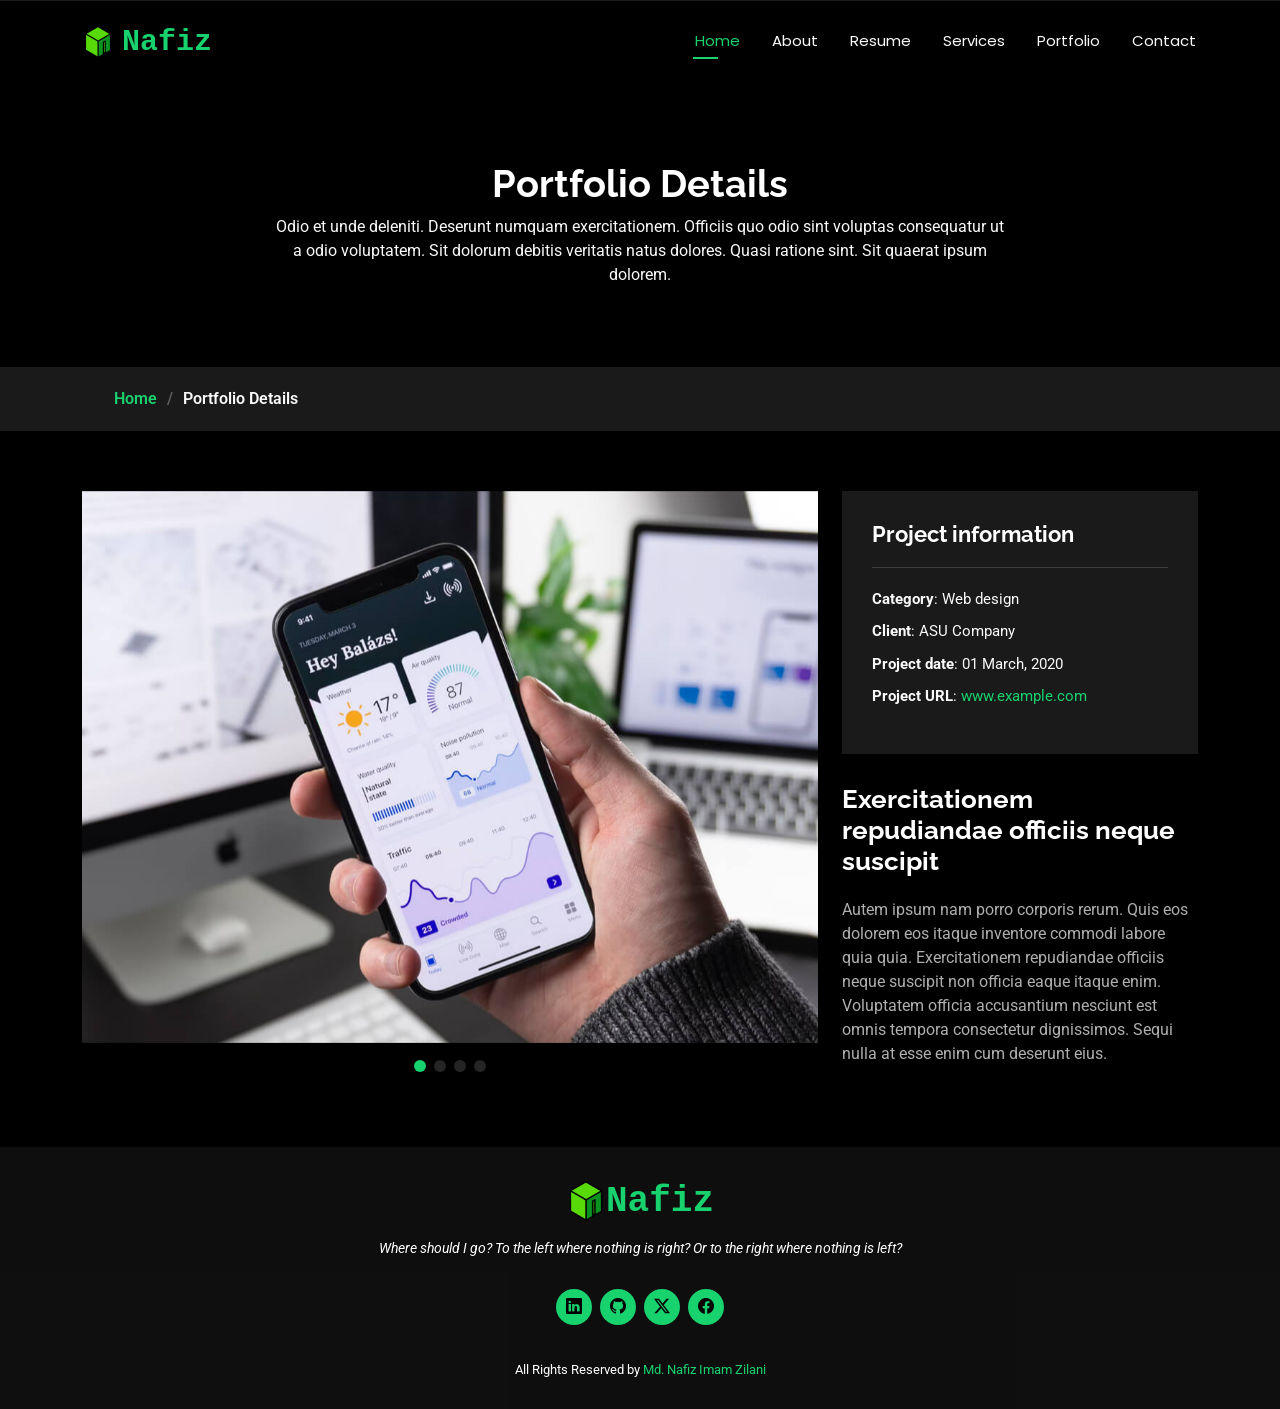
<file: portfolio-details.html>
<!DOCTYPE html>
<html lang="en">

<head>
  <meta charset="utf-8">
  <meta content="width=device-width, initial-scale=1.0" name="viewport">
  <title>Portfolio Details</title>
  <meta name="description" content="">
  <meta name="keywords" content="">

  <!-- Favicons -->
  <link href="assets/img/letter-n.png" rel="icon">

  <!-- Fonts -->
  <link href="https://fonts.googleapis.com" rel="preconnect">
  <link href="https://fonts.gstatic.com" rel="preconnect" crossorigin>
  <link href="https://fonts.googleapis.com/css2?family=Roboto:ital,wght@0,100;0,300;0,400;0,500;0,700;0,900;1,100;1,300;1,400;1,500;1,700;1,900&family=Poppins:ital,wght@0,100;0,200;0,300;0,400;0,500;0,600;0,700;0,800;0,900;1,100;1,200;1,300;1,400;1,500;1,600;1,700;1,800;1,900&family=Raleway:ital,wght@0,100;0,200;0,300;0,400;0,500;0,600;0,700;0,800;0,900;1,100;1,200;1,300;1,400;1,500;1,600;1,700;1,800;1,900&display=swap" rel="stylesheet">

  <!-- Vendor CSS Files -->
  <link href="assets/vendor/bootstrap/css/bootstrap.min.css" rel="stylesheet">
  <link href="assets/vendor/bootstrap-icons/bootstrap-icons.css" rel="stylesheet">
  <link href="assets/vendor/aos/aos.css" rel="stylesheet">
  <link href="assets/vendor/swiper/swiper-bundle.min.css" rel="stylesheet">
  <link href="assets/vendor/glightbox/css/glightbox.min.css" rel="stylesheet">

  <!-- Main CSS File -->
  <link href="assets/css/main.css" rel="stylesheet">

  <!-- =======================================================
  * Template Name: Personal
  * Template URL: https://bootstrapmade.com/personal-free-resume-bootstrap-template/
  * Updated: Aug 01 2024 with Bootstrap v5.3.3
  * Author: BootstrapMade.com
  * License: https://bootstrapmade.com/license/
  ======================================================== -->
</head>

<body class="portfolio-details-page">

  <header id="header" class="header d-flex align-items-center fixed-top">
    <div class="container-fluid container-xl position-relative d-flex align-items-center justify-content-between">

      <a href="index.html" class="logo d-flex align-items-center">
        <!-- Uncomment the line below if you also wish to use an image logo -->
        <!-- <img src="assets/img/logo.png" alt=""> -->
        <h1 class="sitename"><samp style="color: #18d26e;"><samp><img src="./assets/img/letter-n (1).png" alt="N" height="40%"></samp>Nafiz</samp></h1>
      </a>

      <nav id="navmenu" class="navmenu">
        <ul>
          <li><a href="index.html" class="active">Home</a></li>
          <li><a href="about.html">About</a></li>
          <li><a href="resume.html">Resume</a></li>
          <li><a href="services.html">Services</a></li>
          <li><a href="portfolio.html">Portfolio</a></li>
          <!-- <li class="dropdown"><a href="#"><span>Dropdown</span> <i class="bi bi-chevron-down toggle-dropdown"></i></a>
            <ul>
              <li><a href="#">Dropdown 1</a></li>
              <li class="dropdown"><a href="#"><span>Deep Dropdown</span> <i class="bi bi-chevron-down toggle-dropdown"></i></a>
                <ul>
                  <li><a href="#">Deep Dropdown 1</a></li>
                  <li><a href="#">Deep Dropdown 2</a></li>
                  <li><a href="#">Deep Dropdown 3</a></li>
                  <li><a href="#">Deep Dropdown 4</a></li>
                  <li><a href="#">Deep Dropdown 5</a></li>
                </ul>
              </li>
              <li><a href="#">Dropdown 2</a></li>
              <li><a href="#">Dropdown 3</a></li>
              <li><a href="#">Dropdown 4</a></li>
            </ul>
          </li> -->
          <li><a href="contact.html">Contact</a></li>
        </ul>
        <i class="mobile-nav-toggle d-xl-none bi bi-list"></i>
      </nav>

    </div>
  </header>

  <main class="main">

    <!-- Page Title -->
    <div class="page-title" data-aos="fade">
      <div class="heading">
        <div class="container">
          <div class="row d-flex justify-content-center text-center">
            <div class="col-lg-8">
              <h1>Portfolio Details</h1>
              <p class="mb-0">Odio et unde deleniti. Deserunt numquam exercitationem. Officiis quo odio sint voluptas consequatur ut a odio voluptatem. Sit dolorum debitis veritatis natus dolores. Quasi ratione sint. Sit quaerat ipsum dolorem.</p>
            </div>
          </div>
        </div>
      </div>
      <nav class="breadcrumbs">
        <div class="container">
          <ol>
            <li><a href="index.html">Home</a></li>
            <li class="current">Portfolio Details</li>
          </ol>
        </div>
      </nav>
    </div><!-- End Page Title -->

    <!-- Portfolio Details Section -->
    <section id="portfolio-details" class="portfolio-details section">

      <div class="container" data-aos="fade-up" data-aos-delay="100">

        <div class="row gy-4">

          <div class="col-lg-8">
            <div class="portfolio-details-slider swiper init-swiper">

              <script type="application/json" class="swiper-config">
                {
                  "loop": true,
                  "speed": 600,
                  "autoplay": {
                    "delay": 5000
                  },
                  "slidesPerView": "auto",
                  "pagination": {
                    "el": ".swiper-pagination",
                    "type": "bullets",
                    "clickable": true
                  }
                }
              </script>

              <div class="swiper-wrapper align-items-center">

                <div class="swiper-slide">
                  <img src="assets/img/portfolio/app-1.jpg" alt="">
                </div>

                <div class="swiper-slide">
                  <img src="assets/img/portfolio/product-1.jpg" alt="">
                </div>

                <div class="swiper-slide">
                  <img src="assets/img/portfolio/branding-1.jpg" alt="">
                </div>

                <div class="swiper-slide">
                  <img src="assets/img/portfolio/books-1.jpg" alt="">
                </div>

              </div>
              <div class="swiper-pagination"></div>
            </div>
          </div>

          <div class="col-lg-4">
            <div class="portfolio-info" data-aos="fade-up" data-aos-delay="200">
              <h3>Project information</h3>
              <ul>
                <li><strong>Category</strong>: Web design</li>
                <li><strong>Client</strong>: ASU Company</li>
                <li><strong>Project date</strong>: 01 March, 2020</li>
                <li><strong>Project URL</strong>: <a href="#">www.example.com</a></li>
              </ul>
            </div>
            <div class="portfolio-description" data-aos="fade-up" data-aos-delay="300">
              <h2>Exercitationem repudiandae officiis neque suscipit</h2>
              <p>
                Autem ipsum nam porro corporis rerum. Quis eos dolorem eos itaque inventore commodi labore quia quia. Exercitationem repudiandae officiis neque suscipit non officia eaque itaque enim. Voluptatem officia accusantium nesciunt est omnis tempora consectetur dignissimos. Sequi nulla at esse enim cum deserunt eius.
              </p>
            </div>
          </div>

        </div>

      </div>

    </section><!-- /Portfolio Details Section -->

  </main>

  <footer id="footer" class="footer dark-background">
    <div class="container">
      <h3 class="sitename"><samp style="color: #18d26e;"><samp><img src="./assets/img/letter-n (1).png" alt="N" height="40px" width="auto"></samp>Nafiz</samp></h3>
      <p>Where should I go? To the left where nothing is right? Or to the right where nothing is left?</p>
      <div class="social-links d-flex justify-content-center">
        <a href="https://www.linkedin.com/in/nafiz-zilani/"><i class="bi bi-linkedin"></i></a>
        <a href="https://github.com/Nafiz-Zilani"><i class="bi bi-github"></i></a>
        <a href="https://x.com/nafiz_zilani"><i class="bi bi-twitter-x"></i></a>
        <a href="https://www.facebook.com/nafiz.zilani/"><i class="bi bi-facebook"></i></a>
      </div>
      <div class="container">
        <!-- <div class="copyright">
          <span>Copyright</span> <strong class="px-1 sitename">Personal</strong> <span>All Rights Reserved</span>
        </div> -->
        <div class="credits">
          <!-- All the links in the footer should remain intact. -->
          <!-- You can delete the links only if you've purchased the pro version. -->
          <!-- Licensing information: https://bootstrapmade.com/license/ -->
          <!-- Purchase the pro version with working PHP/AJAX contact form: [buy-url] -->
          All Rights Reserved by <a href="https://nafiz-zilani.github.io/md-nafiz-imam-zilani/">Md. Nafiz Imam Zilani</a>
        </div>
      </div>
    </div>
  </footer>

  <!-- Scroll Top -->
  <a href="#" id="scroll-top" class="scroll-top d-flex align-items-center justify-content-center"><i class="bi bi-arrow-up-short"></i></a>

  <!-- Preloader -->
  <div id="preloader"></div>

  <!-- Vendor JS Files -->
  <script src="assets/vendor/bootstrap/js/bootstrap.bundle.min.js"></script>
  <script src="assets/vendor/php-email-form/validate.js"></script>
  <script src="assets/vendor/aos/aos.js"></script>
  <script src="assets/vendor/typed.js/typed.umd.js"></script>
  <script src="assets/vendor/purecounter/purecounter_vanilla.js"></script>
  <script src="assets/vendor/waypoints/noframework.waypoints.js"></script>
  <script src="assets/vendor/swiper/swiper-bundle.min.js"></script>
  <script src="assets/vendor/glightbox/js/glightbox.min.js"></script>
  <script src="assets/vendor/imagesloaded/imagesloaded.pkgd.min.js"></script>
  <script src="assets/vendor/isotope-layout/isotope.pkgd.min.js"></script>

  <!-- Main JS File -->
  <script src="assets/js/main.js"></script>

</body>

</html>
</file>
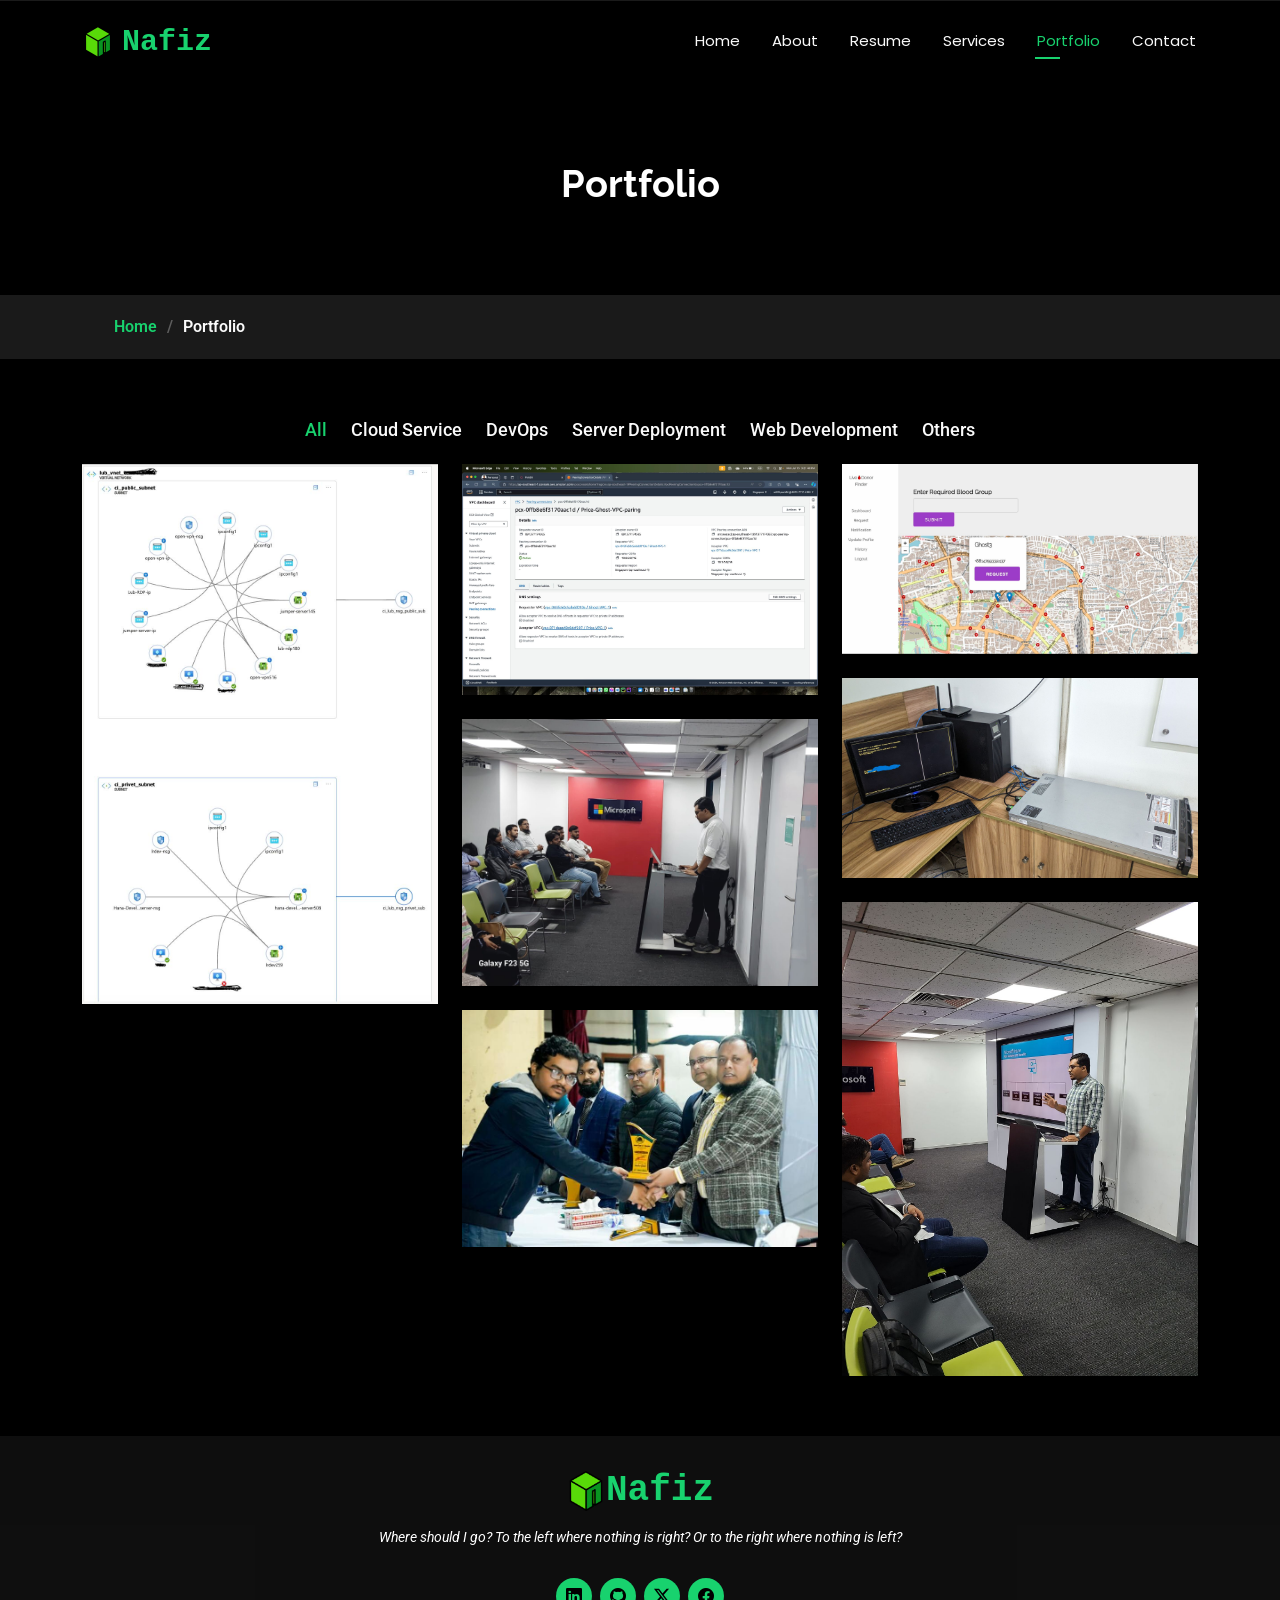
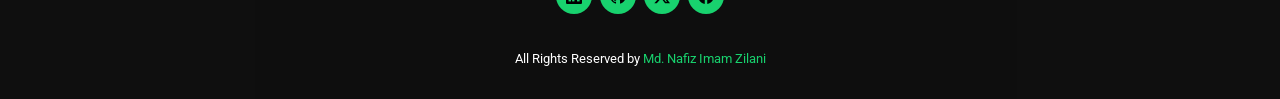
<file: portfolio.html>
<!DOCTYPE html>
<html lang="en">

<head>
  <meta charset="utf-8">
  <meta content="width=device-width, initial-scale=1.0" name="viewport">
  <title>Portfolio</title>
  <meta name="description" content="">
  <meta name="keywords" content="">

  <!-- Favicons -->
  <link href="assets/img/letter-n.png" rel="icon">

  <!-- Fonts -->
  <link href="https://fonts.googleapis.com" rel="preconnect">
  <link href="https://fonts.gstatic.com" rel="preconnect" crossorigin>
  <link href="https://fonts.googleapis.com/css2?family=Roboto:ital,wght@0,100;0,300;0,400;0,500;0,700;0,900;1,100;1,300;1,400;1,500;1,700;1,900&family=Poppins:ital,wght@0,100;0,200;0,300;0,400;0,500;0,600;0,700;0,800;0,900;1,100;1,200;1,300;1,400;1,500;1,600;1,700;1,800;1,900&family=Raleway:ital,wght@0,100;0,200;0,300;0,400;0,500;0,600;0,700;0,800;0,900;1,100;1,200;1,300;1,400;1,500;1,600;1,700;1,800;1,900&display=swap" rel="stylesheet">

  <!-- Vendor CSS Files -->
  <link href="assets/vendor/bootstrap/css/bootstrap.min.css" rel="stylesheet">
  <link href="assets/vendor/bootstrap-icons/bootstrap-icons.css" rel="stylesheet">
  <link href="assets/vendor/aos/aos.css" rel="stylesheet">
  <link href="assets/vendor/swiper/swiper-bundle.min.css" rel="stylesheet">
  <link href="assets/vendor/glightbox/css/glightbox.min.css" rel="stylesheet">

  <!-- Main CSS File -->
  <link href="assets/css/main.css" rel="stylesheet">
</head>

<body class="portfolio-page">

  <header id="header" class="header d-flex align-items-center fixed-top">
    <div class="container-fluid container-xl position-relative d-flex align-items-center justify-content-between">

      <a href="index.html" class="logo d-flex align-items-center">
        <!-- Uncomment the line below if you also wish to use an image logo -->
        <!-- <img src="assets/img/logo.png" alt=""> -->
        <h1 class="sitename"><samp style="color: #18d26e;"><samp><img src="./assets/img/letter-n (1).png" alt="N" height="40px" width="auto"></samp>Nafiz</samp></h1>
      </a>

      <nav id="navmenu" class="navmenu">
        <ul>
          <li><a href="index.html">Home</a></li>
          <li><a href="about.html">About</a></li>
          <li><a href="resume.html">Resume</a></li>
          <li><a href="services.html">Services</a></li>
          <li><a href="portfolio.html" class="active">Portfolio</a></li>
          <!-- <li class="dropdown"><a href="#"><span>Dropdown</span> <i class="bi bi-chevron-down toggle-dropdown"></i></a>
            <ul>
              <li><a href="#">Dropdown 1</a></li>
              <li class="dropdown"><a href="#"><span>Deep Dropdown</span> <i class="bi bi-chevron-down toggle-dropdown"></i></a>
                <ul>
                  <li><a href="#">Deep Dropdown 1</a></li>
                  <li><a href="#">Deep Dropdown 2</a></li>
                  <li><a href="#">Deep Dropdown 3</a></li>
                  <li><a href="#">Deep Dropdown 4</a></li>
                  <li><a href="#">Deep Dropdown 5</a></li>
                </ul>
              </li>
              <li><a href="#">Dropdown 2</a></li>
              <li><a href="#">Dropdown 3</a></li>
              <li><a href="#">Dropdown 4</a></li>
            </ul>
          </li> -->
          <li><a href="contact.html">Contact</a></li>
        </ul>
        <i class="mobile-nav-toggle d-xl-none bi bi-list"></i>
      </nav>

    </div>
  </header>

  <main class="main">

    <!-- Page Title -->
    <div class="page-title" data-aos="fade">
      <div class="heading">
        <div class="container">
          <div class="row d-flex justify-content-center text-center">
            <div class="col-lg-8">
              <h1>Portfolio</h1>
            </div>
          </div>
        </div>
      </div>
      <nav class="breadcrumbs">
        <div class="container">
          <ol>
            <li><a href="index.html">Home</a></li>
            <li class="current">Portfolio</li>
          </ol>
        </div>
      </nav>
    </div><!-- End Page Title -->

    <!-- Portfolio Section -->
    <section id="portfolio" class="portfolio section">

      <div class="container">

        <div class="isotope-layout" data-default-filter="*" data-layout="masonry" data-sort="original-order">

          <ul class="portfolio-filters isotope-filters" data-aos="fade-up" data-aos-delay="100">
            <li data-filter="*" class="filter-active">All</li>
            <li data-filter=".filter-cloud-services">Cloud Service</li>
            <li data-filter=".filter-devops">DevOps</li>
            <li data-filter=".filter-server-deployment">Server Deployment</li>
            <li data-filter=".filter-web-development">Web Development</li>
            <li data-filter=".filter-others">Others</li>
          </ul><!-- End Portfolio Filters -->

          <div class="row gy-4 isotope-container" data-aos="fade-up" data-aos-delay="200">

            <div class="col-lg-4 col-md-6 portfolio-item isotope-item filter-cloud-services">
              <div class="portfolio-content h-100">
                <img src="assets/img/portfolio/lubreff-azure.jpeg" class="img-fluid" alt="">
                <div class="portfolio-info">
                  <h4>Cloud Service 1</h4>
                  <p>Build Azure Cloud Infrastructure</p>
                  <a href="assets/img/portfolio/lubreff-azure.jpeg" title="Build Azure Cloud Infrastructure" data-gallery="portfolio-gallery-app" class="glightbox preview-link"><i class="bi bi-zoom-in"></i></a>
                  <a href="portfolio-details-cloud-service-1.html" title="More Details" class="details-link"><i class="bi bi-link-45deg"></i></a>
                </div>
              </div>
            </div><!-- End Portfolio Item -->

            <div class="col-lg-4 col-md-6 portfolio-item isotope-item filter-cloud-services">
              <div class="portfolio-content h-100">
                <img src="assets/img/portfolio/vpc-3.jpeg" class="img-fluid" alt="">
                <div class="portfolio-info">
                  <h4>Cloud Service 2</h4>
                  <p>AWS VPC peering</p>
                  <a href="assets/img/portfolio/vpc-3.jpeg" title="AWS VPC peering" data-gallery="portfolio-gallery-product" class="glightbox preview-link"><i class="bi bi-zoom-in"></i></a>
                  <a href="portfolio-details-cloud-service-2.html" title="More Details" class="details-link"><i class="bi bi-link-45deg"></i></a>
                </div>
              </div>
            </div><!-- End Portfolio Item -->

            <div class="col-lg-4 col-md-6 portfolio-item isotope-item filter-web-development">
              <div class="portfolio-content h-100">
                <img src="assets/img/portfolio/web-dev-1.jpeg" class="img-fluid" alt="">
                <div class="portfolio-info">
                  <h4>Web Development 1</h4>
                  <p>Live blood donor finder</p>
                  <a href="assets/img/portfolio/web-dev-1.jpeg" title="Live blood donor finder" data-gallery="portfolio-gallery-branding" class="glightbox preview-link"><i class="bi bi-zoom-in"></i></a>
                  <a href="portfolio-details-web-dev-1.html" title="More Details" class="details-link"><i class="bi bi-link-45deg"></i></a>
                </div>
              </div>
            </div><!-- End Portfolio Item -->

            <div class="col-lg-4 col-md-6 portfolio-item isotope-item filter-server-deployment">
              <div class="portfolio-content h-100">
                <img src="assets/img/portfolio/on-prem-server.jpeg" class="img-fluid" alt="">
                <div class="portfolio-info">
                  <h4>Server Deployment 1</h4>
                  <p>On Prem server Deployment</p>
                  <a href="assets/img/portfolio/on-prem-server.jpeg" title="On Prem server Deployment" data-gallery="portfolio-gallery-book" class="glightbox preview-link"><i class="bi bi-zoom-in"></i></a>
                  <a href="portfolio-details-server-deployment-1.html" title="More Details" class="details-link"><i class="bi bi-link-45deg"></i></a>
                </div>
              </div>
            </div><!-- End Portfolio Item -->

            <div class="col-lg-4 col-md-6 portfolio-item isotope-item filter-others">
              <div class="portfolio-content h-100">
                <img src="assets/img/portfolio/ms-1.2.jpeg" class="img-fluid" alt="">
                <div class="portfolio-info">
                  <h4>Others 1</h4>
                  <p>Microsoft Intune & Microsoft Security Solution</p>
                  <a href="assets/img/portfolio/ms-1.2.jpeg" title="Microsoft Intune & Microsoft Security Solution" data-gallery="portfolio-gallery-app" class="glightbox preview-link"><i class="bi bi-zoom-in"></i></a>
                  <a href="portfolio-details-other-1.html" title="More Details" class="details-link"><i class="bi bi-link-45deg"></i></a>
                </div>
              </div>
            </div><!-- End Portfolio Item -->

            <div class="col-lg-4 col-md-6 portfolio-item isotope-item filter-others">
              <div class="portfolio-content h-100">
                <img src="assets/img/portfolio/ms-2.1.jpeg" class="img-fluid" alt="">
                <div class="portfolio-info">
                  <h4>Others 2</h4>
                  <p>Microsoft Intune & Microsoft Security Solution</p>
                  <a href="assets/img/portfolio/ms-2.1.jpeg" title="Microsoft Intune & Microsoft Security Solution" data-gallery="portfolio-gallery-product" class="glightbox preview-link"><i class="bi bi-zoom-in"></i></a>
                  <a href="portfolio-details-other-2.html" title="More Details" class="details-link"><i class="bi bi-link-45deg"></i></a>
                </div>
              </div>
            </div><!-- End Portfolio Item -->

            <div class="col-lg-4 col-md-6 portfolio-item isotope-item filter-others">
              <div class="portfolio-content h-100">
                <img src="assets/img/portfolio/hs-1.jpeg" class="img-fluid" alt="">
                <div class="portfolio-info">
                  <h4>Others 3</h4>
                  <p>hackerSlash ICT Olympiad - 2022</p>
                  <a href="assets/img/portfolio/hs-1.jpeg" title="hackerSlash ICT Olympiad - 2022" data-gallery="portfolio-gallery-product" class="glightbox preview-link"><i class="bi bi-zoom-in"></i></a>
                  <a href="portfolio-details-other-3.html" title="More Details" class="details-link"><i class="bi bi-link-45deg"></i></a>
                </div>
              </div>
            </div><!-- End Portfolio Item -->

          </div><!-- End Portfolio Container -->

        </div>

      </div>

    </section><!-- /Portfolio Section -->

  </main>

  <footer id="footer" class="footer dark-background">
    <div class="container">
      <h3 class="sitename"><samp style="color: #18d26e;"><samp><img src="./assets/img/letter-n (1).png" alt="N" height="40px" width="auto"></samp>Nafiz</samp></h3>
      <p>Where should I go? To the left where nothing is right? Or to the right where nothing is left?</p>
      <div class="social-links d-flex justify-content-center">
        <a href="https://www.linkedin.com/in/nafiz-zilani/"><i class="bi bi-linkedin"></i></a>
        <a href="https://github.com/Nafiz-Zilani"><i class="bi bi-github"></i></a>
        <a href="https://x.com/nafiz_zilani"><i class="bi bi-twitter-x"></i></a>
        <a href="https://www.facebook.com/nafiz.zilani/"><i class="bi bi-facebook"></i></a>
      </div>
      <div class="container">
        <!-- <div class="copyright">
          <span>Copyright</span> <strong class="px-1 sitename">Personal</strong> <span>All Rights Reserved</span>
        </div> -->
        <div class="credits">
          <!-- All the links in the footer should remain intact. -->
          <!-- You can delete the links only if you've purchased the pro version. -->
          <!-- Licensing information: https://bootstrapmade.com/license/ -->
          <!-- Purchase the pro version with working PHP/AJAX contact form: [buy-url] -->
          All Rights Reserved by <a href="https://nafiz-zilani.github.io/md-nafiz-imam-zilani/">Md. Nafiz Imam Zilani</a>
        </div>
      </div>
    </div>
  </footer>

  <!-- Scroll Top -->
  <a href="#" id="scroll-top" class="scroll-top d-flex align-items-center justify-content-center"><i class="bi bi-arrow-up-short"></i></a>

  <!-- Preloader -->
  <div id="preloader"></div>

  <!-- Vendor JS Files -->
  <script src="assets/vendor/bootstrap/js/bootstrap.bundle.min.js"></script>
  <script src="assets/vendor/php-email-form/validate.js"></script>
  <script src="assets/vendor/aos/aos.js"></script>
  <script src="assets/vendor/typed.js/typed.umd.js"></script>
  <script src="assets/vendor/purecounter/purecounter_vanilla.js"></script>
  <script src="assets/vendor/waypoints/noframework.waypoints.js"></script>
  <script src="assets/vendor/swiper/swiper-bundle.min.js"></script>
  <script src="assets/vendor/glightbox/js/glightbox.min.js"></script>
  <script src="assets/vendor/imagesloaded/imagesloaded.pkgd.min.js"></script>
  <script src="assets/vendor/isotope-layout/isotope.pkgd.min.js"></script>

  <!-- Main JS File -->
  <script src="assets/js/main.js"></script>

</body>

</html>
</file>
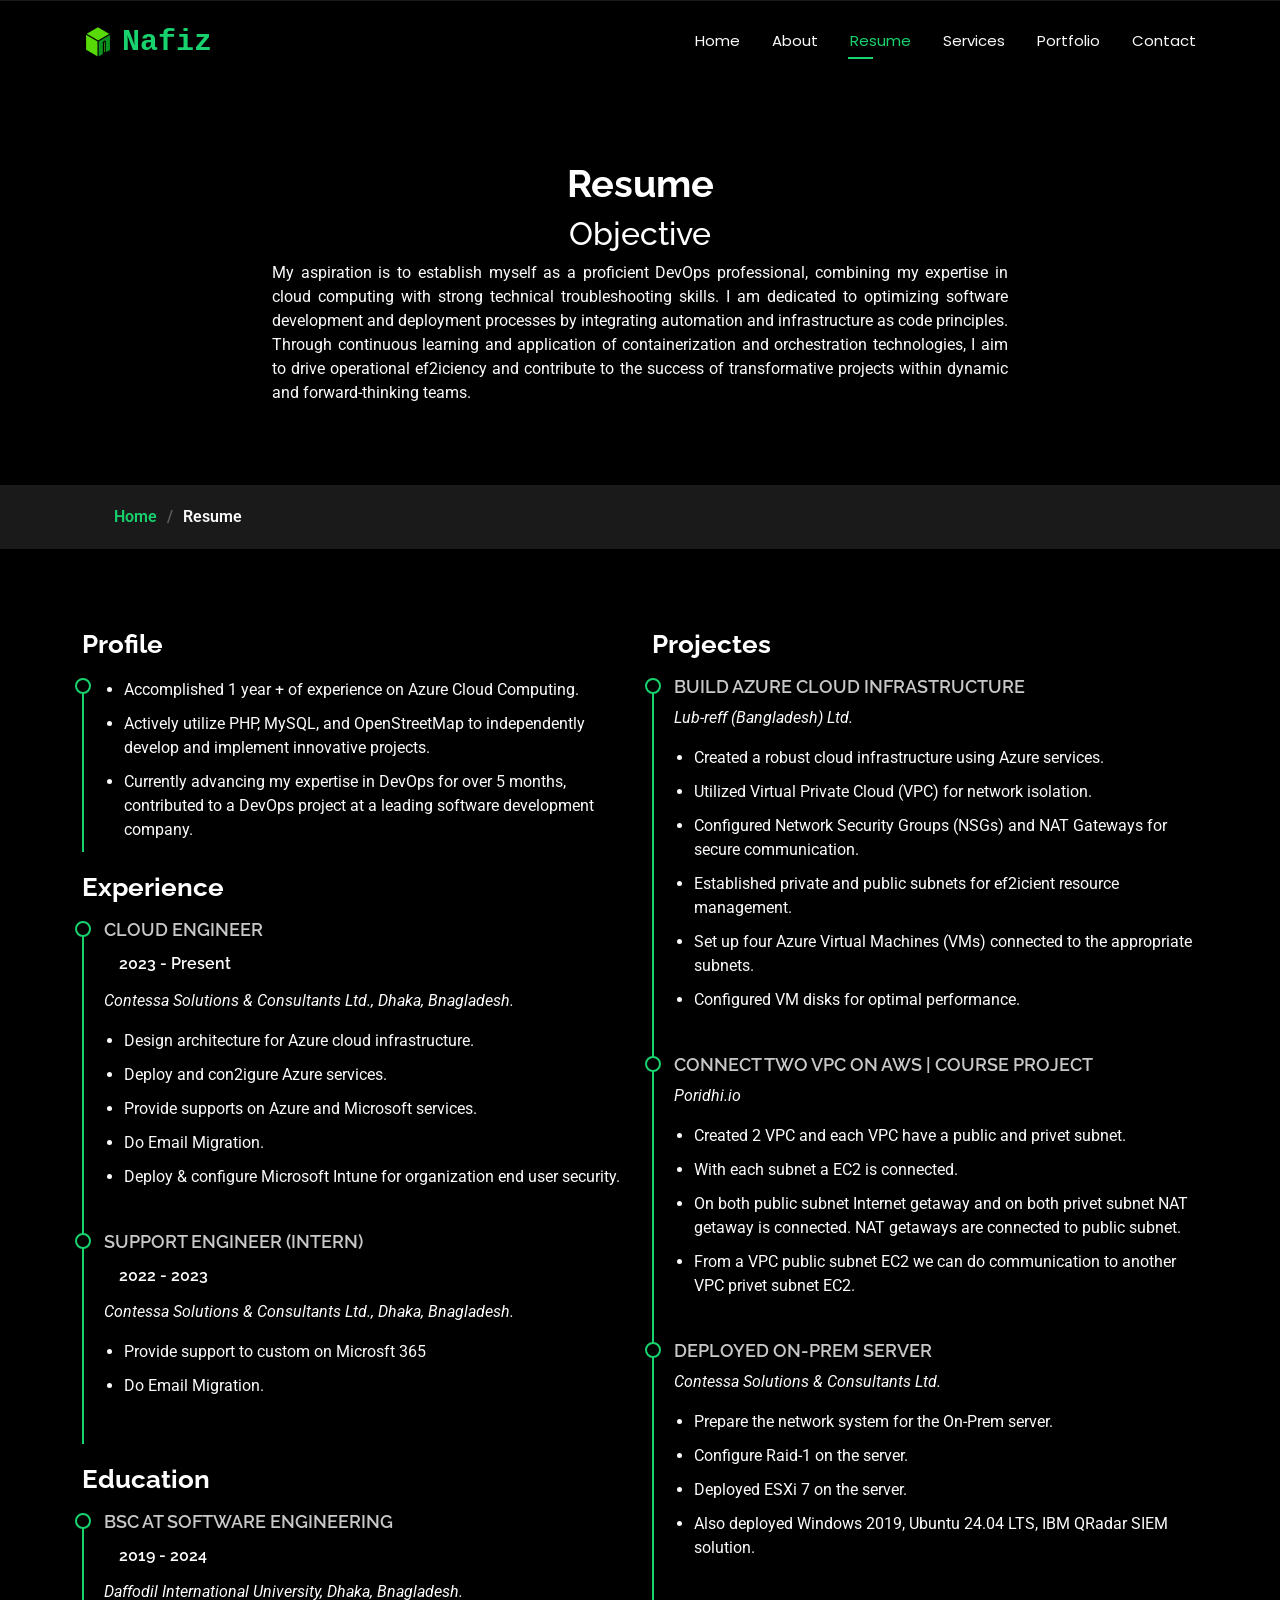
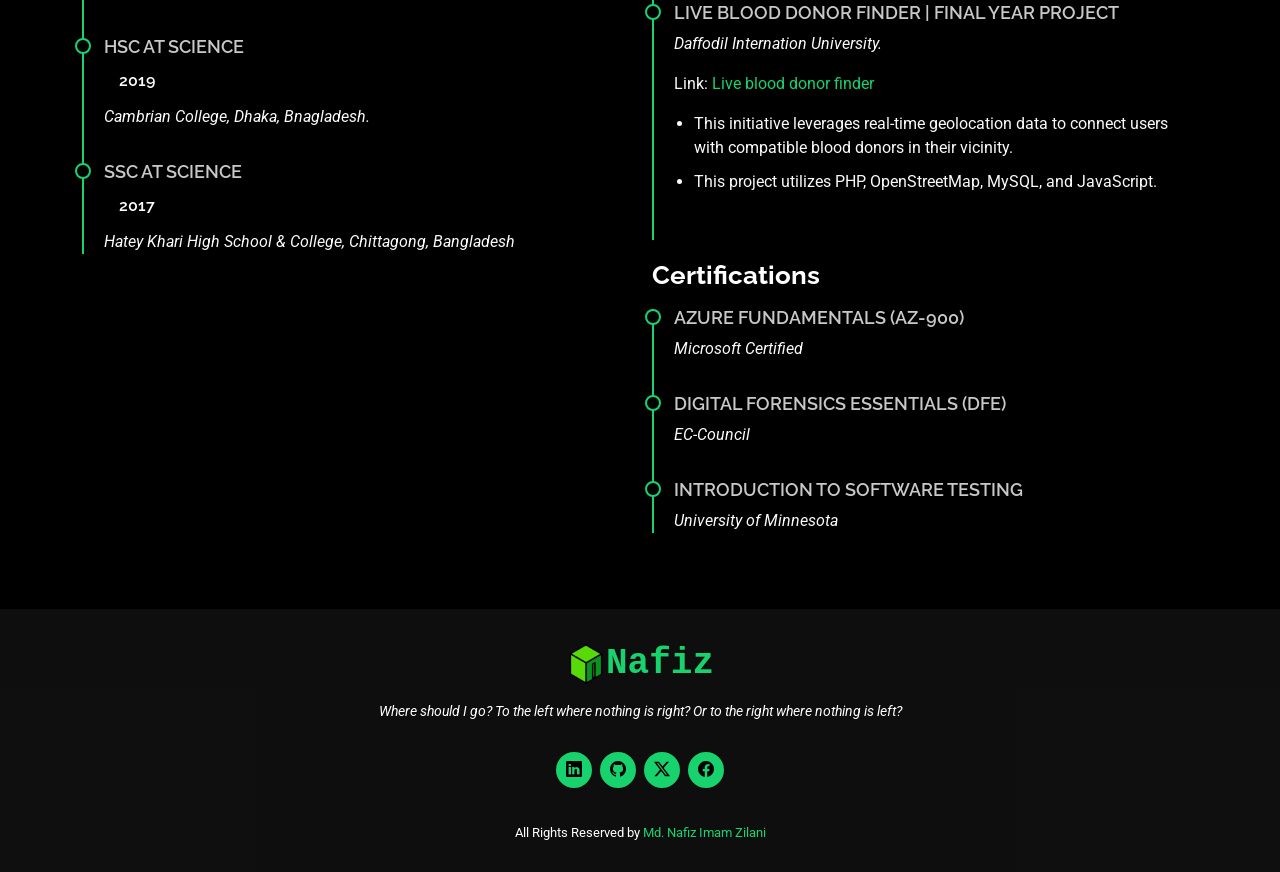
<file: resume.html>
<!DOCTYPE html>
<html lang="en">

<head>
  <meta charset="utf-8">
  <meta content="width=device-width, initial-scale=1.0" name="viewport">
  <title>Resume</title>
  <meta name="description" content="">
  <meta name="keywords" content="">

  <!-- Favicons -->
  <link href="assets/img/letter-n.png" rel="icon">

  <!-- Fonts -->
  <link href="https://fonts.googleapis.com" rel="preconnect">
  <link href="https://fonts.gstatic.com" rel="preconnect" crossorigin>
  <link href="https://fonts.googleapis.com/css2?family=Roboto:ital,wght@0,100;0,300;0,400;0,500;0,700;0,900;1,100;1,300;1,400;1,500;1,700;1,900&family=Poppins:ital,wght@0,100;0,200;0,300;0,400;0,500;0,600;0,700;0,800;0,900;1,100;1,200;1,300;1,400;1,500;1,600;1,700;1,800;1,900&family=Raleway:ital,wght@0,100;0,200;0,300;0,400;0,500;0,600;0,700;0,800;0,900;1,100;1,200;1,300;1,400;1,500;1,600;1,700;1,800;1,900&display=swap" rel="stylesheet">

  <!-- Vendor CSS Files -->
  <link href="assets/vendor/bootstrap/css/bootstrap.min.css" rel="stylesheet">
  <link href="assets/vendor/bootstrap-icons/bootstrap-icons.css" rel="stylesheet">
  <link href="assets/vendor/aos/aos.css" rel="stylesheet">
  <link href="assets/vendor/swiper/swiper-bundle.min.css" rel="stylesheet">
  <link href="assets/vendor/glightbox/css/glightbox.min.css" rel="stylesheet">

  <!-- Main CSS File -->
  <link href="assets/css/main.css" rel="stylesheet">

  <!-- =======================================================
  * Template Name: Personal
  * Template URL: https://bootstrapmade.com/personal-free-resume-bootstrap-template/
  * Updated: Aug 01 2024 with Bootstrap v5.3.3
  * Author: BootstrapMade.com
  * License: https://bootstrapmade.com/license/
  ======================================================== -->
</head>

<body class="resume-page">

  <header id="header" class="header d-flex align-items-center fixed-top">
    <div class="container-fluid container-xl position-relative d-flex align-items-center justify-content-between">

      <a href="index.html" class="logo d-flex align-items-center">
        <!-- Uncomment the line below if you also wish to use an image logo -->
        <!-- <img src="assets/img/logo.png" alt=""> -->
        <h1 class="sitename"><samp style="color: #18d26e;"><samp><img src="./assets/img/letter-n (1).png" alt="N" height="40%"></samp>Nafiz</samp></h1>
      </a>

      <nav id="navmenu" class="navmenu">
        <ul>
          <li><a href="index.html">Home</a></li>
          <li><a href="about.html">About</a></li>
          <li><a href="resume.html" class="active">Resume</a></li>
          <li><a href="services.html">Services</a></li>
          <li><a href="portfolio.html">Portfolio</a></li>
          <!-- <li class="dropdown"><a href="#"><span>Dropdown</span> <i class="bi bi-chevron-down toggle-dropdown"></i></a>
            <ul>
              <li><a href="#">Dropdown 1</a></li>
              <li class="dropdown"><a href="#"><span>Deep Dropdown</span> <i class="bi bi-chevron-down toggle-dropdown"></i></a>
                <ul>
                  <li><a href="#">Deep Dropdown 1</a></li>
                  <li><a href="#">Deep Dropdown 2</a></li>
                  <li><a href="#">Deep Dropdown 3</a></li>
                  <li><a href="#">Deep Dropdown 4</a></li>
                  <li><a href="#">Deep Dropdown 5</a></li>
                </ul>
              </li>
              <li><a href="#">Dropdown 2</a></li>
              <li><a href="#">Dropdown 3</a></li>
              <li><a href="#">Dropdown 4</a></li>
            </ul>
          </li> -->
          <li><a href="contact.html">Contact</a></li>
        </ul>
        <i class="mobile-nav-toggle d-xl-none bi bi-list"></i>
      </nav>

    </div>
  </header>

  <main class="main">

    <!-- Page Title -->
    <div class="page-title" data-aos="fade">
      <div class="heading">
        <div class="container">
          <div class="row d-flex justify-content-center text-center">
            <div class="col-lg-8">
              <h1>Resume</h1>
              <h2>Objective</h2>
              <p class="mb-0" style="text-align: justify;">My aspiration is to establish myself as a proficient DevOps professional, combining my expertise in cloud computing with strong technical troubleshooting skills. I am dedicated to optimizing software development and deployment processes by integrating automation and infrastructure as code principles. Through continuous learning and application of containerization and orchestration technologies, I aim to drive operational ef2iciency and contribute to the success of transformative projects within dynamic and forward-thinking teams.</p>
            </div>
          </div>
        </div>
      </div>
      <nav class="breadcrumbs">
        <div class="container">
          <ol>
            <li><a href="index.html">Home</a></li>
            <li class="current">Resume</li>
          </ol>
        </div>
      </nav>
    </div><!-- End Page Title -->

    <!-- Resume Section -->
    <section id="resume" class="resume section">

      <div class="container">

        <div class="row">

          <div class="col-lg-6" data-aos="fade-up" data-aos-delay="100">
            <h3 class="resume-title">Profile</h3>

            <div class="resume-item pb-0">
              <ul>
                <li>Accomplished 1 year + of experience on Azure Cloud Computing.</li>
                <li>Actively utilize PHP, MySQL, and OpenStreetMap to independently develop and implement innovative projects.</li>
                <li>Currently advancing my expertise in DevOps for over 5 months, contributed to a DevOps project at a leading software development company.</li>
              </ul>
            </div><!-- End Resume Item -->

            <h3 class="resume-title">Experience</h3>
            <div class="resume-item">
              <h4>Cloud Engineer</h4>
              <h5>2023 - Present</h5>
              <p><em>Contessa Solutions & Consultants Ltd., Dhaka, Bnagladesh.</em></p>
              <ul>
                <li>Design architecture for Azure cloud infrastructure.</li>
                <li>Deploy and con2igure Azure services.</li>
                <li>Provide supports on Azure and Microsoft services.</li>
                <li>Do Email Migration.</li>
                <li>Deploy & configure Microsoft Intune for organization end user security.</li>
              </ul>
            </div><!-- Edn Resume Item -->

            <div class="resume-item">
              <h4>Support Engineer (Intern)</h4>
              <h5>2022 - 2023</h5>
              <p><em>Contessa Solutions & Consultants Ltd., Dhaka, Bnagladesh.</em></p>
              <ul>
                <li>Provide support to custom on Microsft 365</li>
                <li>Do Email Migration.</li>
              </ul>
            </div><!-- Edn Resume Item -->

            <h3 class="resume-title">Education</h3>
            <div class="resume-item">
              <h4>BSc at Software Engineering</h4>
              <h5>2019 - 2024</h5>
              <p><em>Daffodil International University, Dhaka, Bnagladesh.</em></p>
              <!-- <p>Qui deserunt veniam. Et sed aliquam labore tempore sed quisquam iusto autem sit. Ea vero voluptatum qui ut dignissimos deleniti nerada porti sand markend</p> -->
            </div><!-- Edn Resume Item -->

            <div class="resume-item">
              <h4>HSc at Science</h4>
              <h5>2019</h5>
              <p><em>Cambrian College, Dhaka, Bnagladesh.</em></p>
              <!-- <p>Quia nobis sequi est occaecati aut. Repudiandae et iusto quae reiciendis et quis Eius vel ratione eius unde vitae rerum voluptates asperiores voluptatem Earum molestiae consequatur neque etlon sader mart dila</p> -->
            </div><!-- Edn Resume Item -->

            <div class="resume-item">
              <h4>SSc at Science</h4>
              <h5>2017</h5>
              <p><em>Hatey Khari High School & College, Chittagong, Bangladesh</em></p>
              <!-- <p>Quia nobis sequi est occaecati aut. Repudiandae et iusto quae reiciendis et quis Eius vel ratione eius unde vitae rerum voluptates asperiores voluptatem Earum molestiae consequatur neque etlon sader mart dila</p> -->
            </div><!-- Edn Resume Item -->

          </div>

          <div class="col-lg-6" data-aos="fade-up" data-aos-delay="200">
            <h3 class="resume-title">Projectes</h3>
            <div class="resume-item">
              <h4>Build Azure Cloud Infrastructure</h4>
              <p><em>Lub-reff (Bangladesh) Ltd.</em></p>
              <ul>
                <li>Created a robust cloud infrastructure using Azure services.</li>
                <li>Utilized Virtual Private Cloud (VPC) for network isolation.</li>
                <li>Configured Network Security Groups (NSGs) and NAT Gateways for secure communication.</li>
                <li>Established private and public subnets for ef2icient resource management.</li>
                <li>Set up four Azure Virtual Machines (VMs) connected to the appropriate subnets.</li>
                <li>Configured VM disks for optimal performance.</li>
              </ul>
            </div><!-- Edn Resume Item -->

            <div class="resume-item">
              <h4>Connect two VPC on AWS | Course Project</h4>
              <p><em>Poridhi.io</em></p>
              <ul>
                <li>Created 2 VPC and each VPC have a public and privet subnet.</li>
                <li>With each subnet a EC2 is connected.</li>
                <li>On both public subnet Internet getaway and on both privet subnet NAT getaway is connected. NAT getaways are connected to public subnet.</li>
                <li>From a VPC public subnet EC2 we can do communication to another VPC privet subnet EC2.</li>
              </ul>
            </div><!-- Edn Resume Item -->

            <div class="resume-item">
              <h4>Deployed On-Prem server</h4>
              <p><em>Contessa Solutions & Consultants Ltd.</em></p>
              <ul>
                <li>Prepare the network system for the On-Prem server.</li>
                <li>Configure Raid-1 on the server.</li>
                <li>Deployed ESXi 7 on the server.</li>
                <li>Also deployed Windows 2019, Ubuntu 24.04 LTS, IBM QRadar SIEM solution.</li>
              </ul>
            </div><!-- Edn Resume Item -->

            <div class="resume-item">
              <h4>Live blood donor finder | Final Year project</h4>
              <p><em>Daffodil Internation University.</em></p>
              <p>Link: <a href="https://github.com/Nafiz-Zilani/live_blood_donor_finder">Live blood donor finder</a></p>
              <ul>
                <li>This initiative leverages real-time geolocation data to connect users with compatible blood donors in their vicinity.</li>
                <li>This project utilizes PHP, OpenStreetMap, MySQL, and JavaScript.</li>
              </ul>
            </div><!-- Edn Resume Item -->

            <h3 class="resume-title">Certifications</h3>
            <div class="resume-item">
              <h4>Azure Fundamentals (AZ-900)</h4>
              <p><em>Microsoft Certified</em></p>
            </div><!-- Edn Resume Item -->

            <div class="resume-item">
              <h4>Digital Forensics Essentials (DFE)</h4>
              <p><em>EC-Council</em></p>
            </div><!-- Edn Resume Item -->

            <div class="resume-item">
              <h4>Introduction to Software Testing</h4>
              <p><em>University of Minnesota</em></p>
            </div><!-- Edn Resume Item -->

          </div>

        </div>

      </div>

    </section><!-- /Resume Section -->

  </main>

  <footer id="footer" class="footer dark-background">
    <div class="container">
      <h3 class="sitename"><samp style="color: #18d26e;"><samp><img src="./assets/img/letter-n (1).png" alt="N" height="40px" width="auto"></samp>Nafiz</samp></h3>
      <p>Where should I go? To the left where nothing is right? Or to the right where nothing is left?</p>
      <div class="social-links d-flex justify-content-center">
        <a href="https://www.linkedin.com/in/nafiz-zilani/"><i class="bi bi-linkedin"></i></a>
        <a href="https://github.com/Nafiz-Zilani"><i class="bi bi-github"></i></a>
        <a href="https://x.com/nafiz_zilani"><i class="bi bi-twitter-x"></i></a>
        <a href="https://www.facebook.com/nafiz.zilani/"><i class="bi bi-facebook"></i></a>
      </div>
      <div class="container">
        <!-- <div class="copyright">
          <span>Copyright</span> <strong class="px-1 sitename">Personal</strong> <span>All Rights Reserved</span>
        </div> -->
        <div class="credits">
          <!-- All the links in the footer should remain intact. -->
          <!-- You can delete the links only if you've purchased the pro version. -->
          <!-- Licensing information: https://bootstrapmade.com/license/ -->
          <!-- Purchase the pro version with working PHP/AJAX contact form: [buy-url] -->
          All Rights Reserved by <a href="https://nafiz-zilani.github.io/md-nafiz-imam-zilani/">Md. Nafiz Imam Zilani</a>
        </div>
      </div>
    </div>
  </footer>

  <!-- Scroll Top -->
  <a href="#" id="scroll-top" class="scroll-top d-flex align-items-center justify-content-center"><i class="bi bi-arrow-up-short"></i></a>

  <!-- Preloader -->
  <div id="preloader"></div>

  <!-- Vendor JS Files -->
  <script src="assets/vendor/bootstrap/js/bootstrap.bundle.min.js"></script>
  <script src="assets/vendor/php-email-form/validate.js"></script>
  <script src="assets/vendor/aos/aos.js"></script>
  <script src="assets/vendor/typed.js/typed.umd.js"></script>
  <script src="assets/vendor/purecounter/purecounter_vanilla.js"></script>
  <script src="assets/vendor/waypoints/noframework.waypoints.js"></script>
  <script src="assets/vendor/swiper/swiper-bundle.min.js"></script>
  <script src="assets/vendor/glightbox/js/glightbox.min.js"></script>
  <script src="assets/vendor/imagesloaded/imagesloaded.pkgd.min.js"></script>
  <script src="assets/vendor/isotope-layout/isotope.pkgd.min.js"></script>

  <!-- Main JS File -->
  <script src="assets/js/main.js"></script>

</body>

</html>
</file>
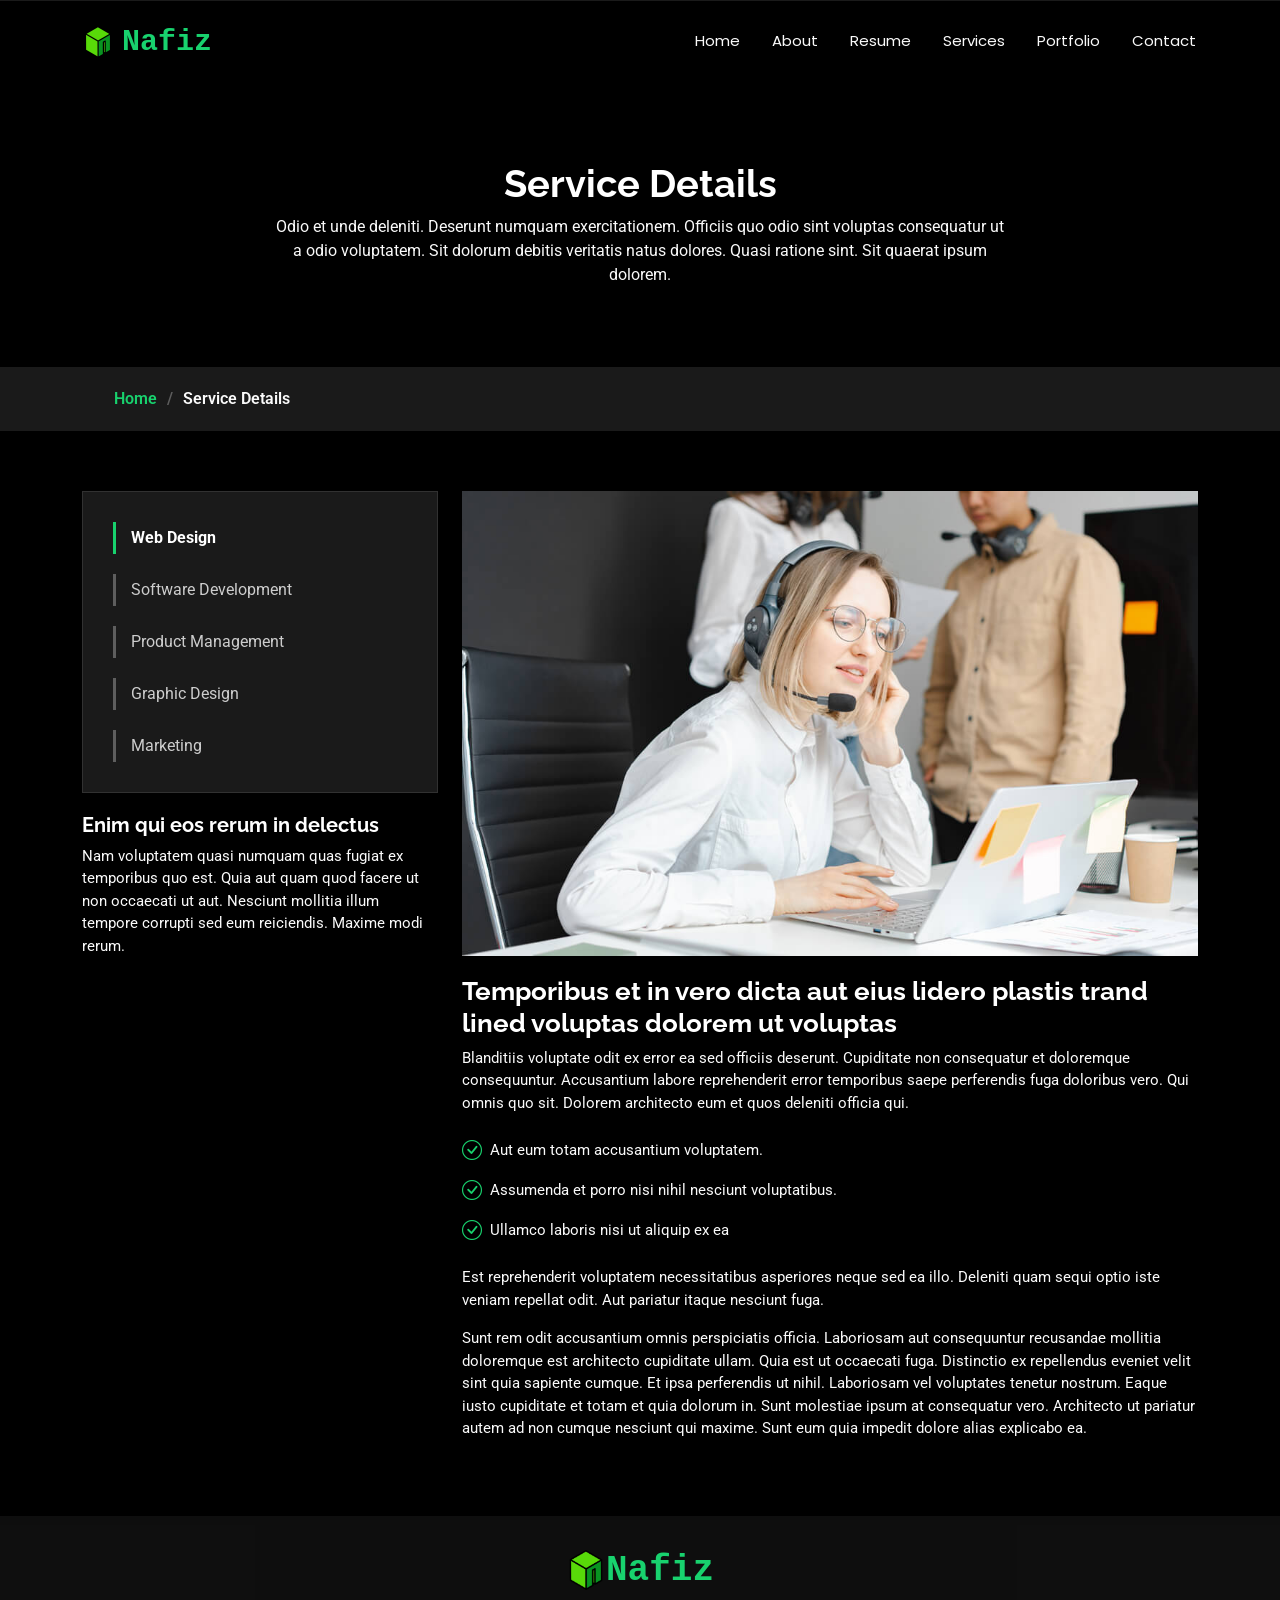
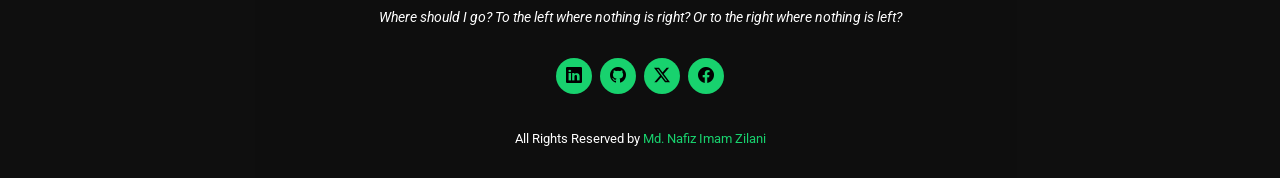
<file: service-details.html>
<!DOCTYPE html>
<html lang="en">

<head>
  <meta charset="utf-8">
  <meta content="width=device-width, initial-scale=1.0" name="viewport">
  <title>Service Details</title>
  <meta name="description" content="">
  <meta name="keywords" content="">

  <!-- Favicons -->
  <link href="assets/img/letter-n.png" rel="icon">

  <!-- Fonts -->
  <link href="https://fonts.googleapis.com" rel="preconnect">
  <link href="https://fonts.gstatic.com" rel="preconnect" crossorigin>
  <link href="https://fonts.googleapis.com/css2?family=Roboto:ital,wght@0,100;0,300;0,400;0,500;0,700;0,900;1,100;1,300;1,400;1,500;1,700;1,900&family=Poppins:ital,wght@0,100;0,200;0,300;0,400;0,500;0,600;0,700;0,800;0,900;1,100;1,200;1,300;1,400;1,500;1,600;1,700;1,800;1,900&family=Raleway:ital,wght@0,100;0,200;0,300;0,400;0,500;0,600;0,700;0,800;0,900;1,100;1,200;1,300;1,400;1,500;1,600;1,700;1,800;1,900&display=swap" rel="stylesheet">

  <!-- Vendor CSS Files -->
  <link href="assets/vendor/bootstrap/css/bootstrap.min.css" rel="stylesheet">
  <link href="assets/vendor/bootstrap-icons/bootstrap-icons.css" rel="stylesheet">
  <link href="assets/vendor/aos/aos.css" rel="stylesheet">
  <link href="assets/vendor/swiper/swiper-bundle.min.css" rel="stylesheet">
  <link href="assets/vendor/glightbox/css/glightbox.min.css" rel="stylesheet">

  <!-- Main CSS File -->
  <link href="assets/css/main.css" rel="stylesheet">

  <!-- =======================================================
  * Template Name: Personal
  * Template URL: https://bootstrapmade.com/personal-free-resume-bootstrap-template/
  * Updated: Aug 01 2024 with Bootstrap v5.3.3
  * Author: BootstrapMade.com
  * License: https://bootstrapmade.com/license/
  ======================================================== -->
</head>

<body class="service-details-page">

  <header id="header" class="header d-flex align-items-center fixed-top">
    <div class="container-fluid container-xl position-relative d-flex align-items-center justify-content-between">

      <a href="index.html" class="logo d-flex align-items-center">
        <!-- Uncomment the line below if you also wish to use an image logo -->
        <!-- <img src="assets/img/logo.png" alt=""> -->
        <h1 class="sitename"><samp style="color: #18d26e;"><samp><img src="./assets/img/letter-n (1).png" alt="N" height="40%"></samp>Nafiz</samp></h1>
      </a>

      <nav id="navmenu" class="navmenu">
        <ul>
          <li><a href="index.html">Home</a></li>
          <li><a href="about.html">About</a></li>
          <li><a href="resume.html">Resume</a></li>
          <li><a href="services.html">Services</a></li>
          <li><a href="portfolio.html">Portfolio</a></li>
          <!-- <li class="dropdown"><a href="#"><span>Dropdown</span> <i class="bi bi-chevron-down toggle-dropdown"></i></a>
            <ul>
              <li><a href="#">Dropdown 1</a></li>
              <li class="dropdown"><a href="#"><span>Deep Dropdown</span> <i class="bi bi-chevron-down toggle-dropdown"></i></a>
                <ul>
                  <li><a href="#">Deep Dropdown 1</a></li>
                  <li><a href="#">Deep Dropdown 2</a></li>
                  <li><a href="#">Deep Dropdown 3</a></li>
                  <li><a href="#">Deep Dropdown 4</a></li>
                  <li><a href="#">Deep Dropdown 5</a></li>
                </ul>
              </li>
              <li><a href="#">Dropdown 2</a></li>
              <li><a href="#">Dropdown 3</a></li>
              <li><a href="#">Dropdown 4</a></li>
            </ul>
          </li> -->
          <li><a href="contact.html">Contact</a></li>
        </ul>
        <i class="mobile-nav-toggle d-xl-none bi bi-list"></i>
      </nav>

    </div>
  </header>

  <main class="main">

    <!-- Page Title -->
    <div class="page-title" data-aos="fade">
      <div class="heading">
        <div class="container">
          <div class="row d-flex justify-content-center text-center">
            <div class="col-lg-8">
              <h1>Service Details</h1>
              <p class="mb-0">Odio et unde deleniti. Deserunt numquam exercitationem. Officiis quo odio sint voluptas consequatur ut a odio voluptatem. Sit dolorum debitis veritatis natus dolores. Quasi ratione sint. Sit quaerat ipsum dolorem.</p>
            </div>
          </div>
        </div>
      </div>
      <nav class="breadcrumbs">
        <div class="container">
          <ol>
            <li><a href="index.html">Home</a></li>
            <li class="current">Service Details</li>
          </ol>
        </div>
      </nav>
    </div><!-- End Page Title -->

    <!-- Service Details Section -->
    <section id="service-details" class="service-details section">

      <div class="container">

        <div class="row gy-4">

          <div class="col-lg-4" data-aos="fade-up" data-aos-delay="100">
            <div class="services-list">
              <a href="#" class="active">Web Design</a>
              <a href="#">Software Development</a>
              <a href="#">Product Management</a>
              <a href="#">Graphic Design</a>
              <a href="#">Marketing</a>
            </div>

            <h4>Enim qui eos rerum in delectus</h4>
            <p>Nam voluptatem quasi numquam quas fugiat ex temporibus quo est. Quia aut quam quod facere ut non occaecati ut aut. Nesciunt mollitia illum tempore corrupti sed eum reiciendis. Maxime modi rerum.</p>
          </div>

          <div class="col-lg-8" data-aos="fade-up" data-aos-delay="200">
            <img src="assets/img/services.jpg" alt="" class="img-fluid services-img">
            <h3>Temporibus et in vero dicta aut eius lidero plastis trand lined voluptas dolorem ut voluptas</h3>
            <p>
              Blanditiis voluptate odit ex error ea sed officiis deserunt. Cupiditate non consequatur et doloremque consequuntur. Accusantium labore reprehenderit error temporibus saepe perferendis fuga doloribus vero. Qui omnis quo sit. Dolorem architecto eum et quos deleniti officia qui.
            </p>
            <ul>
              <li><i class="bi bi-check-circle"></i> <span>Aut eum totam accusantium voluptatem.</span></li>
              <li><i class="bi bi-check-circle"></i> <span>Assumenda et porro nisi nihil nesciunt voluptatibus.</span></li>
              <li><i class="bi bi-check-circle"></i> <span>Ullamco laboris nisi ut aliquip ex ea</span></li>
            </ul>
            <p>
              Est reprehenderit voluptatem necessitatibus asperiores neque sed ea illo. Deleniti quam sequi optio iste veniam repellat odit. Aut pariatur itaque nesciunt fuga.
            </p>
            <p>
              Sunt rem odit accusantium omnis perspiciatis officia. Laboriosam aut consequuntur recusandae mollitia doloremque est architecto cupiditate ullam. Quia est ut occaecati fuga. Distinctio ex repellendus eveniet velit sint quia sapiente cumque. Et ipsa perferendis ut nihil. Laboriosam vel voluptates tenetur nostrum. Eaque iusto cupiditate et totam et quia dolorum in. Sunt molestiae ipsum at consequatur vero. Architecto ut pariatur autem ad non cumque nesciunt qui maxime. Sunt eum quia impedit dolore alias explicabo ea.
            </p>
          </div>

        </div>

      </div>

    </section><!-- /Service Details Section -->

  </main>

  <footer id="footer" class="footer dark-background">
    <div class="container">
      <h3 class="sitename"><samp style="color: #18d26e;"><samp><img src="./assets/img/letter-n (1).png" alt="N" height="40px" width="auto"></samp>Nafiz</samp></h3>
      <p>Where should I go? To the left where nothing is right? Or to the right where nothing is left?</p>
      <div class="social-links d-flex justify-content-center">
        <a href="https://www.linkedin.com/in/nafiz-zilani/"><i class="bi bi-linkedin"></i></a>
        <a href="https://github.com/Nafiz-Zilani"><i class="bi bi-github"></i></a>
        <a href="https://x.com/nafiz_zilani"><i class="bi bi-twitter-x"></i></a>
        <a href="https://www.facebook.com/nafiz.zilani/"><i class="bi bi-facebook"></i></a>
      </div>
      <div class="container">
        <!-- <div class="copyright">
          <span>Copyright</span> <strong class="px-1 sitename">Personal</strong> <span>All Rights Reserved</span>
        </div> -->
        <div class="credits">
          <!-- All the links in the footer should remain intact. -->
          <!-- You can delete the links only if you've purchased the pro version. -->
          <!-- Licensing information: https://bootstrapmade.com/license/ -->
          <!-- Purchase the pro version with working PHP/AJAX contact form: [buy-url] -->
          All Rights Reserved by <a href="https://nafiz-zilani.github.io/md-nafiz-imam-zilani/">Md. Nafiz Imam Zilani</a>
        </div>
      </div>
    </div>
  </footer>

  <!-- Scroll Top -->
  <a href="#" id="scroll-top" class="scroll-top d-flex align-items-center justify-content-center"><i class="bi bi-arrow-up-short"></i></a>

  <!-- Preloader -->
  <div id="preloader"></div>

  <!-- Vendor JS Files -->
  <script src="assets/vendor/bootstrap/js/bootstrap.bundle.min.js"></script>
  <script src="assets/vendor/php-email-form/validate.js"></script>
  <script src="assets/vendor/aos/aos.js"></script>
  <script src="assets/vendor/typed.js/typed.umd.js"></script>
  <script src="assets/vendor/purecounter/purecounter_vanilla.js"></script>
  <script src="assets/vendor/waypoints/noframework.waypoints.js"></script>
  <script src="assets/vendor/swiper/swiper-bundle.min.js"></script>
  <script src="assets/vendor/glightbox/js/glightbox.min.js"></script>
  <script src="assets/vendor/imagesloaded/imagesloaded.pkgd.min.js"></script>
  <script src="assets/vendor/isotope-layout/isotope.pkgd.min.js"></script>

  <!-- Main JS File -->
  <script src="assets/js/main.js"></script>

</body>

</html>
</file>
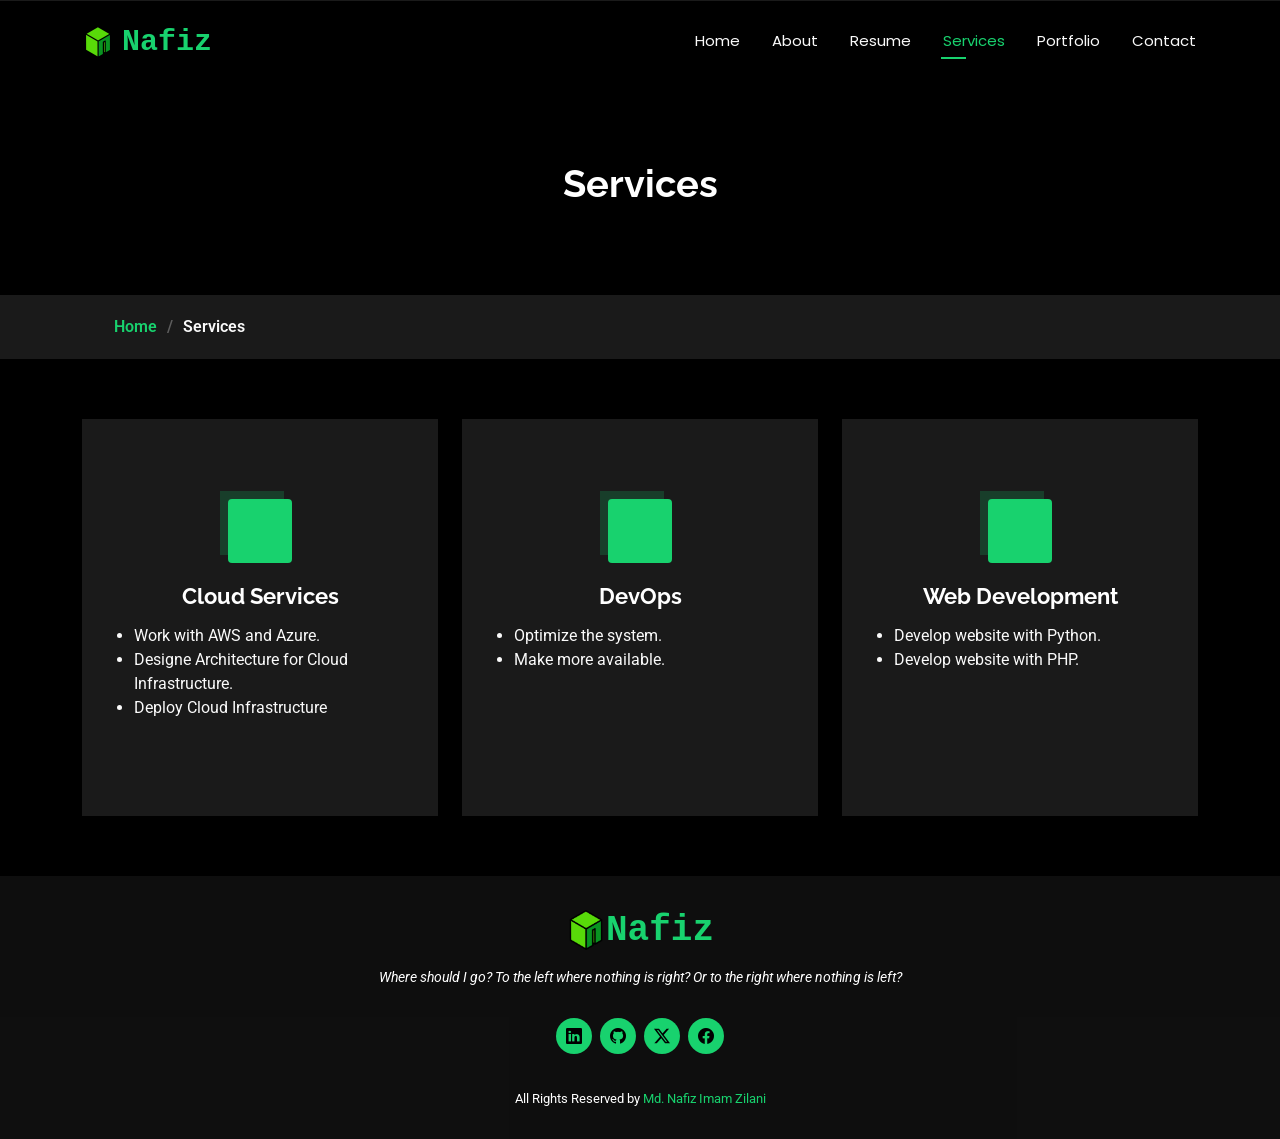
<file: services.html>
<!DOCTYPE html>
<html lang="en">

<head>
  <meta charset="utf-8">
  <meta content="width=device-width, initial-scale=1.0" name="viewport">
  <title>Services</title>
  <meta name="description" content="">
  <meta name="keywords" content="">

  <!-- Favicons -->
  <link href="assets/img/letter-n.png" rel="icon">

  <!-- Fonts -->
  <link href="https://fonts.googleapis.com" rel="preconnect">
  <link href="https://fonts.gstatic.com" rel="preconnect" crossorigin>
  <link href="https://fonts.googleapis.com/css2?family=Roboto:ital,wght@0,100;0,300;0,400;0,500;0,700;0,900;1,100;1,300;1,400;1,500;1,700;1,900&family=Poppins:ital,wght@0,100;0,200;0,300;0,400;0,500;0,600;0,700;0,800;0,900;1,100;1,200;1,300;1,400;1,500;1,600;1,700;1,800;1,900&family=Raleway:ital,wght@0,100;0,200;0,300;0,400;0,500;0,600;0,700;0,800;0,900;1,100;1,200;1,300;1,400;1,500;1,600;1,700;1,800;1,900&display=swap" rel="stylesheet">

  <!-- Vendor CSS Files -->
  <link href="assets/vendor/bootstrap/css/bootstrap.min.css" rel="stylesheet">
  <link href="assets/vendor/bootstrap-icons/bootstrap-icons.css" rel="stylesheet">
  <link href="assets/vendor/aos/aos.css" rel="stylesheet">
  <link href="assets/vendor/swiper/swiper-bundle.min.css" rel="stylesheet">
  <link href="assets/vendor/glightbox/css/glightbox.min.css" rel="stylesheet">

  <!-- Main CSS File -->
  <link href="assets/css/main.css" rel="stylesheet">

  <!-- =======================================================
  * Template Name: Personal
  * Template URL: https://bootstrapmade.com/personal-free-resume-bootstrap-template/
  * Updated: Aug 01 2024 with Bootstrap v5.3.3
  * Author: BootstrapMade.com
  * License: https://bootstrapmade.com/license/
  ======================================================== -->
</head>

<body class="services-page">

  <header id="header" class="header d-flex align-items-center fixed-top">
    <div class="container-fluid container-xl position-relative d-flex align-items-center justify-content-between">

      <a href="index.html" class="logo d-flex align-items-center">
        <!-- Uncomment the line below if you also wish to use an image logo -->
        <!-- <img src="assets/img/logo.png" alt=""> -->
        <h1 class="sitename"><samp style="color: #18d26e;"><samp><img src="./assets/img/letter-n (1).png" alt="N" height="40%"></samp>Nafiz</samp></h1>
      </a>

      <nav id="navmenu" class="navmenu">
        <ul>
          <li><a href="index.html">Home</a></li>
          <li><a href="about.html">About</a></li>
          <li><a href="resume.html">Resume</a></li>
          <li><a href="services.html" class="active">Services</a></li>
          <li><a href="portfolio.html">Portfolio</a></li>
          <!-- <li class="dropdown"><a href="#"><span>Dropdown</span> <i class="bi bi-chevron-down toggle-dropdown"></i></a>
            <ul>
              <li><a href="#">Dropdown 1</a></li>
              <li class="dropdown"><a href="#"><span>Deep Dropdown</span> <i class="bi bi-chevron-down toggle-dropdown"></i></a>
                <ul>
                  <li><a href="#">Deep Dropdown 1</a></li>
                  <li><a href="#">Deep Dropdown 2</a></li>
                  <li><a href="#">Deep Dropdown 3</a></li>
                  <li><a href="#">Deep Dropdown 4</a></li>
                  <li><a href="#">Deep Dropdown 5</a></li>
                </ul>
              </li>
              <li><a href="#">Dropdown 2</a></li>
              <li><a href="#">Dropdown 3</a></li>
              <li><a href="#">Dropdown 4</a></li>
            </ul>
          </li> -->
          <li><a href="contact.html">Contact</a></li>
        </ul>
        <i class="mobile-nav-toggle d-xl-none bi bi-list"></i>
      </nav>

    </div>
  </header>

  <main class="main">

    <!-- Page Title -->
    <div class="page-title" data-aos="fade">
      <div class="heading">
        <div class="container">
          <div class="row d-flex justify-content-center text-center">
            <div class="col-lg-8">
              <h1>Services</h1>
              <!-- <p class="mb-0">Odio et unde deleniti. Deserunt numquam exercitationem. Officiis quo odio sint voluptas consequatur ut a odio voluptatem. Sit dolorum debitis veritatis natus dolores. Quasi ratione sint. Sit quaerat ipsum dolorem.</p> -->
            </div>
          </div>
        </div>
      </div>
      <nav class="breadcrumbs">
        <div class="container">
          <ol>
            <li><a href="index.html">Home</a></li>
            <li class="current">Services</li>
          </ol>
        </div>
      </nav>
    </div><!-- End Page Title -->

    <!-- Services Section -->
    <section id="services" class="services section">

      <div class="container">

        <div class="row gy-4">

          <div class="col-lg-4 col-md-6" data-aos="fade-up" data-aos-delay="100">
            <div class="service-item  position-relative">
              <div class="icon">
                <img src="./assets/img/logos/cloud-services.png" height="50px" width="auto">
              </div>
              <a href="#" class="stretched-link">
                <h3>Cloud Services</h3>
              </a>
              <ul style="text-align: left;">
                <li>Work with AWS and Azure.</li>
                <li>Designe Architecture for Cloud Infrastructure.</li>
                <li>Deploy Cloud Infrastructure</li>
              </ul>
            </div>
          </div><!-- End Service Item -->

          <div class="col-lg-4 col-md-6" data-aos="fade-up" data-aos-delay="200">
            <div class="service-item position-relative">
              <div class="icon">
                <img src="./assets/img/logos/devops.png" height="50px" width="auto">
              </div>
              <a href="#" class="stretched-link">
                <h3>DevOps</h3>
              </a>
              <ul style="text-align: left;">
                <li>Optimize the system.</li>
                <li>Make more available.</li>
              </ul>
            </div>
          </div><!-- End Service Item -->

          <div class="col-lg-4 col-md-6" data-aos="fade-up" data-aos-delay="300">
            <div class="service-item position-relative">
              <div class="icon">
                <img src="./assets/img/logos/web-dev.png" height="50px" width="auto">
              </div>
              <a href="#" class="stretched-link">
                <h3>Web Development</h3>
              </a>
              <ul style="text-align: left;">
                <li>Develop website with Python.</li>
                <li>Develop website with PHP.</li>
              </ul>
            </div>
          </div><!-- End Service Item -->

        </div>

      </div>

    </section><!-- /Services Section -->

  </main>

  <footer id="footer" class="footer dark-background">
    <div class="container">
      <h3 class="sitename"><samp style="color: #18d26e;"><samp><img src="./assets/img/letter-n (1).png" alt="N" height="40px" width="auto"></samp>Nafiz</samp></h3>
      <p>Where should I go? To the left where nothing is right? Or to the right where nothing is left?</p>
      <div class="social-links d-flex justify-content-center">
        <a href="https://www.linkedin.com/in/nafiz-zilani/"><i class="bi bi-linkedin"></i></a>
        <a href="https://github.com/Nafiz-Zilani"><i class="bi bi-github"></i></a>
        <a href="https://x.com/nafiz_zilani"><i class="bi bi-twitter-x"></i></a>
        <a href="https://www.facebook.com/nafiz.zilani/"><i class="bi bi-facebook"></i></a>
      </div>
      <div class="container">
        <!-- <div class="copyright">
          <span>Copyright</span> <strong class="px-1 sitename">Personal</strong> <span>All Rights Reserved</span>
        </div> -->
        <div class="credits">
          <!-- All the links in the footer should remain intact. -->
          <!-- You can delete the links only if you've purchased the pro version. -->
          <!-- Licensing information: https://bootstrapmade.com/license/ -->
          <!-- Purchase the pro version with working PHP/AJAX contact form: [buy-url] -->
          All Rights Reserved by <a href="https://nafiz-zilani.github.io/md-nafiz-imam-zilani/">Md. Nafiz Imam Zilani</a>
        </div>
      </div>
    </div>
  </footer>

  <!-- Scroll Top -->
  <a href="#" id="scroll-top" class="scroll-top d-flex align-items-center justify-content-center"><i class="bi bi-arrow-up-short"></i></a>

  <!-- Preloader -->
  <div id="preloader"></div>

  <!-- Vendor JS Files -->
  <script src="assets/vendor/bootstrap/js/bootstrap.bundle.min.js"></script>
  <script src="assets/vendor/php-email-form/validate.js"></script>
  <script src="assets/vendor/aos/aos.js"></script>
  <script src="assets/vendor/typed.js/typed.umd.js"></script>
  <script src="assets/vendor/purecounter/purecounter_vanilla.js"></script>
  <script src="assets/vendor/waypoints/noframework.waypoints.js"></script>
  <script src="assets/vendor/swiper/swiper-bundle.min.js"></script>
  <script src="assets/vendor/glightbox/js/glightbox.min.js"></script>
  <script src="assets/vendor/imagesloaded/imagesloaded.pkgd.min.js"></script>
  <script src="assets/vendor/isotope-layout/isotope.pkgd.min.js"></script>

  <!-- Main JS File -->
  <script src="assets/js/main.js"></script>

</body>

</html>
</file>
<file: assets/css/main.css>
/**
* Template Name: Personal
* Template URL: https://bootstrapmade.com/personal-free-resume-bootstrap-template/
* Updated: Aug 01 2024 with Bootstrap v5.3.3
* Author: BootstrapMade.com
* License: https://bootstrapmade.com/license/
*/

/*--------------------------------------------------------------
# Font & Color Variables
# Help: https://bootstrapmade.com/color-system/
--------------------------------------------------------------*/
/* Fonts */
:root {
  --default-font: "Roboto",  system-ui, -apple-system, "Segoe UI", Roboto, "Helvetica Neue", Arial, "Noto Sans", "Liberation Sans", sans-serif, "Apple Color Emoji", "Segoe UI Emoji", "Segoe UI Symbol", "Noto Color Emoji";
  --heading-font: "Raleway",  sans-serif;
  --nav-font: "Poppins",  sans-serif;
}

/* Global Colors - The following color variables are used throughout the website. Updating them here will change the color scheme of the entire website */
:root { 
  --background-color: #000000; /* Background color for the entire website, including individual sections */
  --default-color: #fafafa; /* Default color used for the majority of the text content across the entire website */
  --heading-color: #ffffff; /* Color for headings, subheadings and title throughout the website */
  --accent-color: #18d26e; /* Accent color that represents your brand on the website. It's used for buttons, links, and other elements that need to stand out */
  --surface-color: #1a1a1a; /* The surface color is used as a background of boxed elements within sections, such as cards, icon boxes, or other elements that require a visual separation from the global background. */
  --contrast-color: #000000; /* Contrast color for text, ensuring readability against backgrounds of accent, heading, or default colors. */
}

/* Nav Menu Colors - The following color variables are used specifically for the navigation menu. They are separate from the global colors to allow for more customization options */
:root {
  --nav-color: #fafafa;  /* The default color of the main navmenu links */
  --nav-hover-color: #18d26e; /* Applied to main navmenu links when they are hovered over or active */
  --nav-mobile-background-color: #1a1a1a; /* Used as the background color for mobile navigation menu */
  --nav-dropdown-background-color: #1a1a1a; /* Used as the background color for dropdown items that appear when hovering over primary navigation items */
  --nav-dropdown-color: #fafafa; /* Used for navigation links of the dropdown items in the navigation menu. */
  --nav-dropdown-hover-color: #18d26e; /* Similar to --nav-hover-color, this color is applied to dropdown navigation links when they are hovered over. */
}

/* Color Presets - These classes override global colors when applied to any section or element, providing reuse of the sam color scheme. */

.light-background {
  --background-color: #1a1a1a;
  --surface-color: #343434;
}

.dark-background {
  --background-color: rgba(15, 15, 15, 0.975);
  --default-color: #ffffff;
  --heading-color: #ffffff;
  --surface-color: #292929f9;
  --contrast-color: #000000;
}

/* Smooth scroll */
:root {
  scroll-behavior: smooth;
}

/*--------------------------------------------------------------
# General Styling & Shared Classes
--------------------------------------------------------------*/
body {
  color: var(--default-color);
  background-color: var(--background-color);
  font-family: var(--default-font);
}

a {
  color: var(--accent-color);
  text-decoration: none;
  transition: 0.3s;
}

a:hover {
  color: color-mix(in srgb, var(--accent-color), transparent 25%);
  text-decoration: none;
}

h1,
h2,
h3,
h4,
h5,
h6 {
  color: var(--heading-color);
  font-family: var(--heading-font);
}

/* PHP Email Form Messages
------------------------------*/
.php-email-form .error-message {
  display: none;
  background: #df1529;
  color: #ffffff;
  text-align: left;
  padding: 15px;
  margin-bottom: 24px;
  font-weight: 600;
}

.php-email-form .sent-message {
  display: none;
  color: #ffffff;
  background: #059652;
  text-align: center;
  padding: 15px;
  margin-bottom: 24px;
  font-weight: 600;
}

.php-email-form .loading {
  display: none;
  background: var(--surface-color);
  text-align: center;
  padding: 15px;
  margin-bottom: 24px;
}

.php-email-form .loading:before {
  content: "";
  display: inline-block;
  border-radius: 50%;
  width: 24px;
  height: 24px;
  margin: 0 10px -6px 0;
  border: 3px solid var(--accent-color);
  border-top-color: var(--surface-color);
  animation: php-email-form-loading 1s linear infinite;
}

@keyframes php-email-form-loading {
  0% {
    transform: rotate(0deg);
  }

  100% {
    transform: rotate(360deg);
  }
}

/*--------------------------------------------------------------
# Global Header
--------------------------------------------------------------*/
.header {
  --background-color: rgba(0, 0, 0, 0);
  color: var(--default-color);
  background-color: var(--background-color);
  padding: 15px 0;
  transition: all 0.5s;
  z-index: 997;
}

.header .logo {
  line-height: 1;
}

.header .logo img {
  max-height: 32px;
  margin-right: 8px;
}

.header .logo h1 {
  font-size: 30px;
  margin: 0;
  font-weight: 700;
  color: var(--heading-color);
}

.scrolled .header {
  box-shadow: 0px 0 18px rgba(0, 0, 0, 0.1);
}

/* Global Header on Scroll
------------------------------*/
.scrolled .header {
  --background-color: rgba(0, 0, 0, 0.8);
}

/*--------------------------------------------------------------
# Navigation Menu
--------------------------------------------------------------*/
/* Desktop Navigation */
@media (min-width: 1200px) {
  .navmenu {
    padding: 0;
  }

  .navmenu ul {
    margin: 0;
    padding: 0;
    display: flex;
    list-style: none;
    align-items: center;
  }

  .navmenu li {
    position: relative;
  }

  .navmenu>ul>li {
    white-space: nowrap;
    padding: 15px 14px;
  }

  .navmenu>ul>li:last-child {
    padding-right: 0;
  }

  .navmenu a,
  .navmenu a:focus {
    color: var(--nav-color);
    font-size: 15px;
    padding: 0 2px;
    font-family: var(--nav-font);
    font-weight: 400;
    display: flex;
    align-items: center;
    justify-content: space-between;
    white-space: nowrap;
    transition: 0.3s;
    position: relative;
  }

  .navmenu a i,
  .navmenu a:focus i {
    font-size: 12px;
    line-height: 0;
    margin-left: 5px;
    transition: 0.3s;
  }

  .navmenu>ul>li>a:before {
    content: "";
    position: absolute;
    height: 2px;
    bottom: -6px;
    left: 0;
    background-color: var(--nav-hover-color);
    visibility: hidden;
    width: 0px;
    transition: all 0.3s ease-in-out 0s;
  }

  .navmenu a:hover:before,
  .navmenu li:hover>a:before,
  .navmenu .active:before {
    visibility: visible;
    width: 25px;
  }

  .navmenu li:hover>a,
  .navmenu .active,
  .navmenu .active:focus {
    color: var(--nav-hover-color);
  }

  .navmenu .dropdown ul {
    margin: 0;
    padding: 10px 0;
    background: var(--nav-dropdown-background-color);
    display: block;
    position: absolute;
    visibility: hidden;
    left: 14px;
    top: 130%;
    opacity: 0;
    transition: 0.3s;
    border-radius: 4px;
    z-index: 99;
    box-shadow: 0px 0px 30px rgba(0, 0, 0, 0.1);
  }

  .navmenu .dropdown ul li {
    min-width: 200px;
  }

  .navmenu .dropdown ul a {
    padding: 10px 20px;
    font-size: 15px;
    text-transform: none;
    color: var(--nav-dropdown-color);
  }

  .navmenu .dropdown ul a i {
    font-size: 12px;
  }

  .navmenu .dropdown ul a:hover,
  .navmenu .dropdown ul .active:hover,
  .navmenu .dropdown ul li:hover>a {
    color: var(--nav-dropdown-hover-color);
  }

  .navmenu .dropdown:hover>ul {
    opacity: 1;
    top: 100%;
    visibility: visible;
  }

  .navmenu .dropdown .dropdown ul {
    top: 0;
    left: -90%;
    visibility: hidden;
  }

  .navmenu .dropdown .dropdown:hover>ul {
    opacity: 1;
    top: 0;
    left: -100%;
    visibility: visible;
  }
}

/* Mobile Navigation */
@media (max-width: 1199px) {
  .mobile-nav-toggle {
    color: var(--nav-color);
    font-size: 28px;
    line-height: 0;
    margin-right: 10px;
    cursor: pointer;
    transition: color 0.3s;
  }

  .navmenu {
    padding: 0;
    z-index: 9997;
  }

  .navmenu ul {
    display: none;
    position: absolute;
    inset: 60px 20px 20px 20px;
    padding: 10px 0;
    margin: 0;
    border-radius: 6px;
    background-color: var(--nav-mobile-background-color);
    border: 1px solid color-mix(in srgb, var(--default-color), transparent 90%);
    box-shadow: none;
    overflow-y: auto;
    transition: 0.3s;
    z-index: 9998;
  }

  .navmenu a,
  .navmenu a:focus {
    color: var(--nav-dropdown-color);
    padding: 10px 20px;
    font-family: var(--nav-font);
    font-size: 17px;
    font-weight: 500;
    display: flex;
    align-items: center;
    justify-content: space-between;
    white-space: nowrap;
    transition: 0.3s;
  }

  .navmenu a i,
  .navmenu a:focus i {
    font-size: 12px;
    line-height: 0;
    margin-left: 5px;
    width: 30px;
    height: 30px;
    display: flex;
    align-items: center;
    justify-content: center;
    border-radius: 50%;
    transition: 0.3s;
    background-color: color-mix(in srgb, var(--accent-color), transparent 90%);
  }

  .navmenu a i:hover,
  .navmenu a:focus i:hover {
    background-color: var(--accent-color);
    color: var(--contrast-color);
  }

  .navmenu a:hover,
  .navmenu .active,
  .navmenu .active:focus {
    color: var(--nav-dropdown-hover-color);
  }

  .navmenu .active i,
  .navmenu .active:focus i {
    background-color: var(--accent-color);
    color: var(--contrast-color);
    transform: rotate(180deg);
  }

  .navmenu .dropdown ul {
    position: static;
    display: none;
    z-index: 99;
    padding: 10px 0;
    margin: 10px 20px;
    background-color: var(--nav-dropdown-background-color);
    transition: all 0.5s ease-in-out;
  }

  .navmenu .dropdown ul ul {
    background-color: rgba(33, 37, 41, 0.1);
  }

  .navmenu .dropdown>.dropdown-active {
    display: block;
    background-color: rgba(33, 37, 41, 0.03);
  }

  .mobile-nav-active {
    overflow: hidden;
  }

  .mobile-nav-active .mobile-nav-toggle {
    color: #fff;
    position: absolute;
    font-size: 32px;
    top: 15px;
    right: 15px;
    margin-right: 0;
    z-index: 9999;
  }

  .mobile-nav-active .navmenu {
    position: fixed;
    overflow: hidden;
    inset: 0;
    background: rgba(33, 37, 41, 0.8);
    transition: 0.3s;
  }

  .mobile-nav-active .navmenu>ul {
    display: block;
  }
}

/*--------------------------------------------------------------
# Global Footer
--------------------------------------------------------------*/
.footer {
  color: var(--default-color);
  background-color: var(--background-color);
  font-size: 14px;
  text-align: center;
  padding: 30px 0;
  position: relative;
}

.footer h3 {
  font-size: 36px;
  font-weight: 700;
  position: relative;
  padding: 0;
  margin: 0 0 15px 0;
}

.footer p {
  font-size: 15;
  font-style: italic;
  padding: 0;
  margin: 0 0 30px 0;
}

.footer .social-links {
  margin: 0 0 30px 0;
}

.footer .social-links a {
  font-size: 16px;
  display: flex;
  align-items: center;
  justify-content: center;
  background: var(--accent-color);
  color: var(--contrast-color);
  line-height: 1;
  margin: 0 4px;
  border-radius: 50%;
  text-align: center;
  width: 36px;
  height: 36px;
  transition: 0.3s;
}

.footer .social-links a:hover {
  background: color-mix(in srgb, var(--accent-color), transparent 20%);
  text-decoration: none;
}

.footer .copyright {
  padding-top: 25px;
  border-top: 1px solid color-mix(in srgb, var(--default-color), transparent 90%);
}

.footer .credits {
  font-size: 13px;
  padding-top: 5px;
}

/*--------------------------------------------------------------
# Preloader
--------------------------------------------------------------*/
#preloader {
  position: fixed;
  inset: 0;
  z-index: 999999;
  overflow: hidden;
  background: var(--background-color);
  transition: all 0.6s ease-out;
}

#preloader:before {
  content: "";
  position: fixed;
  top: calc(50% - 30px);
  left: calc(50% - 30px);
  border: 6px solid #ffffff;
  border-color: var(--accent-color) transparent var(--accent-color) transparent;
  border-radius: 50%;
  width: 60px;
  height: 60px;
  animation: animate-preloader 1.5s linear infinite;
}

@keyframes animate-preloader {
  0% {
    transform: rotate(0deg);
  }

  100% {
    transform: rotate(360deg);
  }
}

/*--------------------------------------------------------------
# Scroll Top Button
--------------------------------------------------------------*/
.scroll-top {
  position: fixed;
  visibility: hidden;
  opacity: 0;
  right: 15px;
  bottom: -15px;
  z-index: 99999;
  background-color: var(--accent-color);
  width: 44px;
  height: 44px;
  border-radius: 50px;
  transition: all 0.4s;
}

.scroll-top i {
  font-size: 24px;
  color: var(--contrast-color);
  line-height: 0;
}

.scroll-top:hover {
  background-color: color-mix(in srgb, var(--accent-color), transparent 20%);
  color: var(--contrast-color);
}

.scroll-top.active {
  visibility: visible;
  opacity: 1;
  bottom: 15px;
}

/*--------------------------------------------------------------
# Disable aos animation delay on mobile devices
--------------------------------------------------------------*/
@media screen and (max-width: 768px) {
  [data-aos-delay] {
    transition-delay: 0 !important;
  }
}

/*--------------------------------------------------------------
# Global Page Titles & Breadcrumbs
--------------------------------------------------------------*/
.page-title {
  color: var(--default-color);
  background-color: var(--background-color);
  position: relative;
}

.page-title .heading {
  padding: 160px 0 80px 0;
  border-top: 1px solid color-mix(in srgb, var(--default-color), transparent 90%);
}

.page-title .heading h1 {
  font-size: 38px;
  font-weight: 700;
}

.page-title nav {
  background-color: color-mix(in srgb, var(--default-color), transparent 90%);
  padding: 20px 0;
}

.page-title nav ol {
  display: flex;
  flex-wrap: wrap;
  list-style: none;
  margin: 0;
  font-size: 16px;
  font-weight: 600;
}

.page-title nav ol li+li {
  padding-left: 10px;
}

.page-title nav ol li+li::before {
  content: "/";
  display: inline-block;
  padding-right: 10px;
  color: color-mix(in srgb, var(--default-color), transparent 70%);
}

/*--------------------------------------------------------------
# Global Sections
--------------------------------------------------------------*/
section,
.section {
  color: var(--default-color);
  background-color: var(--background-color);
  padding: 60px 0;
  scroll-margin-top: 100px;
  overflow: clip;
}

@media (max-width: 1199px) {

  section,
  .section {
    scroll-margin-top: 66px;
  }
}

/*--------------------------------------------------------------
# Global Section Titles
--------------------------------------------------------------*/
.section-title {
  padding-bottom: 60px;
  position: relative;
}

.section-title h2 {
  font-size: 14px;
  font-weight: 500;
  padding: 0;
  line-height: 1px;
  margin: 0;
  letter-spacing: 1.5px;
  text-transform: uppercase;
  color: color-mix(in srgb, var(--default-color), transparent 50%);
  position: relative;
}

.section-title h2::after {
  content: "";
  width: 120px;
  height: 1px;
  display: inline-block;
  background: var(--accent-color);
  margin: 4px 10px;
}

.section-title div {
  color: var(--heading-color);
  margin: 0;
  margin: 0;
  font-size: 28px;
  font-weight: 700;
  text-transform: uppercase;
  font-family: var(--heading-font);
}

/*--------------------------------------------------------------
# Hero Section
--------------------------------------------------------------*/
.hero {
  width: 100%;
  min-height: 100vh;
  position: relative;
  padding: 80px 0;
  display: flex;
  align-items: center;
  justify-content: center;
}

.hero img {
  position: absolute;
  inset: 0;
  display: block;
  width: 100%;
  height: 100%;
  object-fit: cover;
  z-index: 1;
}

.hero .container {
  position: relative;
  z-index: 3;
}

.hero h2 {
  margin: 0;
  font-size: 64px;
  font-weight: 700;
}

.hero p {
  margin: 5px 0 0 0;
  font-size: 26px;
}

.hero p span {
  letter-spacing: 1px;
  border-bottom: 2px solid var(--accent-color);
}

.hero .social-links {
  margin-top: 25px;
}

.hero .social-links a {
  background-color: color-mix(in srgb, var(--default-color), transparent 90%);
  color: var(--default-color);
  font-size: 14px;
  width: 40px;
  height: 40px;
  border-radius: 50px;
  display: inline-flex;
  align-items: center;
  justify-content: center;
  margin-right: 20px;
  transition: 0.3s;
}

.hero .social-links a:hover {
  background-color: var(--accent-color);
}

@media (max-width: 768px) {
  .hero h2 {
    font-size: 32px;
  }

  .hero p {
    font-size: 20px;
  }
}

/*--------------------------------------------------------------
# About Section
--------------------------------------------------------------*/
.about .content h2 {
  font-weight: 700;
  font-size: 24px;
}

.about .content ul {
  list-style: none;
  padding: 0;
}

.about .content ul li {
  margin-bottom: 20px;
  display: flex;
  align-items: center;
}

.about .content ul strong {
  margin-right: 10px;
}

.about .content ul i {
  font-size: 16px;
  margin-right: 5px;
  color: var(--accent-color);
  line-height: 0;
}

/*--------------------------------------------------------------
# Stats Section
--------------------------------------------------------------*/
.stats i {
  background-color: var(--surface-color);
  color: var(--accent-color);
  box-shadow: 0px 2px 25px rgba(0, 0, 0, 0.1);
  width: 54px;
  height: 54px;
  font-size: 24px;
  border-radius: 50px;
  border: 2px solid var(--background-color);
  display: inline-flex;
  align-items: center;
  justify-content: center;
  position: relative;
  z-index: 1;
}

.stats .stats-item {
  background-color: var(--surface-color);
  margin-top: -27px;
  padding: 30px 30px 25px 30px;
  width: 100%;
  position: relative;
  text-align: center;
  box-shadow: 0px 2px 35px rgba(0, 0, 0, 0.1);
  border-radius: 4px;
  z-index: 0;
}

.stats .stats-item span {
  font-size: 36px;
  display: block;
  font-weight: 700;
  color: color-mix(in srgb, var(--default-color), transparent 20%);
}

.stats .stats-item p {
  padding: 0;
  margin: 0;
  font-family: var(--heading-font);
  font-size: 16px;
}

/*--------------------------------------------------------------
# Skills Section
--------------------------------------------------------------*/
.skills .progress {
  height: 60px;
  display: block;
  background: none;
  border-radius: 0;
}

.skills .progress .skill {
  color: var(--heading-color);
  padding: 0;
  margin: 0 0 6px 0;
  text-transform: uppercase;
  display: block;
  font-weight: 600;
  font-family: var(--heading-font);
}

.skills .progress .skill .val {
  float: right;
  font-style: normal;
}

.skills .progress-bar-wrap {
  background: color-mix(in srgb, var(--default-color), transparent 90%);
  height: 10px;
}

.skills .progress-bar {
  width: 1px;
  height: 10px;
  transition: 0.9s;
  background-color: var(--accent-color);
}

/*--------------------------------------------------------------
# Interests Section
--------------------------------------------------------------*/
.interests .features-item {
  background-color: var(--surface-color);
  display: flex;
  align-items: center;
  padding: 20px;
  transition: 0.3s;
  border: 1px solid color-mix(in srgb, var(--default-color), transparent 90%);
  position: relative;
}

.interests .features-item i {
  font-size: 32px;
  padding-right: 10px;
  line-height: 0;
}

.interests .features-item h3 {
  font-weight: 700;
  margin: 0;
  padding: 0;
  line-height: 1;
  font-size: 16px;
}

.interests .features-item h3 a {
  color: var(--heading-color);
  transition: 0.3s;
}

.interests .features-item:hover {
  border-color: var(--accent-color);
}

.interests .features-item:hover h3 a {
  color: var(--accent-color);
}

/*--------------------------------------------------------------
# Testimonials Section
--------------------------------------------------------------*/
.testimonials .testimonials-carousel,
.testimonials .testimonials-slider {
  overflow: hidden;
}

.testimonials .testimonial-item {
  box-sizing: content-box;
  min-height: 320px;
}

.testimonials .testimonial-item .testimonial-img {
  width: 90px;
  border-radius: 50%;
  margin: -40px 0 0 40px;
  position: relative;
  z-index: 2;
  border: 6px solid var(--background-color);
}

.testimonials .testimonial-item h3 {
  font-size: 18px;
  font-weight: bold;
  margin: 10px 0 5px 45px;
}

.testimonials .testimonial-item h4 {
  font-size: 14px;
  color: color-mix(in srgb, var(--default-color), transparent 20%);
  margin: 0 0 0 45px;
}

.testimonials .testimonial-item .quote-icon-left,
.testimonials .testimonial-item .quote-icon-right {
  color: color-mix(in srgb, var(--accent-color), transparent 50%);
  font-size: 26px;
  line-height: 0;
}

.testimonials .testimonial-item .quote-icon-left {
  display: inline-block;
  left: -5px;
  position: relative;
}

.testimonials .testimonial-item .quote-icon-right {
  display: inline-block;
  right: -5px;
  position: relative;
  top: 10px;
  transform: scale(-1, -1);
}

.testimonials .testimonial-item p {
  font-style: italic;
  margin: 0 15px 0 15px;
  padding: 20px 20px 60px 20px;
  background: var(--surface-color);
  border-radius: 6px;
  position: relative;
  z-index: 1;
}

.testimonials .swiper-wrapper {
  height: auto;
}

.testimonials .swiper-pagination {
  margin-top: 20px;
  position: relative;
}

.testimonials .swiper-pagination .swiper-pagination-bullet {
  width: 12px;
  height: 12px;
  background-color: var(--background-color);
  opacity: 1;
  border: 1px solid var(--accent-color);
}

.testimonials .swiper-pagination .swiper-pagination-bullet-active {
  background-color: var(--accent-color);
}

/*--------------------------------------------------------------
# Resume Section
--------------------------------------------------------------*/
.resume .resume-title {
  color: var(--heading-color);
  font-size: 26px;
  font-weight: 700;
  margin-top: 20px;
  margin-bottom: 20px;
}

.resume .resume-item {
  padding: 0 0 20px 20px;
  margin-top: -2px;
  border-left: 2px solid var(--accent-color);
  position: relative;
}

.resume .resume-item h4 {
  line-height: 18px;
  font-size: 18px;
  font-weight: 600;
  text-transform: uppercase;
  color: color-mix(in srgb, var(--default-color), transparent 20%);
  margin-bottom: 10px;
}

.resume .resume-item h5 {
  font-size: 16px;
  padding: 5px 15px;
  display: inline-block;
  font-weight: 600;
  margin-bottom: 10px;
}

.resume .resume-item ul {
  padding-left: 20px;
}

.resume .resume-item ul li {
  padding-bottom: 10px;
}

.resume .resume-item:last-child {
  padding-bottom: 0;
}

.resume .resume-item::before {
  content: "";
  position: absolute;
  width: 16px;
  height: 16px;
  border-radius: 50px;
  left: -9px;
  top: 0;
  background: var(--background-color);
  border: 2px solid var(--accent-color);
}

/*--------------------------------------------------------------
# Services Section
--------------------------------------------------------------*/
.services .service-item {
  background-color: var(--surface-color);
  text-align: center;
  padding: 80px 20px;
  transition: all ease-in-out 0.3s;
  height: 100%;
}

.services .service-item .icon {
  margin: 0 auto;
  width: 64px;
  height: 64px;
  background: var(--accent-color);
  border-radius: 4px;
  display: flex;
  align-items: center;
  justify-content: center;
  margin-bottom: 20px;
  transition: 0.3s;
  transform-style: preserve-3d;
}

.services .service-item .icon i {
  color: var(--contrast-color);
  font-size: 28px;
  transition: ease-in-out 0.3s;
}

.services .service-item .icon::before {
  position: absolute;
  content: "";
  left: -8px;
  top: -8px;
  height: 100%;
  width: 100%;
  background: color-mix(in srgb, var(--accent-color), transparent 80%);
  border-radius: 5px;
  transition: all 0.3s ease-out 0s;
  transform: translateZ(-1px);
}

.services .service-item h3 {
  font-weight: 700;
  margin: 10px 0 15px 0;
  font-size: 22px;
}

.services .service-item p {
  line-height: 24px;
  font-size: 14px;
  margin-bottom: 0;
}

.services .service-item:hover {
  background: var(--accent-color);
  border-color: var(--accent-color);
}

.services .service-item:hover .icon {
  background: var(--surface-color);
}

.services .service-item:hover .icon i {
  color: var(--accent-color);
}

.services .service-item:hover .icon::before {
  background: color-mix(in srgb, var(--background-color), transparent 70%);
}

.services .service-item:hover h3,
.services .service-item:hover p {
  color: var(--contrast-color);
}

/*--------------------------------------------------------------
# Service Details Section
--------------------------------------------------------------*/
.service-details .services-list {
  background-color: var(--surface-color);
  padding: 10px 30px;
  border: 1px solid color-mix(in srgb, var(--default-color), transparent 90%);
  margin-bottom: 20px;
}

.service-details .services-list a {
  display: block;
  line-height: 1;
  padding: 8px 0 8px 15px;
  border-left: 3px solid color-mix(in srgb, var(--default-color), transparent 70%);
  margin: 20px 0;
  color: color-mix(in srgb, var(--default-color), transparent 20%);
  transition: 0.3s;
}

.service-details .services-list a.active {
  color: var(--heading-color);
  font-weight: 700;
  border-color: var(--accent-color);
}

.service-details .services-list a:hover {
  border-color: var(--accent-color);
}

.service-details .services-img {
  margin-bottom: 20px;
}

.service-details h3 {
  font-size: 26px;
  font-weight: 700;
}

.service-details h4 {
  font-size: 20px;
  font-weight: 700;
}

.service-details p {
  font-size: 15px;
}

.service-details ul {
  list-style: none;
  padding: 0;
  font-size: 15px;
}

.service-details ul li {
  padding: 5px 0;
  display: flex;
  align-items: center;
}

.service-details ul i {
  font-size: 20px;
  margin-right: 8px;
  color: var(--accent-color);
}

/*--------------------------------------------------------------
# Portfolio Section
--------------------------------------------------------------*/
.portfolio .portfolio-filters {
  padding: 0;
  margin: 0 auto 20px auto;
  list-style: none;
  text-align: center;
}

.portfolio .portfolio-filters li {
  cursor: pointer;
  display: inline-block;
  padding: 0;
  font-size: 18px;
  font-weight: 500;
  margin: 0 10px;
  line-height: 1;
  margin-bottom: 5px;
  transition: all 0.3s ease-in-out;
}

.portfolio .portfolio-filters li:hover,
.portfolio .portfolio-filters li.filter-active {
  color: var(--accent-color);
}

.portfolio .portfolio-filters li:first-child {
  margin-left: 0;
}

.portfolio .portfolio-filters li:last-child {
  margin-right: 0;
}

@media (max-width: 575px) {
  .portfolio .portfolio-filters li {
    font-size: 14px;
    margin: 0 5px;
  }
}

.portfolio .portfolio-content {
  position: relative;
  overflow: hidden;
}

.portfolio .portfolio-content img {
  transition: 0.3s;
}

.portfolio .portfolio-content .portfolio-info {
  opacity: 0;
  position: absolute;
  inset: 0;
  z-index: 3;
  transition: all ease-in-out 0.3s;
  background: rgba(0, 0, 0, 0.6);
  padding: 15px;
}

.portfolio .portfolio-content .portfolio-info h4 {
  font-size: 14px;
  padding: 5px 10px;
  font-weight: 400;
  color: #ffffff;
  display: inline-block;
  background-color: var(--accent-color);
}

.portfolio .portfolio-content .portfolio-info p {
  position: absolute;
  bottom: 10px;
  text-align: center;
  display: inline-block;
  left: 0;
  right: 0;
  font-size: 16px;
  font-weight: 600;
  color: rgba(255, 255, 255, 0.8);
}

.portfolio .portfolio-content .portfolio-info .preview-link,
.portfolio .portfolio-content .portfolio-info .details-link {
  position: absolute;
  left: calc(50% - 40px);
  font-size: 26px;
  top: calc(50% - 14px);
  color: #fff;
  transition: 0.3s;
  line-height: 1.2;
}

.portfolio .portfolio-content .portfolio-info .preview-link:hover,
.portfolio .portfolio-content .portfolio-info .details-link:hover {
  color: var(--accent-color);
}

.portfolio .portfolio-content .portfolio-info .details-link {
  left: 50%;
  font-size: 34px;
  line-height: 0;
}

.portfolio .portfolio-content:hover .portfolio-info {
  opacity: 1;
}

.portfolio .portfolio-content:hover img {
  transform: scale(1.1);
}

/*--------------------------------------------------------------
# Portfolio Details Section
--------------------------------------------------------------*/
.portfolio-details .portfolio-details-slider img {
  width: 100%;
}

.portfolio-details .portfolio-details-slider .swiper-pagination {
  margin-top: 20px;
  position: relative;
}

.portfolio-details .portfolio-details-slider .swiper-pagination .swiper-pagination-bullet {
  width: 12px;
  height: 12px;
  background-color: color-mix(in srgb, var(--default-color), transparent 85%);
  opacity: 1;
}

.portfolio-details .portfolio-details-slider .swiper-pagination .swiper-pagination-bullet-active {
  background-color: var(--accent-color);
}

.portfolio-details .portfolio-info {
  background-color: var(--surface-color);
  padding: 30px;
  box-shadow: 0px 0 30px rgba(0, 0, 0, 0.1);
}

.portfolio-details .portfolio-info h3 {
  font-size: 22px;
  font-weight: 700;
  margin-bottom: 20px;
  padding-bottom: 20px;
  border-bottom: 1px solid color-mix(in srgb, var(--default-color), transparent 85%);
}

.portfolio-details .portfolio-info ul {
  list-style: none;
  padding: 0;
  font-size: 15px;
}

.portfolio-details .portfolio-info ul li+li {
  margin-top: 10px;
}

.portfolio-details .portfolio-description {
  padding-top: 30px;
}

.portfolio-details .portfolio-description h2 {
  font-size: 26px;
  font-weight: 700;
  margin-bottom: 20px;
}

.portfolio-details .portfolio-description p {
  padding: 0;
  color: color-mix(in srgb, var(--default-color), transparent 30%);
}

/*--------------------------------------------------------------
# Starter Section Section
--------------------------------------------------------------*/
.starter-section {
  /* Add your styles here */
}

/*--------------------------------------------------------------
# Contact Section
--------------------------------------------------------------*/
.contact .info-item {
  box-shadow: 0px 0px 20px rgba(0, 0, 0, 0.1);
  padding: 20px 30px;
}

.contact .info-item .icon {
  color: var(--contrast-color);
  background-color: var(--accent-color);
  width: 56px;
  height: 56px;
  font-size: 24px;
  display: flex;
  justify-content: center;
  align-items: center;
  transition: all 0.3s ease-in-out;
  border-radius: 50%;
  margin-right: 15px;
}

.contact .info-item h3 {
  font-size: 18px;
  font-weight: 700;
  margin: 0 0 2px 0;
}

.contact .info-item p {
  padding: 0;
  margin-bottom: 0;
  font-size: 14px;
}

.contact .info-item .social-links a {
  font-size: 24px;
  display: inline-block;
  line-height: 1;
  margin: 4px 6px 0 0;
  transition: 0.3s;
  color: color-mix(in srgb, var(--default-color), transparent 50%);
}

.contact .info-item .social-links a:hover {
  color: var(--accent-color);
}

.contact .php-email-form {
  box-shadow: 0px 0px 20px rgba(0, 0, 0, 0.1);
  padding: 30px;
  margin-top: 30px;
}

@media (max-width: 575px) {
  .contact .php-email-form {
    padding: 20px;
  }
}

.contact .php-email-form input[type=text],
.contact .php-email-form input[type=email],
.contact .php-email-form textarea {
  color: var(--default-color);
  background-color: color-mix(in srgb, var(--background-color), transparent 50%);
  border-color: color-mix(in srgb, var(--default-color), transparent 80%);
  font-size: 14px;
  padding: 10px 15px;
  box-shadow: none;
  border-radius: 0;
}

.contact .php-email-form input[type=text]:focus,
.contact .php-email-form input[type=email]:focus,
.contact .php-email-form textarea:focus {
  border-color: var(--accent-color);
}

.contact .php-email-form input[type=text]::placeholder,
.contact .php-email-form input[type=email]::placeholder,
.contact .php-email-form textarea::placeholder {
  color: color-mix(in srgb, var(--default-color), transparent 70%);
}

.contact .php-email-form button[type=submit] {
  color: var(--contrast-color);
  background: var(--accent-color);
  border: 0;
  padding: 10px 30px;
  transition: 0.4s;
  border-radius: 50px;
}

.contact .php-email-form button[type=submit]:hover {
  background: color-mix(in srgb, var(--accent-color), transparent 20%);
}
</file>
